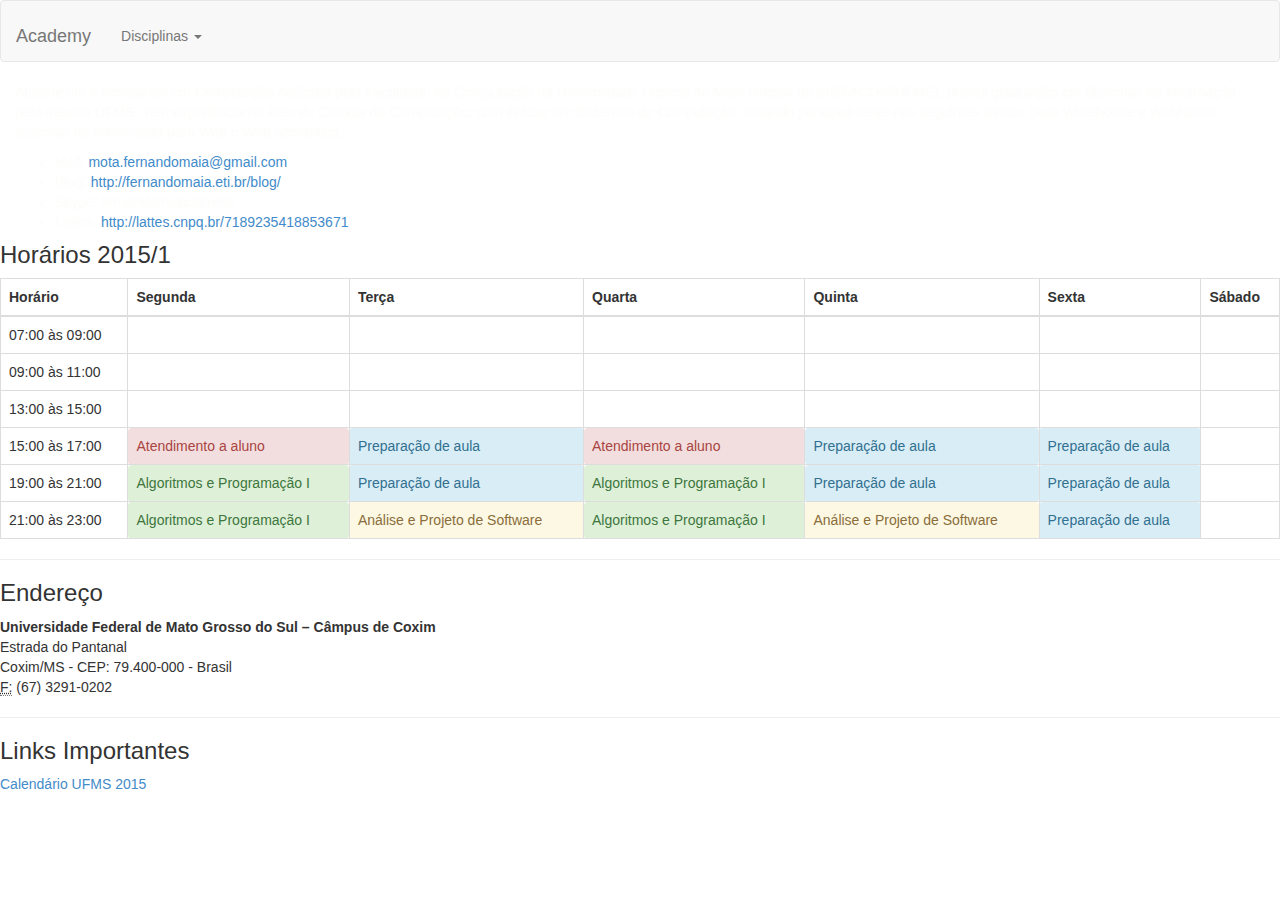
<file: index.html>
<!doctype html>
<html>
	<head>
		<meta charset="utf-8">		

		<link rel="stylesheet" href="css/styles.css">
		<link rel="stylesheet" href="lib/bootstrap/css/bootstrap.min.css">
		

		<script src="js/jquery-2.1.1.min.js"></script>
		<script src="lib/bootstrap/js/bootstrap.min.js"></script>
		<title>Academy by Fernando Maia da Mota</title>
		<!--[if lt IE 9]>
		<script src="//html5shiv.googlecode.com/svn/trunk/html5.js"></script>
		<![endif]-->
	</head>
	<body>
		<!--start div navbar -->
		<nav class="navbar navbar-default">
			<div class="container-fluid">
				<!-- Brand and toggle get grouped for better mobile display -->
				<div class="navbar-header">
					<button type="button" class="navbar-toggle collapsed" data-toggle="collapse" data-target="#bs-example-navbar-collapse-1">
						<span class="sr-only">Toggle navigation</span>
						<span class="icon-bar"></span>
						<span class="icon-bar"></span>
						<span class="icon-bar"></span>
					</button>
					<a class="navbar-brand" href="index.html">Academy</a>
				</div>

				<!-- Collect the nav links, forms, and other content for toggling -->
				<div class="collapse navbar-collapse" id="bs-example-navbar-collapse-1">
					<ul class="nav navbar-nav">        
						<li class="dropdown">
							<a href="#" class="dropdown-toggle" data-toggle="dropdown" role="button" aria-expanded="false">Disciplinas <span class="caret"></span></a>
							<ul class="dropdown-menu multi-level" role="menu">
								<li class="dropdown-submenu">
									<a tabindex="-1" href="#">2014/2</a>
									<ul class="dropdown-menu">
										<li><a target="no_blank" href="disciplines/2014/fundamentos_oo/index.html">Fundamentos em Orientação a Objetos</a></li>
										<li><a target="no_blank" href="disciplines/2014/si_digitais/index.html">Introdução a Sistemas Digitais</a></li>
										<li><a target="no_blank" href="disciplines/2014/topicos_si/index.html">Tópicos em Sistemas de Informação</a></li>
										<li><a target="no_blank" href="disciplines/2014/varios/index.html">Vários</a></li>
									</ul>
								</li>
								<li class="dropdown-submenu">
									<a tabindex="-1" href="#">2015/1</a>
									<ul class="dropdown-menu">
										<li><a target="no_blank" href="disciplines/2015/algoritmosI/index.html">Algoritmos e Programação I</a></li>
										<li><a target="no_blank" href="disciplines/2015/analise_projeto_software/index.html">Análise e Projeto de Software</a></li>										
									</ul>
								</li>
							</ul>
						</li>
					</ul>
	      
				</div><!-- /.navbar-collapse -->
			</div><!-- /.container-fluid -->
		</nav><!--end div navbar -->

		<!--div presentation -->
		<div class="head">
			<!--
			<div class="col-xs-12 col-sm-12 col-md-2 col-lg-2">
				<a href="#"><img src="https://avatars1.githubusercontent.com/u/263414" alt="fernandommota" class="img-thumbnail"></a>
				<p>Fernando Maia da Mota</p>
			</div>
			-->
			<div class="col-xs-12 col-sm-12 col-md-12 col-lg-12">
				<p>Atualmente é mestrando em Computação Aplicada pela Faculdade de Computação da Universidade Federal de Mato Grosso do Sul(FACOM/UFMS), possui graduação em Sistemas de Informação pela mesma UFMS. Tem experiência na área de Ciência da Computação, com ênfase em Sistemas de Computação, atuando principalmente nos seguintes temas: Data Warehouse e Webhouse, sistemas de informação para Web e Web semântica.</p>
				<ul>
					<li>Mail: <a href="mailto:mota.fernandomaia@gmail.com" target="_top">mota.fernandomaia@gmail.com</a></li>
					<li>Blog: <a target="no_blank" href="http://fernandomaia.eti.br/blog/">http://fernandomaia.eti.br/blog/</a></li>
					<li>Skype: fernandomaiadamota</li>
					<li>Lattes: <a target="no_blank" href="http://lattes.cnpq.br/7189235418853671">http://lattes.cnpq.br/7189235418853671</a></li>
				</ul>			
			</div>
		</div> <!-- end div presentation -->
		
		<hr>

		<h3>Horários 2015/1</h3>
		<div class="table-responsive">
			<table class="table table-bordered">        
				<thead>
					<tr>
						<th>Horário</th>
						<th>Segunda</th>
						<th>Terça</th>
						<th>Quarta</th>
						<th>Quinta</th>
						<th>Sexta</th>
						<th>Sábado</th>
					</tr>
				</thead>
				<tbody>
					<tr>
						<td>07:00 às 09:00</td>
						<td></td>						
						<td></td>
						<td></td>
						<td></td>
						<td></td>
						<td></td>
					</tr>
					<tr>
						<td>09:00 às 11:00</td>
						<td></td>
						<td></td>
						<td></td>
						<td></td>
						<td></td>
						<td></td>
					</tr>
					<tr>
						<td>13:00 às 15:00</td>
						<td></td>
						<td></td>
						<td></td>
						<td></td>
						<td></td>
						<td></td>
					</tr>
					<tr>
						<td>15:00 às 17:00</td>
						<td class="alert alert-danger">Atendimento a aluno</td>
						<td class="alert alert-info">Preparação de aula</td>
						<td class="alert alert-danger">Atendimento a aluno</td>
						<td class="alert alert-info">Preparação de aula</td>
						<td class="alert alert-info">Preparação de aula</td>
						<td></td>
					</tr>
					<tr>
						<td>19:00 às 21:00</td>
						<td class="alert alert-success">Algoritmos e Programação I</td>
						<td class="alert alert-info">Preparação de aula</td>
						<td class="alert alert-success">Algoritmos e Programação I</td>	
						<td class="alert alert-info">Preparação de aula</td>				
						<td class="alert alert-info">Preparação de aula</td>
						<td></td>
					</tr>
					<tr>
						<td>21:00 às 23:00</td>
						<td class="alert alert-success">Algoritmos e Programação I</td>
						<td class="alert alert-warning">Análise e Projeto de Software</td>
						<td class="alert alert-success">Algoritmos e Programação I</td>
						<td class="alert alert-warning">Análise e Projeto de Software</td>
						<td class="alert alert-info">Preparação de aula</td>						
						<td></td>
					</tr>
				</tbody>
			</table>
		</div>
		
		<hr>	
		
		<h3>Endereço</h3>
			<address>
			  <strong>Universidade Federal de Mato Grosso do Sul – Câmpus de Coxim</strong><br>
			  Estrada do Pantanal<br>
			  Coxim/MS - CEP: 79.400-000 - Brasil<br>
			  <abbr title="Telefone">F:</abbr> (67) 3291-0202
			</address>
		
		<hr>
		<h3>Links Importantes</h3>
			<a href="http://www.dct.ufms.br/gestor/titan.php?target=openFile&fileId=1521" target="no_blank">Calendário UFMS 2015</a>
	</body>
</html>
</file>
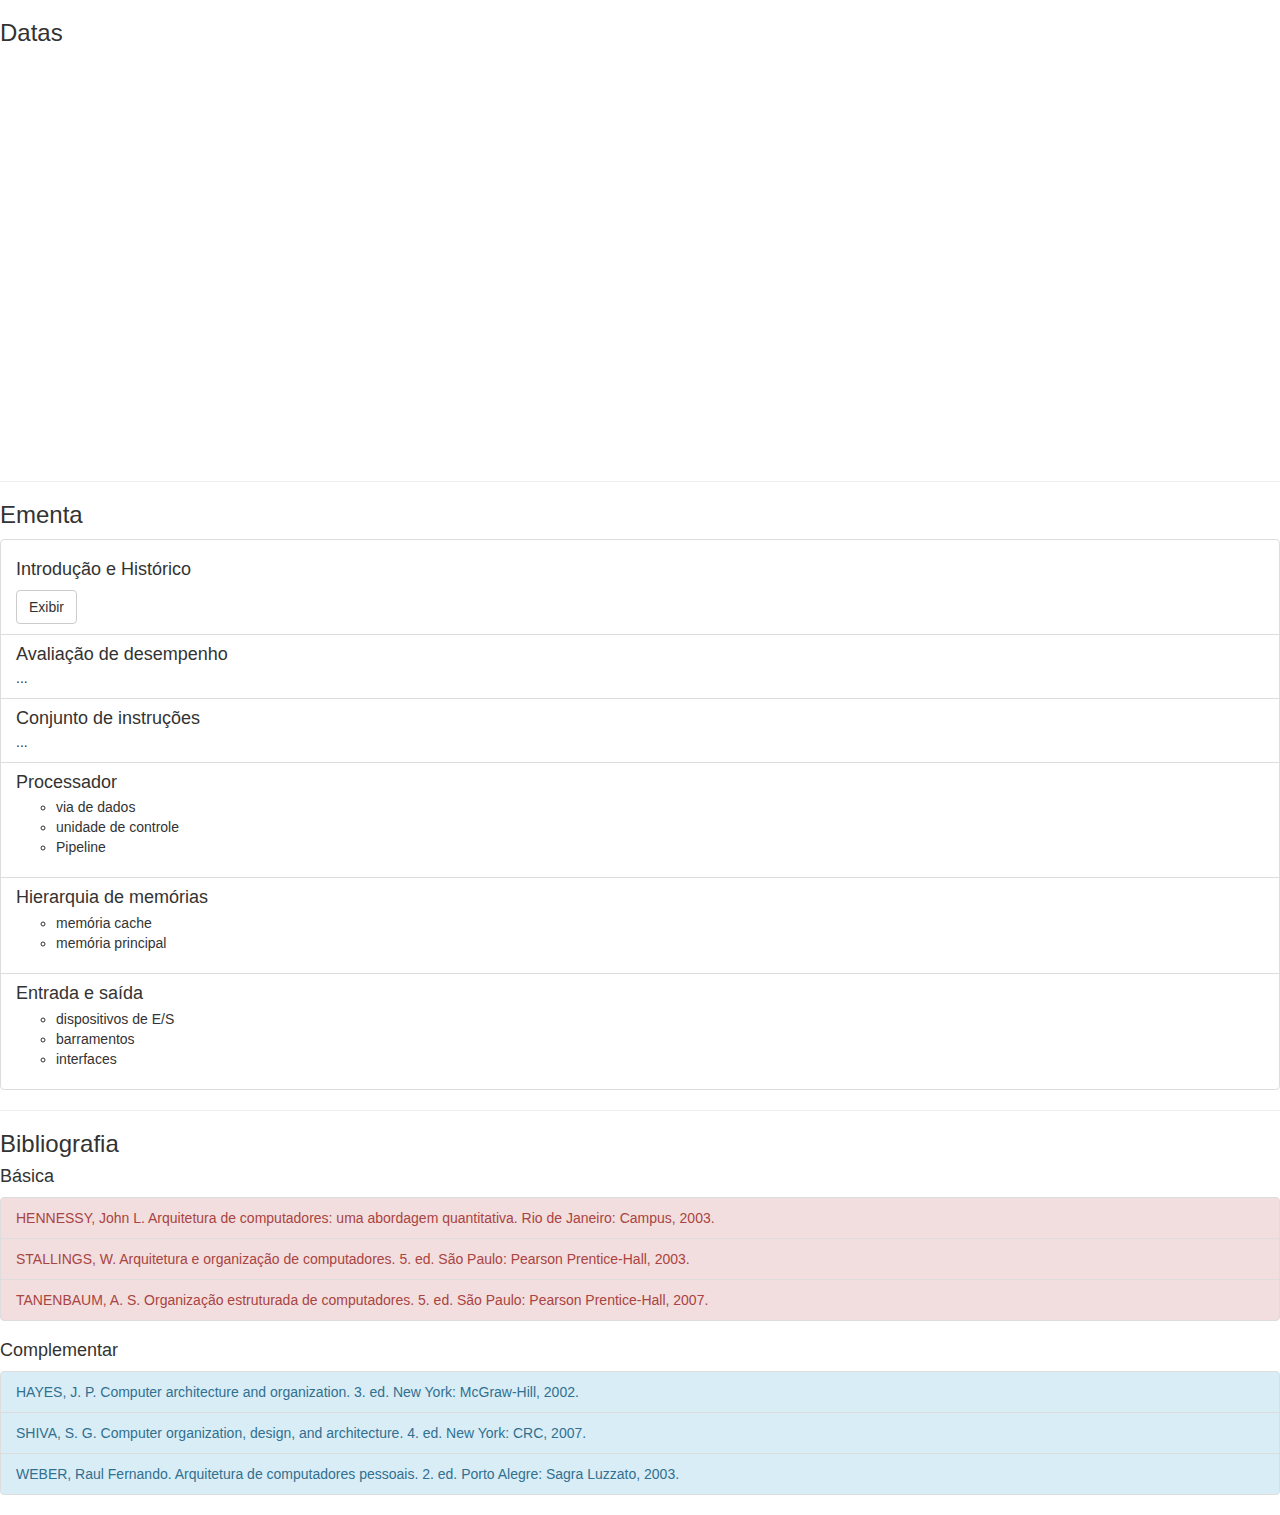
<file: disciplines/2014/arquitetura/index.html>
<!doctype html>
<html>
	<head>
		<meta charset="utf-8">		

		<link rel="stylesheet" href="../../../css/styles.css">
		<link rel="stylesheet" href="../../../lib/bootstrap/css/bootstrap.min.css">
		

		<script src="../../../js/jquery-2.1.1.min.js"></script>
		<script src="../../../lib/bootstrap/js/bootstrap.min.js"></script>

		<!--[if lt IE 9]>
		<script src="//html5shiv.googlecode.com/svn/trunk/html5.js"></script>
		<![endif]-->
	</head>
	<body>
		<h3>Datas</h3>
			<iframe src="https://www.google.com/calendar/embed?showTitle=0&amp;showDate=0&amp;showPrint=0&amp;showCalendars=0&amp;mode=MONTH&amp;height=400&amp;wkst=1&amp;hl=pt_BR&amp;bgcolor=%23ffffff&amp;src=lno19j9n65nhctft123vn7158s%40group.calendar.google.com&amp;color=%232952A3&amp;ctz=America%2FCampo_Grande" style=" border-width:0 " width="100%" height="400" frameborder="0" scrolling="no"></iframe>
		<hr>

		<h3>Ementa</h3>
		<ul class="list-group ementa">
			<li class="list-group-item">
    			<h4>Introdução e Histórico</h4>
    			<button class="btn btn-default" onclick="showContent(this);">Exibir</button>
				<div class="hide">
					<hr>
					<h4>Introdução</h4>
						<blockquote>
							<p class="text-justify">Um computador digital é uma máquina que pode resolver problemas para as pessoas executando instruções que lhe são dadas.</p>
							<p class="text-justify">Uma sequência de instruções que descreve como realizar certa tarefa é denominada <strong>programa</strong>.</p>
						</blockquote>
						<blockquote>
							<p class="text-justify">Os circuitos eletrônicos de cada computador podem reconhecer e executar diretamente um conjunto limitado de instruções simples, e, para que os programas possam ser executados, todos devem antes ser convertidos em instruções.</p>
						</blockquote>
						<img src="img/processamento.png" alt="Processamento de Instruções/Dados" class="img-rounded img-responsive">
						<blockquote>
							<p class="text-justify">As instruções primitivas formam uma linguagem com a qual pessoas podem se comunicar com computadores. Essa linguagem é denominada <strong>linguagem de máquina</strong></p>
							<p class="text-justify">Os projetistas de computadores, geralmente fazem com que as instruções sejam as mais simples possíveis, coerentes com os requisitos de utilização e desempenho idealizados para o computador. </p>
							<p class="text-justify">Como a maioria das linguagens de máquina são simples, todos acham difícil e entendiante usá-la.</p>	
							<p class="text-justify">Com o passar do tempo, essas observações resultaram em uma série de abstrações. Assim, a complexidade pode ser dominada e sistemas de computação podem ser projetados de modo estruturado, sistemático. Denominamos essa abordagem <strong class="label label-danger">organização estruturada de computadores</strong>.</p>
						</blockquote> 
						
						<blockquote>
							<p class="text-justify">Portanto, existe uma grande lacuna entre o que é conveniente para as pessoas e o que é conveniente para computadores. As pessoas querem fazer X mas os computadores só podem fazer Y.</p>
							<p class="text-justify">Para resolver este problema há <strong>duas abordagens (tradução e interpretação)</strong>, ambas envolvem projetar um novo conjunto de instruções que seja mais conveniente para as pessoas usarem do que o conjunto de instruções que já vem embutido na máquina.</p>
						</blockquote> 	

						<blockquote class="alert alert-danger">
							<p>Tradução:</p>
							<ul>
								<li><p class="text-justify">Caracteriza-se pela criação de um programa em um nível de abstração acima da linguagem de máquina.</p></li>
								<li><p class="text-justify">As instruções criadas nessa linguagem de "alto nível" são substituídas pelas instruções de linguagem de máquina.</p></li>
								<li><p class="text-justify">O programa responsável por executar esta substituição é chamado de compilador.</p></li>
							</ul>
						</blockquote>

						<blockquote class="alert alert-danger">
							<h4>Interpretação:</h4>
							<ul>
								<li><p class="text-justify">Também é caracterizado pela criação de um programa em um nível de abstração acima da linguagem de máquina.</p></li>
								<li><p class="text-justify">As instruções criadas nessa linguagem de "alto nível" são consideradas como entrada para a linguagem de máquina, a execução é feita instrução por instrução de forma sequencial.</p></li>
								<li><p class="text-justify">O programa responsável por executar esta interpretação é chamado de interpretador.</p></li>
							</ul>						
						</blockquote>
					 
						<blockquote>
							<p class="text-justify">Tais técnicas resultam no conceito de <strong class="label label-danger">máquinas multiníveis</strong> apresentada na tabela a seguir:</p>
						</blockquote> 
						<div class="table-responsive">
							<table class="table table-bordered">        
								<tbody>
									<tr>
										<td>Nível 5</td>
										<td>Nível de linguagem orientado a problemas</td>
										<td>Tradução (compilador/interpretador)</td>
									</tr>
									<tr>
										<td>Nível 4</td>
										<td>Nível de linguagem de montagem (assembly)</td>
										<td>Tradução (assembler)</td>
									</tr>
									<tr>
										<td>Nível 3</td>
										<td>Nível de sistema operacional de máquina</td>
										<td>Híbrido entre ISA e conjunto de instruções do SO (organização de memória, pipeline)</td>
									</tr>
									<tr>
										<td>Nível 2</td>
										<td>Nível de arquitetura de conjunto de instruções</td>
										<td>Nível de arquitetura do conjunto de instruções(ISA)</td>
									</tr>
									<tr>
										<td>Nível 1</td>
										<td>Nível de microarquitetura</td>
										<td>Unidade Lógica e Aritmética (ULA)</td>
									</tr>
									<tr>
										<td>Nível 0</td>
										<td>Nível lógico digital</td>
										<td>Portas lógicas</td>
									</tr>
								</tbody>
							</table>
						</div>

						<blockquote>
							<p>Nível lógico digital:</p>
								<ul>
									<li><p class="text-justify">As portas são o objeto de interesse. Embora, constituídas com componentes analógicos, como transistores, as portas podem ser modeladas com precisão como dispositivos digitais.</p></li>
								</ul>
						</blockquote>

						<blockquote>
							<p>Nível de microarquitetura:</p>
								<ul>
									<li><p class="text-justify">Formado por um conjunto de 8 a 32 registradores que formam uma memória local e um circuito denominado ULA, que é capaz de executar operações aritméticas simples.</p></li>
									<li><p class="text-justify">Os registradores são conectados à ULA para formar um caminho de dados através do qual os dados transitam.</p></li>
								</ul>
						</blockquote>

						<blockquote>
							<p>Nível de arquitetura de conjunto de instruções:</p>
								<ul>
									<li><p class="text-justify">Também chamado de nível ISA.</p></li>
									<li><p class="text-justify">Todo fabricante de computadores pública um manual para cada um dos computadores que vende, intitulado "Manual de referência de linguagem de máquina".</p></li>
									<li><p class="text-justify">Esses manuais descrevem o conjunto de instruções.</p></li>	
								</ul>				
						</blockquote>

						<blockquote>
							<p>Nível de sistema operacional de máquina:</p>
							<ul>							
								<li><p class="text-justify">Este nível pose ser considerado híbrido por mesclar as instruções do nível ISA com novos conjuntos de instruções, como organização de memória e pipeline.</p></li>
							</ul>
						</blockquote> 

						<blockquote>
							<p>Nível de linguagem de montagem:</p>
							<ul>
								<li><p class="text-justify">Forma simbólica para uma das linguagens subjacentes.</p></li>
								<li><p class="text-justify">Fornece um método para as pessoas escreverem programas para o nível 1, 2 ou 3, e em seguida interpretado pela máquina real.</p></li>
								<li><p class="text-justify">O programa que realiza a tradução é denominado assembler.</p></li>
							</ul>
						</blockquote> 

						<blockquote>
							<p>Nível de linguagem orientado a problemas:</p>
							<ul>
								<li><p class="text-justify">Linguagens projetadas para ser usadas por programadores de aplicações que tenham um problema a resolver.</p></li>
								<li><p class="text-justify">Normalmente denominadas como linguagens de alto nível.</p></li>
								<li><p class="text-justify">Programas criados por estas linguagens são traduzidos ou interpretados para os níveis 3 ou 4 (JAVA, C, C++)</p></li>
								<li><p class="text-justify">Programas em JAVA, por exemplo, costumam ser primeiro traduzidos para uma linguagem semelhante à ISA denominada "bytecode", que é então interpretada.</p></li>
							</ul>
						</blockquote> 
				
					<hr>
					<h4>Histórico</h4>
						<blockquote>							
							<p class="text-justify">Primeira geração (1945-1955)</p>
							<ul>
								<li>
									<p class="text-justify">Criação do computador eletrônico motivado pela 2º guerra mundial (dispositivo ENIGMA).</p>
								</li>
								<li>		
									<p class="text-justify">Alan Turing surge como principal mentor do computador COLOSSUS (1943), primeiro computador digital eletrônico do mundo. O projeto ficou em sigilo secreto por 30 anos.</p>
								</li>
								<li>	
									<p class="text-justify">John Mauchley patrocínado pelo exército americano cria o computador ENIAC (1946). Um ano após o fim da guerra acontece a famosa escola de verão que originou vários outros projetos.</p>
									<img src="img/eniac.jpg" alt="Computador ENIAC" class="img-rounded img-responsive" width="60%">						
								</li>
								<li>
									<p class="text-justify">John Von Neuman desenvolve um projeto para computadores utilizado até os dias de hoje, a <strong>máquina de Von Neuman</strong> é ainda base de quase todos os computadores digitais.</p>
									<img src="img/arquitetura_von_neumann.png" alt="Arquitetura Von Neumann" class="img-rounded img-responsive" width="30%">
								</li>
							</ul>	
						</blockquote>
				</div>
  			</li>
			<li class="list-group-item">
    			<h4 class="list-group-item-heading">Avaliação de desempenho</h4>
    			<p class="list-group-item-text">...</p>
  			</li>
			<li class="list-group-item">
    			<h4 class="list-group-item-heading">Conjunto de instruções</h4>
    			<p class="list-group-item-text">...</p>
  			</li>
			<li class="list-group-item">
    			<h4 class="list-group-item-heading">Processador</h4>
    			<p class="list-group-item-text">
					<ul>
						<li>via de dados</li>
						<li>unidade de controle</li>
						<li>Pipeline</li>	
					</ul>
				</p>
  			</li>
			<li class="list-group-item">
    		<h4 class="list-group-item-heading">Hierarquia de memórias</h4>
    			<p class="list-group-item-text">
					<ul>
						<li>memória cache</li>
						<li>memória principal</li>
					</ul>
				</p>
  			</li>
			<li class="list-group-item">
    			<h4 class="list-group-item-heading">Entrada e saída</h4>
    			<p class="list-group-item-text">
					<ul>
						<li>dispositivos de E/S</li>
						<li>barramentos</li>
						<li>interfaces</li>
					</ul>				
				</p>
  			</li>

		</ul>

		<hr>	

		<h3>Bibliografia</h3>
		<h4>Básica</h4>
		<ul class="list-group">
			<li class="list-group-item list-group-item-danger">HENNESSY, John L.   Arquitetura de computadores: uma abordagem quantitativa. Rio de Janeiro:  Campus,  2003. </li>
			<li class="list-group-item list-group-item-danger">STALLINGS, W. Arquitetura e organização de computadores. 5. ed. São Paulo: Pearson Prentice-Hall, 2003.</li>
			<li class="list-group-item list-group-item-danger">TANENBAUM, A. S. Organização estruturada de computadores. 5. ed. São Paulo: Pearson Prentice-Hall, 2007.</li>
				
		</ul>

		<h4>Complementar</h4>
		<ul class="list-group">
			<li class="list-group-item list-group-item-info">HAYES, J. P. Computer architecture and organization. 3. ed. New York: McGraw-Hill, 2002.</li>
			<li class="list-group-item list-group-item-info">SHIVA, S. G. Computer organization, design, and architecture. 4. ed. New York: CRC, 2007.</li>
			<li class="list-group-item list-group-item-info">WEBER, Raul Fernando.   Arquitetura de computadores pessoais.      2. ed.   Porto Alegre:  Sagra Luzzato,  2003.</li>
		</ul>
	</body>
	<script language="javascript" type="text/javascript">
function showContent(element){
	var divContent= $(element).next();
	var button = $(element);
	var li=$(element).parent();

	if(divContent.hasClass("hide")){
		//li.addClass("active");
		divContent.removeClass("hide");
		divContent.addClass("show");	
		button.text("Esconder");
	}else{
		//li.removeClass("active");
		divContent.removeClass("show");
		divContent.addClass("hide");	
		button.text("Exibir");
	}	
}
	</script>
</html>
</file>
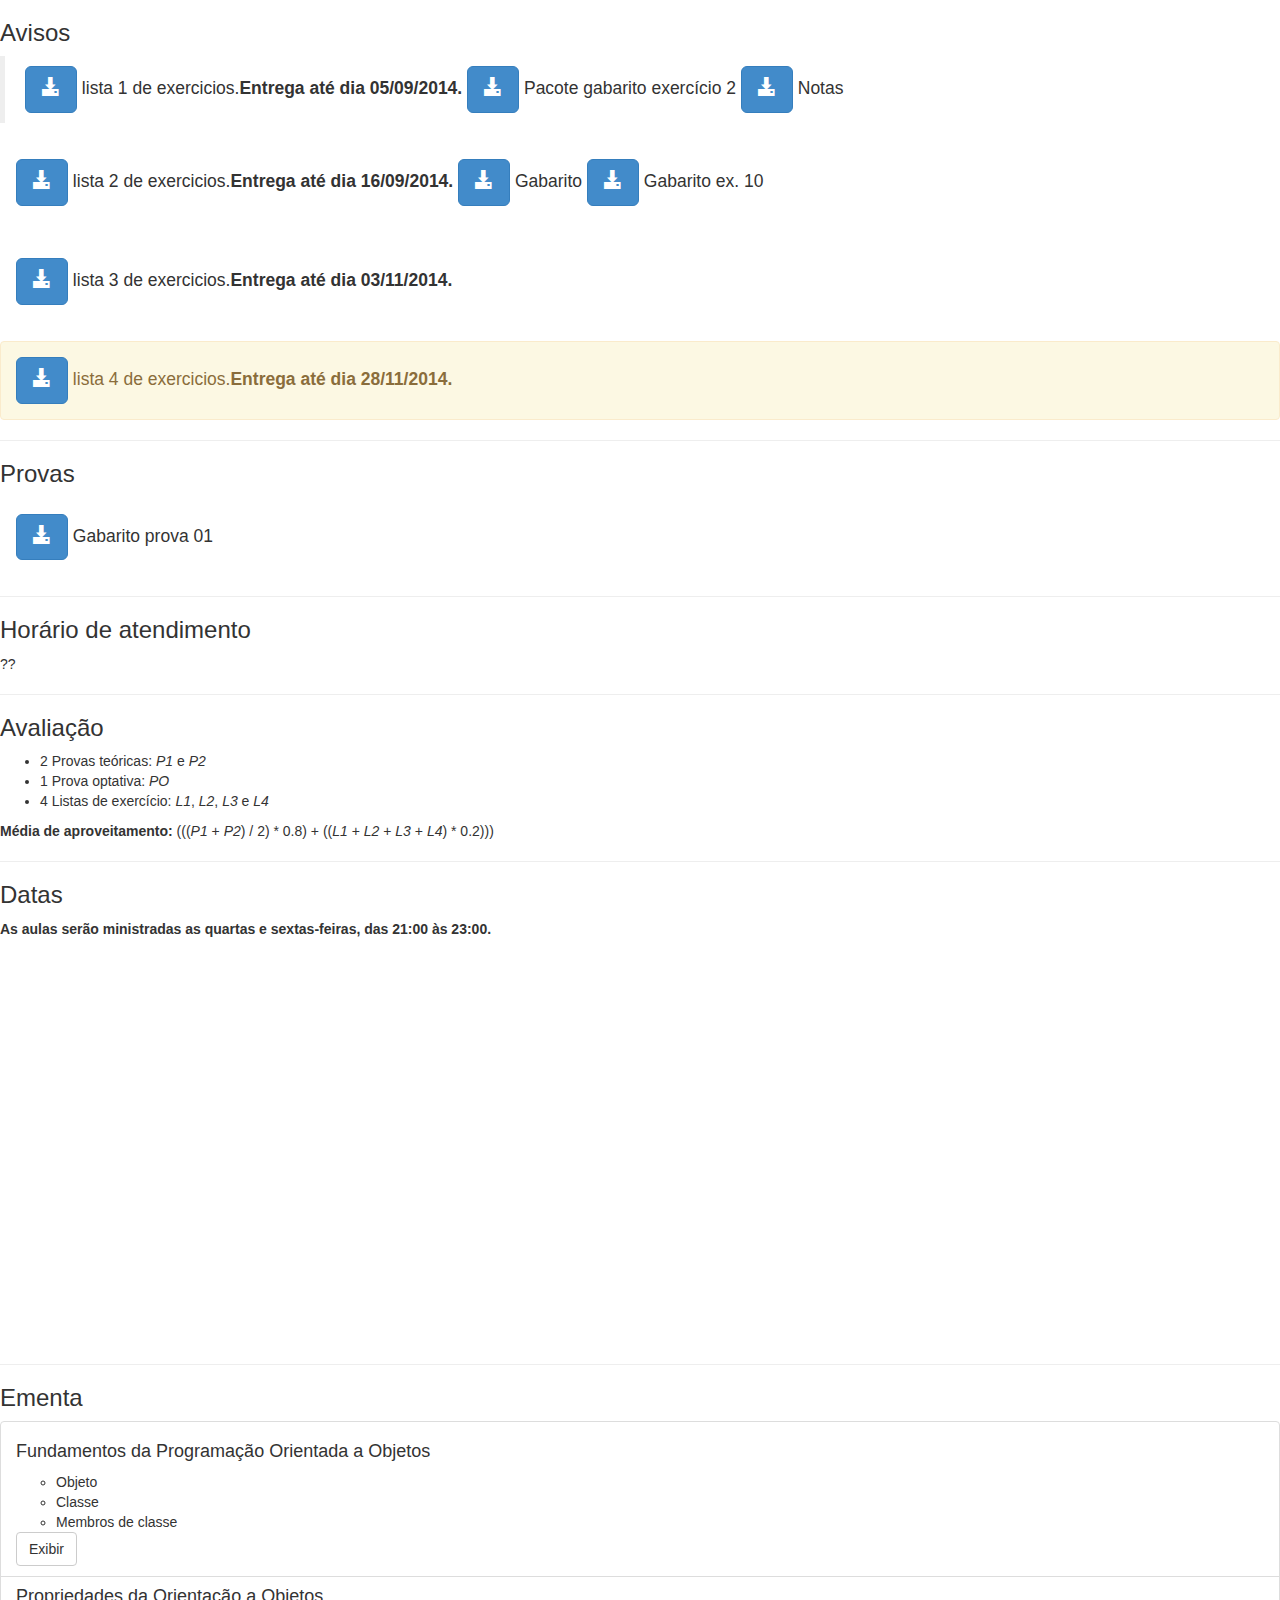
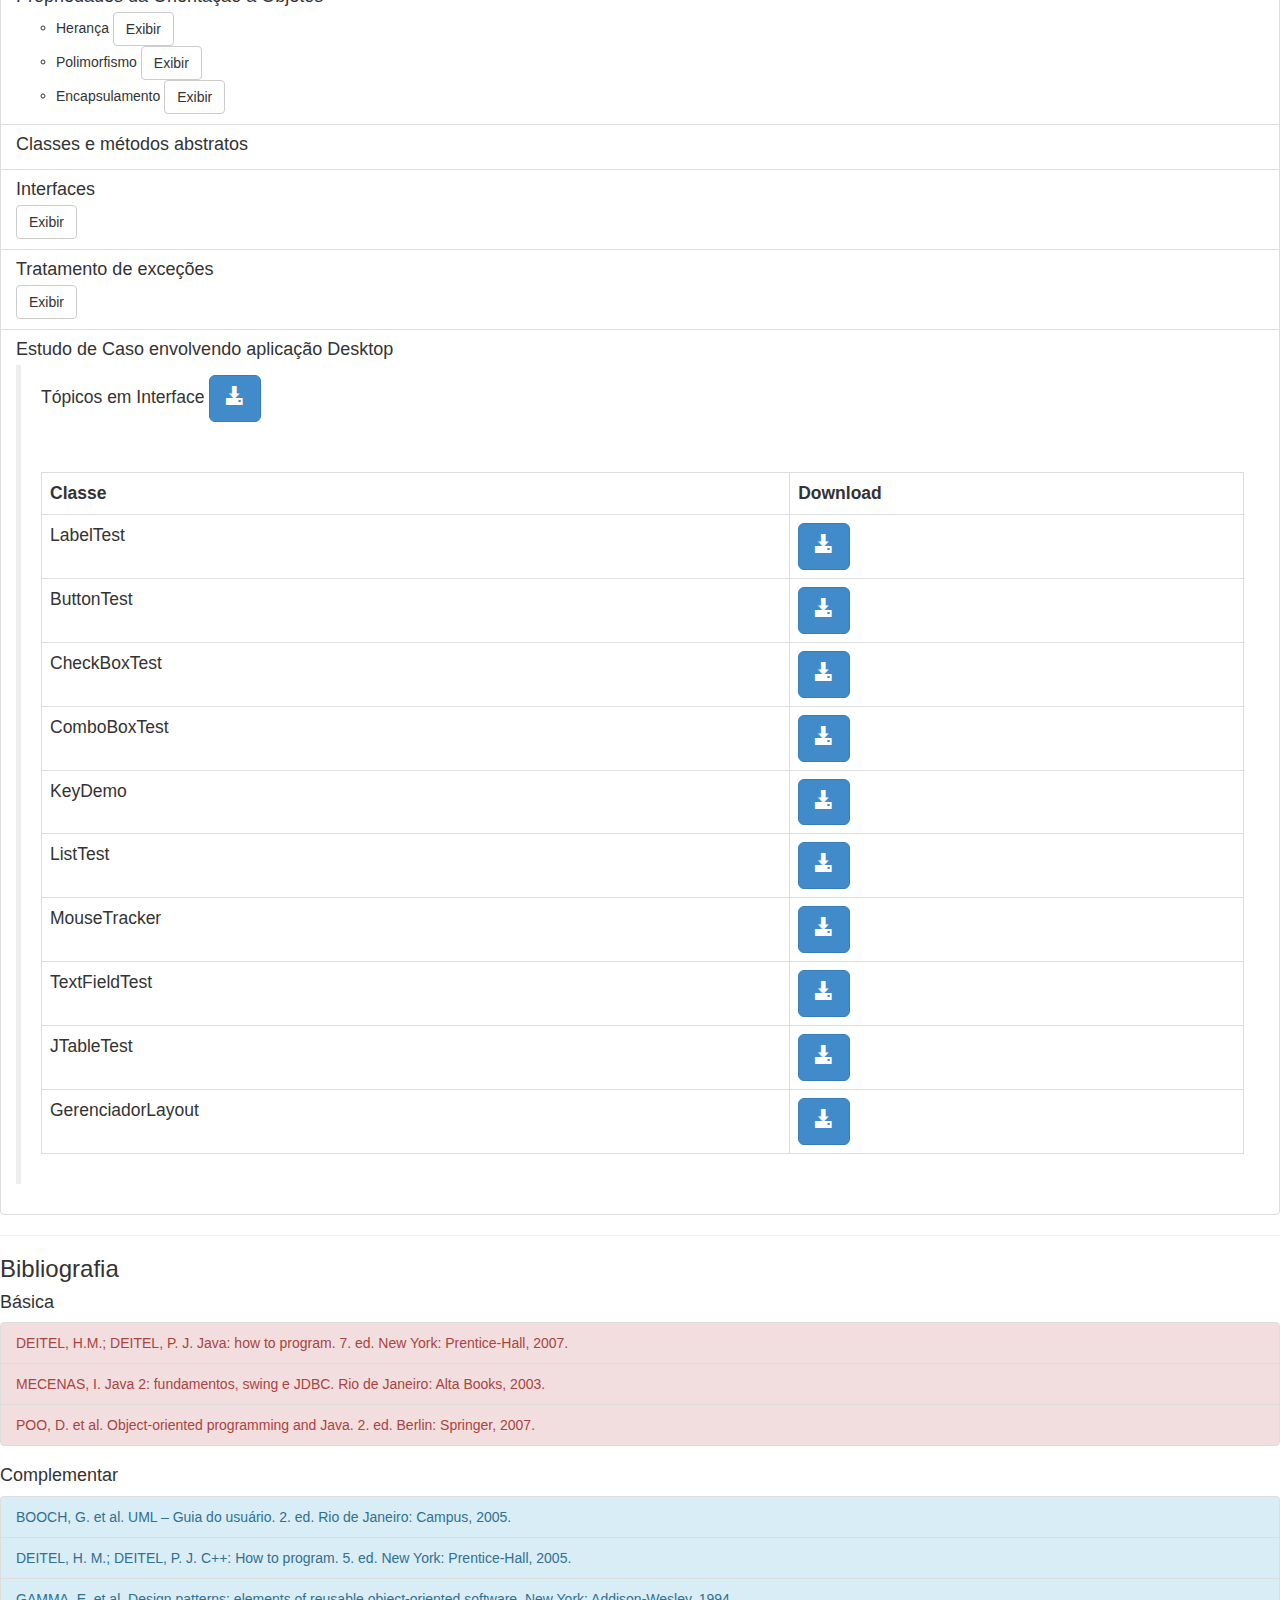
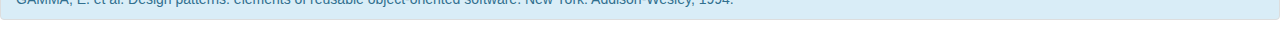
<file: disciplines/2014/fundamentos_oo/index.html>
<!doctype html>
<html>
	<head>
		<meta charset="utf-8">		

		<link rel="stylesheet" href="../../../css/styles.css">
		<link rel="stylesheet" href="../../../lib/bootstrap/css/bootstrap.min.css">
		

		<script src="../../../js/jquery-2.1.1.min.js"></script>
		<script src="../../../lib/bootstrap/js/bootstrap.min.js"></script>

		<!--[if lt IE 9]>
		<script src="//html5shiv.googlecode.com/svn/trunk/html5.js"></script>
		<![endif]-->
	</head>
	<body>
		<h3>Avisos</h3>
			<blockquote>				
				<a class="btn btn-primary btn-lg" href="files/lista_1.pdf" target="no_blank" title="Download">
					<span class="glyphicon glyphicon-download-alt"></span>
				</a>
				lista 1 de exercicios.<strong>Entrega até dia 05/09/2014.</strong>

				<a class="btn btn-primary btn-lg" href="files/package_ufms.zip" target="no_blank" title="Download">
					<span class="glyphicon glyphicon-download-alt"></span>
				</a>
				Pacote gabarito exercício 2
				
				<a class="btn btn-primary btn-lg" href="files/lista1_notas.pdf" target="no_blank" title="Download">
					<span class="glyphicon glyphicon-download-alt"></span>
				</a>
				Notas
			</blockquote>

			<blockquote class="alert">				
				<a class="btn btn-primary btn-lg" href="files/lista2.pdf" target="no_blank" title="Download">
					<span class="glyphicon glyphicon-download-alt"></span>
				</a>
				lista 2 de exercicios.<strong>Entrega até dia 16/09/2014.</strong>

				<a class="btn btn-primary btn-lg" href="files/lista2_gabarito.pdf" target="no_blank" title="Download">
					<span class="glyphicon glyphicon-download-alt"></span>
				</a>
				Gabarito

				<a class="btn btn-primary btn-lg" href="files/lista2_dez.zip" target="no_blank" title="Download">
					<span class="glyphicon glyphicon-download-alt"></span>
				</a>
				Gabarito ex. 10
			</blockquote>

			<blockquote class="alert">				
				<a class="btn btn-primary btn-lg" href="files/lista3.pdf" target="no_blank" title="Download">
					<span class="glyphicon glyphicon-download-alt"></span>
				</a>
				lista 3 de exercicios.<strong>Entrega até dia 03/11/2014.</strong>

			</blockquote>
			
			<blockquote class="alert alert-warning">				
				<a class="btn btn-primary btn-lg" href="files/lista4.pdf" target="no_blank" title="Download">
					<span class="glyphicon glyphicon-download-alt"></span>
				</a>
				lista 4 de exercicios.<strong>Entrega até dia 28/11/2014.</strong>

			</blockquote>

		<hr>

		<h3>Provas</h3>
			<blockquote class="alert">				
				<a class="btn btn-primary btn-lg" href="files/P1_FOO_gabarito.pdf" target="no_blank" title="Download">
					<span class="glyphicon glyphicon-download-alt"></span>
				</a>
				Gabarito prova 01

			</blockquote>
		<hr>
		<h3>Horário de atendimento</h3>
		??
		<hr>
		<h3>Avaliação</h3>
			<ul>
				<li>2 Provas teóricas: <var>P1</var> e <var>P2</var></li>
				<li>1 Prova optativa: <var>PO</var></li>
				<li>4 Listas de exercício: <var>L1</var>, <var>L2</var>, <var>L3</var> e <var>L4</var></li>
			</ul>
			
			<strong>Média de aproveitamento:</strong> 
			(((<var>P1</var> + <var>P2</var>) / 2) * 0.8) + ((<var>L1</var> + <var>L2</var> + <var>L3</var> + <var>L4</var>) * 0.2))) 

		<hr>	
		<h3>Datas</h3>
			<strong>As aulas serão ministradas as quartas e sextas-feiras, das 21:00 às 23:00.</strong>
			<iframe src="https://www.google.com/calendar/embed?showTitle=0&amp;showDate=0&amp;showPrint=0&amp;showCalendars=0&amp;mode=MONTH&amp;height=400&amp;wkst=1&amp;hl=pt_BR&amp;bgcolor=%23ffffff&amp;src=lno19j9n65nhctft123vn7158s%40group.calendar.google.com&amp;color=%232952A3&amp;ctz=America%2FCampo_Grande" style=" border-width:0 " width="100%" height="400" frameborder="0" scrolling="no"></iframe>
		<hr>

		<h3>Ementa</h3>
		<ul class="list-group ementa">
			<li class="list-group-item">
    			<h4>Fundamentos da Programação Orientada a Objetos</h4>
    			<ul>
					<li>Objeto</li>
					<li>Classe</li>
					<li>Membros de classe</li>
				</ul>				
				<!-- *************************   Content ******************************************-->
    			<button class="btn btn-default" onclick="showContent(this);">Exibir</button>
				<div class="hide">
					<hr>

					<blockquote class="blockquote-reverse">
						Agradecimento ao professor Marcelo Ferreira Siqueira pelo material utilizado nesta disciplina.
						<footer><a href="http://lattes.cnpq.br/7340736676138238" target="no_blank">Currículo Lattes</a></footer>
					</blockquote>

					<blockquote>
						Aula 1 - Introdução à Orientação a Objetos
						<a class="btn btn-primary btn-lg" href="files/aula01.pdf" target="no_blank" title="Download">
							<span class="glyphicon glyphicon-download-alt"></span>
						</a>
					</blockquote>

					<blockquote>
						Aula 2 - Introdução à Orientação a Objetos (Continuação)
						<a class="btn btn-primary btn-lg" href="files/aula02.pdf" target="no_blank" title="Download">
							<span class="glyphicon glyphicon-download-alt"></span>
						</a>
					</blockquote>
				</div>
  			</li>
			<li class="list-group-item">
    			<h4 class="list-group-item-heading">Propriedades da Orientação a Objetos</h4>
    			<ul>
					<li>Herança
						<!-- *************************   Content ******************************************-->
    			<button class="btn btn-default" onclick="showContent(this);">Exibir</button>
				<div class="hide">
					<hr>
					<h4>Herança</h4>
					
					<blockquote class="blockquote-reverse">
						Códigos disponibilizados para esta aula (herança).
						<a class="btn btn-primary btn-lg" href="files/heranca.zip" target="no_blank" title="Download">
							<span class="glyphicon glyphicon-download-alt"></span>
						</a>
					</blockquote>

					<blockquote class="blockquote">
						<p>O conceito de herança esta fundamentado na definição de uma classe com base em outra.</p>
						<p>A outra classe usada como referencial pode ser chamada de superclasse, classe-mãe, classe-base ou generalização.</p>
						<p>A nova classe criada a partir da outra passa a ser subclasse, classe-filha, classe derivada ou especialização. Podemos redefinir métodos e criar novos atributos na subclasse.</p>
					</blockquote>

					<blockquote class="blockquote">
						<p>Sobreposição de métodos é quando em herança podemos definir novos métodos e atributos na subclasse, podemos também redefinir um método na subclasse com a mesma assinatura do método da superclasse.</p>
					</blockquote>

					<blockquote class="blockquote">
						<p>Quando criamos um objeto de uma subclasse, devemos lembrar que ao executar o seu construtor primeiramente será executado o construtor da superclasse de forma automática.</p>
						<p>Podemos executar na subclasse qualquer construtor da superclasse utilizando o comando <strong>super</strong>.</p>
					</blockquote>

					<blockquote class="blockquote">
						<p>Uma classe abstrata é desenvolvida para representar classes e conceitos abstratos.</p>
						<p>A classe abstrata é sempre uma superclasse que não permite que nenhum objeto seja criado a partir dela, ou seja, não se pode executar a operação de new usando uma classe abstrata.</p>
					</blockquote>

					<blockquote class="blockquote">
						<p>Os modificadores de acesso são palavras reservadas que modificam a forma de acesso a classes, métodos e/ou atributos.</p>
						<p>Classe final é quando uma classe não pode ser herdada por nenhuma outra. Um exemplo de classe final é a String.</p>
						<p>A razão para uso do modificador final é garantir certas regras de segurança ou projeto sejam seguidas.</p>
						<p>Métodos do tipo final não podem ser redefinidos, ou seja, caso você herde de uma classe que contenha métodos com esse modificador, esses métodos não podem ser sobrescritos (override) na subclasse.</p>
						<p>Por exemplo, você possui um método final <code>validarSenha()</code>, alguém mal-intencionado poderia alterar esse método em uma subclasse e passar a usar esse método em vez do definido pelo arquiteto do sistema.</p>
					</blockquote>

					<div class="alert alert-success" role="alert"><h4>Exercícios de fixação:</h4>
						Defina as seguintes classes que representam um sistema de bibliotecas, Ps. para cada livro emprestado um registro de empréstimo deve ser realizado:
						<ul>
							<li>Crie a classe Livro com os seguintes atributos: autor, ano de publicação, editora, nome do livro e código.</li>
							<li>Crie a classe Pessoa com os seguintes atributos: nome, idade, endereço e CPF.</li>
							<li>Na classe pessoa defina o método <code>imprimirMatricula</code>, onde os atributos nome e CPF devem ser impressos.</li>
							<li>Crie a classe Docente herdando da classe Pessoa, nesta classe deve ser inserida um atributo que represente o número de matricula geral do docente que possui no máximo 8 caracteres. Ex. "CPCX2014" </li>
							<li>Na classe Docente defina o método <code>imprimirMatricula</code>, onde os atributos nome e código de matricula geral do docente devem ser impressos.</li>
							<li>Crie a classe Aluno herdando da classe Pessoa, nesta classe deve ser inserida um atributo que represente o número de matricula geral do aluno que possui no máximo 6 números. Ex. "201418" </li>
							<li>Na classe Aluno defina o método <code>imprimirMatricula</code>, onde os atributos nome e código de matricula geral do aluno devem ser impressos.</li>
							<li>Crie a classe abstrata Empréstimo com os seguintes métodos e argumentos:
								<ul>
									<li><code>devolver();</code></li>
									<li><code>renovar(quantidadeDias);</code></li>								
								</ul>							
							</li>							
							<li>Crie as classes EmprestimoDocente e EmprestimoAluno, ambas devem herdar da classe Empréstimo e em seu construtor devem ser instanciados os atributos Livro e Docente, Livro e Aluno respectivamente.</li>
						</ul>		
					</div>

					<blockquote class="blockquote">
						<p>Formas de Herança:</p>
						<ul>
							<li><strong>Especialização</strong>. Provavelmente, o uso mais comum de herança é por especialização. Neste uso, a classe nova é uma forma especializada da classe pai, mas satisfaz as especificações da classe pai em todos os aspectos relevantes.</li>
							<li><strong>Generalização</strong>. Usar herança por generalização é, de certa forma, o oposto de especialização. Aqui, uma subclasse estende o comportamento da classe pai para criar um tipo mais geral de objeto. Generalização é frequentemente aplicada quando construímos uma base de classes existentes que não desejamos modifícar ou não podemos modifícar.</li>
							<li><strong>Limitação</strong>. Limitação ocorre quando o comportamento da subclasse é menor ou mais restritivo do que o comportamento da classe pai. Assim como generalização, limitação ocorre mais frequentemente quando um programador está construindo sobre uma base de classes existentes que não deveria, ou não pode, ser modifícada.</li>
							<li><strong>Especificação</strong>. Um uso frequente de herança é para garantir que classes mantenham uma certa interface comum, isto é, implementem os mesmos métodos. A classe pai pode ser uma combinação de operações implementadas e operações que são "deixadas" para ser implementadas pelas classes fílhas. Frequentemente, não há mudança de interface de nenhuma ordem entre a classe pai e a classe fílha: a classe fílha meramente implementa o comportamento descrito, mas não implementado, pela classe pai. Especificação é de fato um caso especial de especialização, exceto que as subclasses não são refinamentos de um tipo existente, mas sim realizações de uma especificação abstrata e incompleta. Em tais casos, a classe pai é algumas vezes conhecida como classe de especificação abstrata.</li>
							<li><strong>Combinação</strong>. Uma situação comum é uma subclasse representar uma combinação de características de duas ou mais classes pai. Um monitor de ensino pode possuir características tanto de um professor quanto de um estudante e pode, portanto, comportar-se como ambos. A capacidade de uma classe herdar de duas ou mais classes pais é conhecida como herança múltipla.</li>
						</ul>
					</blockquote>

					<blockquote class="blockquote">
						<p>A Regra "é um" e a Regra "tem um":</p>
						<ul>
							<li>Um entendimento de duas formas diferentes de relacionamento entre classes e objetos é fundamental para saber como e quando aplicar técnicas de reuso de software orientado a objetos. Estes dois relacionamentos são conhecidos informalmente como "é um" e "tem um" (ou "parte de").</li>
							<li>O relacionamento "é um" entre dois conceitos é satisfeito quando o primeiro é uma especialização do segundo.</li>
							<li>Por exemplo. Florista é um Vendedor, um Cachorro é um Mamífero e assim por diante.</li>
							<li>Para determinar se o conceito X é uma instância especializada do conceito Y, simplesmente forme a sentença "Um X é um Y". Se a sentença "soa bem", isto é, se ela parece corresponder à experiência do dia-a-dia, você pode assumir que X e Y possuem o relacionamento é um.</li>
							<li>O relacionamento tem um, por outro lado, é satisfeito quando o segundo conceito é um componente do primeiro, mas os dois não são, em qualquer hipótese, a mesma coisa, não importa quão abstrata seja a generalidade. Por exemplo, um Carro tem um Motor e, claramente, não faz sentido dizer que um Carro é um Motor ou um Motor é um Carro. Entretanto, um Carro é um Veículo, que por sua vez é um Meio De Transporte.</li>
							<li>Mais uma vez, o teste para o relacionamento tem um é simplesmente formar uma sentença da forma "um X tem um Y" e deixar o senso comum dizer se o resultado soa razoável.</li>
						</ul>
					</blockquote>

					<blockquote class="blockquote">
						<p>Benefícios do Uso de Herança:</p>
						<ul>
							<li><strong>Reusabilidade de código.</strong> Quando comportamento é herdado de uma outra classe, o código que fornece aquele comportamento não precisa ser reescrito. Isto parece óbvio, mas as implicações são importantes. Muitos programadores gastam muito do tempo deles reescrevendo código que eles escreveram muitas vezes antes. Por exemplo, para encontrar um padrão em uma cadeia ou inserir um novo elemento em uma tabela. Com técnicas de orientação a objetos, estas funções podem ser escritas apenas uma vez e reutilizadas.</li>
							<li><strong>Compartilhamento de código.</strong> Compartilhamento de código ocorre em muitos níveis com técnicas orientadas a objetos. Uma forma de compartilhamento se dá quando muitos usuários ou projetos podem usar as mesmas classes. Uma outra ocorre quando duas ou mais classes desenvolvidas por um único programador como parte de um projeto herda de uma única classe pai. Quando isto acontece, dois ou mais tipos de objetos compartilharão o código que eles herdaram.</li>
							<li><strong>Consistência de interface.</strong> Quando duas ou mais classes herdam da mesma superclasse, podemos estar certos de que o comportamento que elas herdaram sería o mesmo em todas as classes. Logo, é mais fácil garantir que interfaces para objetos semelhantes sejam, de fato, semelhantes e que o usuário não se depare com um conjunto confuso de objetos que são quase os mesmos mas se comportam e interagem de forma bem diferente.</li>
							<li><strong>Componentes de software.</strong> Herança permite que programadores construam componentes de software reutilizáveis. O objetivo é permitir o desenvolvimento de aplicações novas que requeiram pouca ou nenhuma codificação. Várias bibliotecas de classes reutilizáveis já se encontram disponíveis comercialmente e podemos esperar muito mais com o passar do tempo.</li>
							<li><strong>Prototipação rápida.</strong> Quando um sistema de software é grandemente construído com base em componentes reutilizáveis, o tempo de desenvolvimento pode ser concentrado em entender a parte nova do sistema. Logo, sistemas de software podem ser gerados mais facilmente e mais rapidamente, levando a um estilo de programação conhecido como prototipação rápida ou programação exploratória.</li>
							<li><strong>Ocultamento de informação.</strong> Um programador que reutiliza um componente de software necessita apenas entender a natureza do componente e sua interface. Não há a necessidade do programador ter informação detalhada a respeito de fatos como, por exemplo, as técnicas usadas para implementar o componente. Logo, a interconexão entre sistemas de software é reduzida e, consequentemente, a complexidade também é reduzida.</li>
						</ul>
					</blockquote>

					<blockquote class="blockquote">
						<p>Custos do Uso de Herança:</p>
						<ul>
							<li><strong>Velocidade de execução.</strong> Difícilmente, ferramentas de software de propósito geral são tão rápidas quanto aquelas desenvolvidas cuidadosamente para um propósito específico. Logo, métodos herdados, que devem lidar com subclasses arbitrárias são frequentemente mais lentos do que código especializado. Ainda assim, a preocupação com eficiência é geralmente desnecessária. Primeiro, a diferença e frequentemente pequena. Segundo, a redução em velocidade de execução pode ser balanceada por um aumento da velocidade de desenvolvimento de software. Finalmente, a maioria dos programadores não possui a mínima ideia de como o tempo de execução está sendo usado no programa. É muito melhor desenvolver um sistema que funcione, monitorá-lo para descobrir onde o
tempo de execução está sendo usado e melhorar aquelas seções, do que gastar uma quantidade desordenada de tempo se preocupando com eficiência no início do projeto.</li>
							<li><strong>Tamanho do programa.</strong> O uso de qualquer biblioteca de software em geral acarreta o aumento de tamanho do programa, o que não acontece com sistemas construídos através de um projeto específico. Embora este gasto possa ser substancial, quando o custo de memória for reduzido a níveis insignificantes. Conter custos de desenvolvimento e produzir código de alta qualidade e livre de erro são preocupações que se tornaram muito mais importantes do que limitar o tamanho dos programas.</li>
							<li><strong>Overhead de envio de mensagens.</strong> Muito do que tem sido feito do fato que envio de mensagens é por natureza uma operação mais custosa do que chamada de procedimento. Assim como velocidade de execução, entretanto, a preocupação neste caso também é supervalorizada, pois a diferença nos custos de envio de mensagens e chamada de procedimento é marginal. Talvez, duas ou três instruções adicionais de linguagem de montagem e um gasto adicional de 10 porcento do tempo total. Este custo, como muitos outros, pode ser balanceado pelos benefícios das técnicas de orientação a objetos.</li>
							<li><strong>Complexidade do programa.</strong> Embora a programação orientada a objetos seja tida como uma solução para a complexidade do software, o uso demasiado de herança pode simplesmente substituir uma forma de complexidade por outra. Entender o uso de controle de um programa que utiliza herança pode requerer várias varreduras no grafo de herança. Isto é conhecido como o problema do iô-iô.</li>							
						</ul>
					</blockquote>
			
			</div>
					</li>
					<li>Polimorfismo
						<!-- *************************   Content ******************************************-->
    		<button class="btn btn-default" onclick="showContent(this);">Exibir</button>
			<div class="hide">
				<hr>
				<h4>Polimorfismo</h4>
					<blockquote class="blockquote">
						<p>O termpo polimorfismo é originário do grego e significa "muitas formas": <em>poli</em> significa muitas e <em>morphos</em> significa formas.</p>
						<p>Em linguagens de programação, um objeto polimórfico é qualquer entidade, tal como uma variável ou argumento de função, que pode armazenar valores de tipos diferentes durante o curso de execução de um programa. Funções polimórficas são aquelas que possuem argumentos polimórficos.</p>
						<p>Polimorfismo é um resultado natural do relacionamento "é um" e dos mecanismos de passagem de mensagem, herança e substituição.</p>												
					</blockquote>
					<blockquote class="blockquote">
						<p>A decisão sobre qual método executar, o da superclasse ou da subclasse ocorre em tempo de execução, ou seja, a chamada ao método permanece o mesmo, o que varia é a execução do operador <code>new</code>.</p>
<pre>
public class Pessoa {
    private String nome;
    private String endereco;
    private int rg;
    
    public void imprime(){
        System.out.println("Método imprime da classe Pessoa!"); 
    }
}

public class Aluno extends Pessoa{
    @Override
    public void imprime(){
        System.out.println("Método imprime da classe Aluno!");
    }
}

public class Main {
    public static void main(String args[]){
        <kbd>Pessoa pessoa = new Pessoa();</kbd>
        <kbd>Pessoa aluno = new Aluno();</kbd>
        
        pessoa.imprime();
        aluno.imprime();
    }
}					
		
</pre>												
					</blockquote>

					<blockquote class="blockquote">
						<p>Polimorfismo e construtores:</p>
						<ul>
							<li>Toda Classe tem pelo menos um construtor, que deve ser definido com o mesmo nome da classe.</li>
							<li>Toda vez que o objeto for criado pelo operador <code>new</code>, o método construtor correspondente será executado automaticamente.</li>
<pre>
public class Pessoa {
    public Pessoa(){
        System.out.println("Início do construtor da classe Pessoa!");
        imprime();
        System.out.println("Fim do construtor da classe Pessoa!");
    }
}

public class Aluno {
    public Aluno(){
        System.out.println("Início do construtor da classe Aluno!");
        imprime();
        System.out.println("Fim do construtor da classe Aluno!");
    }
}

public class Main {
    public static void main(String args[]){
        Pessoa aluno = new Aluno();
    }
}
</pre>
						</ul>
					</blockquote>

					<blockquote class="blockquote">
						<p>O <strong>polimorfismo de sobrecarga</strong> ocorre quando um nome de função está associado a mais de dois corpos de função, ou seja, quando um nome de função for usado mais de uma vez com diferentes tipos de parâmetro.</p>
<pre>
public class Pessoa {
    public void soma(int a, int b){
        System.out.println("A soma dos inteiros é: "+(a+b));
    }
    
    public void soma(double a, double b){
        System.out.println("A soma dos reais é: "+(a+b));
    }
}

public class Main {
    public static void main(String args[]){
        Pessoa aluno = new Aluno();

        aluno.soma(32, 32);
		aluno.soma(32.43, 32.34);
    }
}
</pre>						
					</blockquote>

					<blockquote class="blockquote">
						<p>Algumas linguagens de programação permitem que haja uma conversão implícita entre certos tipos de dados.</p>
						<p>Estas conversões implícitas são realizadas automaticamente pelo compilador e são denominadas de <strong>coerção</strong>.</p>
						<p>Coerções são limitadas a situacões onde não há perda de informação, como na conversão de um valor inteiro para o valor real correspondente.</p>
<pre>
public class Pessoa {
    public void soma(double a, double b){
        System.out.println("A soma dos reais é: "+(a+b));
    }
}

public class Main {
    public static void main(String args[]){
        Pessoa aluno = new Aluno();

        aluno.soma(32, 32);
    }
}
</pre>					
					<p>No caso acima, o valor 32 foi coargido para 32.0 pelo compilador JAVA.</p>
					<hr>
					<p>Segundo caso:</p>	
<pre>
public class Pessoa {
    public void soma(int a, int b){
        System.out.println("A soma dos inteiros é: "+(a+b));
    }
    
    public void soma(double a, double b){
        System.out.println("A soma dos reais é: "+(a+b));
    }
}

public class Main {
    public static void main(String args[]){
        Pessoa aluno = new Aluno();
        
        aluno.soma(7.5,4.3);
        aluno.soma(7.5,4);
        aluno.soma(7,4.3);
        aluno.soma(7,4);
    }
}
</pre>
					<p>Aqui, notamos a presença tanto de sobrecarga quanto de coerção, pois no segundo e no terceiro envios da mensagem soma, o valor inteiro foi
coargido para o real correspondente. Já no primeiro e no último envio da mensagem soma, temos apenas sobrecarga.</p>	
					</blockquote>				

					<div class="alert alert-success" role="alert"><h4>Exercícios de fixação:</h4>
						<p>1) Qual é a saída produzida pela aplicação a seguir? Justifique sua resposta.</p>	
<pre>
public class Sobrecarga {

    public static void main(String args[]) {
        class A {

            public int foo(int i) {
                return i + 1;
            }
        }
        class B extends A {

            public int foo(float f) {
                return (int) (f + 10);
            }
        }
        B b = new B();
        System.out.println("Surpresa: " + b.foo(2));
    }

}
</pre>	
						<p>2) Considere o trecho de código dado a seguir:</p>
<pre>
public class Super {

    public Super() {
        printThree();
    }

    void printThree() {
        System.out.println("three");
    }
}

public class Test extends Super {

    int indiana = (int) Math.PI;

    public static void main(String args[]) {
        Test t = new Test();
        t.printThree();
    }
    
    void printThree() {
        System.out.println(indiana);
    }
}
</pre>
					<ul>
						<li>(a) Qual é a saída produzida pela aplicação do trecho acima? Justifique sua resposta.</li>
						<li>(b) Com base neste exemplo, argumente contra o fato de um construtor poder invocar um método que foi sobrescrito.</li>
					</ul>
					

					</div>					
					</li>

					<li>Encapsulamento
						<!-- *************************   Content ******************************************-->
						<button class="btn btn-default" onclick="showContent(this);">Exibir</button>
						<div class="hide">	
							<hr>
							<h4>Encapsulamento</h4>

							<blockquote class="blockquote">
								<p>O encapsulamento é o processo de proteger os membros de uma classe (atributos e métodos), permitindo que somente os membros necessários (públicos) sejam acessados pelos usuários da classe.</p>
							</blockquote>

							<blockquote class="blockquote">
								O encapsulamento apresenta as seguintes vantagens:
								<ul>
									<li><strong>Facilidade de manutenção.</strong> A manutenção de classes pode ser efetuada de maneira isolada, ou seja, se um atributo tiver seu formato alterado, os usuários dessa classe poderão continuar a usá-la sem se preocupar com a alteração.</li>
									<li><strong>Redução do acoplamento.</strong> Quanto menor o acoplamento entre classes, maior pode ser a reutilização dessa classe.</li>
									<li><strong>Segurança das informações.</strong> Toda comunicação com o objeto ocorre por meio dos métodos modificadores e de acesso (setXXX() e getXXX()), oferecendo segurança na atribuição de novos valores.</li>
								</ul>
							</blockquote>

							<blockquote class="blockquote">
								<p>Há três modificadores de acesso que devem ser explicitamente informados na criação de uma classe, método ou atributo. Esses modificadores são conhecidos por:</p>
									<ul>
										<li><strong>public.</strong> O acesso é liberado para qualquer nível de acesso.</li>
										<li><strong>protected.</strong> O acesso é protegido a nível de pacote e herança (dentro ou fora do mesmo pacote).</li>
										<li><strong>private.</strong> Quando declarado a classe, método ou atributo são extritamente reservadas a classe em que são declaradas.</li>
									</ul>
								<p>A ausência do modificador de acesso faz o membro ser <i>friendly</i> (visível ao nível de pacote).</p>
							</blockquote>

							<blockquote class="blockquote">
								<p><strong>Acoplamento fraco e forte:</strong></p>
								<p>Acoplamento forte (Exemplo 1):</p>
<pre>
class Servidor {
  public void mensagem(MeuTipo x) {
    // código aqui
    x.façaAlgo(Object dados); // dados e x estão acoplados
                              // (se interface de dados mudar x terá que mudar)
    // mais código
  }
}
</pre>
								<p>Acoplamento forte (Exemplo 2):</p>
								<ul>
									<li>Objeto a manda uma mensagem para objeto b</li>
									<li>b usa um parâmetro da mensagem para decidir o que fazer</li>
								</ul>
<pre>
class Lampada {
  public final static int ON = 0;

  public void setLampada(int valor) {
    if(valor == ON) {
      // liga lampada
    } else if(valor == 1) {
      // desliga lampada
    } else if(valor == 2) {
      // pisca
    }
  }
}

Lampada lampapa = new Lampada();
lampada.setLampada(Lampada.ON);
lampada.setLampada(2);
</pre>
								<p>Acoplamento fraco (Exemplo 2):</p>
								<ul>
									<li>Solução: decompor a operação em múltiplas operações primitivas</li>
								</ul>
<pre>
class Lampada {
  public void on() { // liga lampada }
  public void off() { // desliga lampada }
  public void pisca() { // pisca }
}

Lampada lampada = new Lampada();
lampada.on();
lampada.pisca();
</pre>
							</blockquote>

							<div class="alert alert-success" role="alert"><h4>Exercícios de fixação:</h4>
							<p>1) Considere o código fonte a seguir e faça as modificações necessárias utilizando POO.</p>	
<pre>
package venda;

private class Carro {
	public int ano;
	public String modelo;

	public void setAno(int ano){...}
	public int getAno(){...}
	private void setModelo(String modelo){...}
	private void getModelo(){...}
}

public class Uno extends Carro {
	public int numeroSerie;

	public Uno(){
        super.getModelo();
    }

	public void setNumeroSerie(int numeroSerie){...}
	public int getNumeroSerie(){...}
}

protected class Gol extends Carro {
	public int numeroSerie;

	public void setNumeroSerie(int numeroSerie){...}
	public int getNumeroSerie(){...}
}
</pre>	
<pre>
package aluguel;

private class golVermelho extends Gol {
	...
}

private class golVerde extends Gol {
	...
}

public class golVerde2 extends golVerde {
	...
}
</pre>
									<p>2) Considere o trecho de código dado a seguir. Faça um <i>refactory</i> neste código diminuindo o nível de acoplamento.</p>
<pre>
public class Pessoa{
    private String nome;
    private String endereco;
	
	public Pessoa(String nome){
		this.nome=nome;
	}
	public Pessoa(){
		this.nome="Não informado"
	}

	.
	.
	.
}

public class Escola{
    private String nome;
    private String endereco;
	
	.
	.
	.
}


public class Aluno{
	private Pessoa nome;
	private Escola escola;

	public Aluno(int opcao, String disciplina){
		if(opcao==1)
			//realiza matricula
		else if(opcao==2)
			//excluí matricula
		else if(opcao==3)
			// expulsa aluno
	}
	public void insereConceito(Double nota){
		if(nota>=8)
			//conceito A
		else if(nota >=6)
			//conceito B
		else
			//conceito C
	}
}
</pre>
								
							</div>
						</div>			
					</li>
				</ul>

				
			
  			</li>
			<li class="list-group-item">
    			<h4 class="list-group-item-heading">Classes e métodos abstratos</h4>    			
  			</li>
			<li class="list-group-item">
    			<h4 class="list-group-item-heading">Interfaces</h4>

<!-- *************************   Content ******************************************-->
						<button class="btn btn-default" onclick="showContent(this);">Exibir</button>
						<div class="hide">	
							<hr>
							<h4>Interfaces</h4>

							<blockquote class="blockquote">
								<p>Um interface em Java não representa exatamente uma classe, mas deve ser gravada em um arquivo próprio com a extensão <i>.java</i>.</p>
								<p>Em uma interface definimos somente atributos estáticos e constantes e os métodos são todos abstratos.</p>
								<p>Para definir uma interface devemos usar a palavra reservada <i>interface</i> no lugar da palavra <i>class</i>.
<pre>
public interface Mobilidade {

}
</pre>
								</p>
								<p>Para que um classe classe possa usar uma interface é necessário que a classe implemente a interface com o uso da palavra reservada <i>implements</i>.
<pre>
public class Robo implements Mobilidade {

}
</pre>
								</p>
								<p>Um exemplo prático do uso de interfaces é a API JDBC presente na linguagem Java. Todos os fabricantes como Sybase, Oracle, Sun e MS SQL Server implementam as interfaces definidas pela API JDBC, mas cada um implementa os métodos dessas interfaces de uma forma diferente.</p>
								<p>A vantagem está em tornar o uso da API JDBC totalmente independente da implementação usada.</p>	
							</blockquote>

							<blockquote class="blockquote">
								Uma interface tem as seguintes características:
								<ul>
									<li>Uma interface não pode ser instanciada, mas podem ser definidas referências do seu tipo:
<pre>
public interface Mobilidade {

    public void andarFrente();
    public void andarTras();
    public void parar();
    public void virarDireita(int graus);
    public void virarEsquerda(int graus);
}

public class Robo implements Mobilidade{

}

public class Main {
      
    public static void main(String args[]){
        Mobilidade robo= new Robo();

    }
}
</pre>
									</li>
									<li>Todos os métodos definidos são implicitamente do tipo <i>public</i> e <i>abstract</i>. Os métodos não podem ter corpo definido, somente definimos sua assinatura:
<pre>
public interface Mobilidade {

    public void andarFrente();
    public void andarTras();
    public void parar();
    public void virarDireita(int graus);
    public void virarEsquerda(int graus);
}
</pre>
									</li>
									<li>Uma interface pode estender mais de uma <i>interface</i>. É importante observar que uma classe pode estender (herdar) somente de uma outra classe.
<pre>
public interface Mobilidade {

    public void andarFrente();
    public void andarTras();
    public void parar();
    public void virarDireita(int graus);
    public void virarEsquerda(int graus);
}

public interface Trajeto {
    
    public void destino(Double latitude, Double longitude);
    
}

public class Carro implements Mobilidade, Trajeto{

}
</pre>
									</li>
									<li>A classe que implementa uma interface deve obrigatoriamente implementar todos os métodos definidos na interface.</li>
									<li>Uma interface é formalmente uma classe abstrata, somente com atributos contantes (final) e estáticos (static) e métodos sem corpo. Estes deverão ser implementados pelas classes que irão implementar a interface. É importante observar que os atributos na interface precisam ser inicializados:
<pre>
public interface MinhaInterface {
	public static final int var01 = 100;
	public static final Double var02 = 90.90;

}
</pre>
									</li>
								</ul>
							</blockquote>

							<div class="alert alert-success" role="alert"><h4>Exercícios de fixação:</h4>
								<p>1) Crie um projeto interfaces e crie a interface <i>AreaCalculavel</i>:
<pre>
interface AreaCalculavel {
  double calculaArea();
}
</pre>
									<ul>	
										<li>Agora crie a classe Quadrado e Retangulo, ambas devem implementar a interface <i>AreaCalculavel</i>, lebrando que para calcular a área do quadrado você precisa inserir um atributo inteiro <i>lado</i> e, para calcular a área do retangulo você precisa inserir os atributos <i>largura</i> e <i>altura</i>, ambas de tipo inteiro.
										</li>
									</ul>
								</p>
								<p>2) Nosso banco precisa tributar dinheiro de alguns bens que nossos clientes possuem. Para isso, vamos criar uma interface <i>Tributavel</i>:
<pre>
public interface Tributavel {
  double calculaTributos();
}
</pre>
Alguns bens são tributáveis e outros não, <i>ContaPoupanca</i> não é tributável, já para <i>ContaCorrente</i> você precisa pagar 1% da conta e o <i>SeguroDeVida</i> tem uma taxa fixa de 42 reais.
<img src="img/exercicio2_interface.PNG" alt="Diagrama de Classes" class="img-thumbnail img-responsive center-block">
Baseado no diagrama de classes acima, implemente as classes e métodos necessários para o cálculo dos tributos do nosso banco.
								
								</p>
																
							</div>
						</div>    			
  			</li>
			<li class="list-group-item">
    			<h4 class="list-group-item-heading">Tratamento de exceções</h4>   

				<!-- *************************   Content ******************************************-->
    			<button class="btn btn-default" onclick="showContent(this);">Exibir</button>
				<div class="hide">
					<hr>				
					<h3>Tratamento de Exceções</h3>
					<blockquote>
						O tratamento de excessão oferece um poderoso mecanismo para evitar que um programa Java pare de funcionar de forma inesperada e permite que o erro seja analisado e o programa continue a ser executado normalmente.
					</blockquote>
					<blockquote>
						Um excessão deve ser vista como um retorno alternativo da execução de algum método.
						<ul>
							<li>O processo de gerar uma exceção é chamado de <strong>lançamento de exceção</strong>, e o de processar uma excessão é chamado de <strong>captura da exceção</strong>.
<pre>
import java.util.Scanner;

public class ExemploCapturaExcecao {
	public static void main(String[] args) {
		double nota = 0.0;
		System.out.println("Entre com uma nota: ");
		Scanner s = new Scanner(System.in);
		nota = s.nextInt();

		try {
			if (nota >= 70) {
				// lancando a excecao
				throw new Exception("Aprovado");
			} else if ((nota >= 40) && (nota < 70)) {
				throw new Exception("Exame");
			} else {
				throw new Exception("Reprovado");
			}
			// capturando a excecao
		} catch (Exception e) {
			System.out.println(e.getMessage());
		}
	}
}
</pre>
</li>
							
						</ul>
					</blockquote>

					<blockquote>
						Comandos try e catch
						<ul>
							<li>Toda exceção lançada representa um objeto que armazena informações sobre a ocorrência de um erro ou alguma situação não-usual do programa, como a impossibilidade de realizar um saque. Caso uma exceção não seja capturada por nenhum método do programa, o programa irá terminar com erro.</li>
							<li>Para capturar um exceção devemos colocar o código passível de lançamento de exceção em um bloco dos comandos try e catch.</li>
							<li>Todas as linhas que podem lançar um exceção devem ficar no bloco try.</li>
							<li>Para capturar a exceção devemos usar a palavra catch.</li>
							<li>Um bloco try pode estar relacionado a mais de uma bloco catch, mas um bloco try sozinho apresenta erro de compilação.</li>
							<li>Cada bloco catch manipula um tipo de exceção indicado por seu parâmetro. O tipo do parâmetro indica o tipo de exceção a ser tratada pelo bloco catch e deve ser uma classe que se estenda da classe <i>Throwable</i>.</li>
						</ul>
<pre>
public class ExemploCatchSeletivo {

    public static void main(String args[]) {
            
        try {
            int num = Integer.parseInt(args[0]);
            int num2 = Integer.parseInt(args[1]);
            //int num=40, num2=50;
            System.out.println(num);
            System.out.println(num / num2);
            if (num2 > num) {
                throw new Exception("Segundo parâmetro maior que o primeiro");
            }
        } catch (ArrayIndexOutOfBoundsException e1) {
            System.out.println("Não foi fornecido um argumento.");
        } catch (NumberFormatException e2) {
            System.out.println(" Argumento não é um inteiro.");
        } catch (ArithmeticException e1) {
            System.out.println(" Divisão de número por zero.");
        } /*
         * caso o bloco contendo a classe Exception seja colocado antes dos
         * outros tipos de exceptions darao erro de compilacao.
         */ catch (Exception e1) {
            System.out.println("Erro geral.");
        }
    }
}
</pre>
					</blockquote>
					<blockquote>
						Comando <i>throw</i>
						<ul>
							<li>É importante observar que antes de ser possível capturar uma exceção com o comando catch precisamos lança-la com o comando <i>throw</i>.</li>
							<li>Não podemos confudir com o comando <i>throws</i> usado na assinatura dos métodos para formalizar que o método lança uma exceção em vez de capturá-lo.</li>
							<li>Qualquer código pode usar o comando <i>throw</i> para realizar o lançamento de uma exceção.</li>							
						</ul>
					</blockquote>

					<blockquote>
						Hierarquia das Classes de Exceção Java
						
						<ul>
							<li>A plataforma Java fornece uma numerosa quantidade de classes de exceção para uso nas mais diferentes situações de erro.</li>
							<li>As classes Error, Exception e RuntimeException definem os três diferentes tipos de exceções que podemos ter.</li>
							<li><img src="img/hierarquia_excecoes.gif" alt="Hierarquia de Classes de Exceções em JAVA" class="img-thumbnail img-responsive center-block"></li>
							<li>Como podemos observar na figura, a superclasse de todas as classes responsáveis pelo tratamento de erros é a classe Throwable. As classes Error e Exception são suas subclasses diretas.</li>
							<li>A classe Error deve ser usada para o tratamento de erros graves geralmente causados pelo mau funcionamento de dispositivos de hardware. Nenhum programa Java deve lançar ou capturar esse tipo de exceção.</li>
							<li>A classe Exception é a superclasse de todas as exceções possíveis de serem lançadas por problemas no momento da execução do programa em Java. Qualquer exceção desenvolvida pelo programador sempre deverá estended a classe Exception. Exceções que estendem a classe Exception definem exceções do tipo <i>checked</i>.</li>
							<li>A classe RuntimeException que estende Exception define que uma exceção será classificada como <i>unchecked</i>, ou seja, exceções que não precisam ser explicitamente informadas na assinatura do método quando for possível lançá-las, por exemplo:
								<ul>
									<li>NullPointerException</li>
									<li>IndexOutofBoundsException</li>
									<li>ArithmeticException</li>
								</ul>
</li>
						</ul>
					</blockquote>

					<blockquote>
						Métodos da Classe <i>throwable</i>
						<ul>
							<li>String getMessage() - Este método retorna a descrição usada na criação da exceção.</li>
							<li>void printStacktrace() - Este método apresenta todas as informações da pilha no momento da exceção, ou seja, exibe qual o método gerou a exceção e quais métodos tinham sido executados no momento do erro.</li>
						</ul>
					</blockquote>

					<blockquote>
						Comando <i>finally</i>
						<ul>
							<li>Um finally sempre será executado após um bloco try.</li>
							<li>Todas as linhas de um bloco finally serão executados mesmo que ocorra o lançamento de uma exceção.</li>
							<li>Como boa prática devemos sempre realizar o fechamento de arquivos, conexões com banco de dados e a liberação de algum outro recurso em um bloco finally.</li>
						</ul>
					</blockquote>

					<blockquote>
						Como criar classes de negócio para tratamento de exceções</i>
						<p>Primeiro é preciso definir se a classe estenderá a Exception ou RuntimeException. Adicionar atributos necessários para o controle de erro, pois ajudarão na identificação e solução do problema. Como boa prática, uma classe deve ter pelo menos quatro métodos.</p>
						<ul>
							<li>1º) A classe deve ter um construtor sem argumentos executando o constrututor da superclasse.
<pre>
public MyClassException() {
			super();
	}
</pre>
</li>
							<li>2º) No segundo, deve haver um construtor que receba um objeto do tipo throwable.
<pre>
	public MyClassException(Throwable arg0) {
			super(arg0);
	}
</pre>
</li>
							<li>3º) No terceiro, deve haver um construtor que receba uma String e um objeto do tipo Trowable. 
<pre>
public MyClassException(String arg0, Throwable arg1) {
	super(arg0, arg1);
}
</pre>
</li>
							<li>4º) No quarto, deve haver um construtor que receba uma String. Esse método poderá transportar a mensagem de erro gerada.
<pre>
	public MyClassException(String p_str) {
			super(p_str);
	}
</pre></li>
						</ul>

Exemplo completo:
<pre>
public class MyClassException extends Exception {
	private String mensagem = " ";
	private String classe = " ";
	private String pacote = " ";
	private String metodo = " ";
	public MyClassException() {
			super();
	}
	public MyClassException(String p_str) {
			super(p_str);
	}
	public MyClassException(Throwable arg0) {
			super(arg0);
	}
	public MyClassException(String arg0, Throwable arg1) {
			super(arg0, arg1);
	}
	public void setClasse(String pclasse) {
			this.classe = pclasse;
	}
	public String getClasse() {
			return this.classe;
	}
	public void setMensagem(String pmensagem) {
			this.mensagem = pmensagem;
	}
	public String getMensagem() {
			return this.mensagem;
	}
	public void setPacote(String ppacote) {
			this.pacote = ppacote;
	}
	public String getPacote() {
			return this.pacote;
	}
	public void setMetodo(String pmetodo) {
			this.metodo = pmetodo;
	}
	public String getMetodo() {
			return this.metodo;
	}
}
</pre>
					</blockquote>

<div class="alert alert-success" role="alert"><h4>Exercícios de fixação:</h4>
<p>1) Construa uma classe de tratamento de exceções para a classe a seguir.</p>	
<pre>
import java.util.Scanner;
/**
 *
 * @author fernandommota
 */
public class inverteValores {
    
    public inverteValores(){
        int i, temp;
        Scanner s = new Scanner(System.in);
        
        System.out.println("Insira um valor para N:");
        int n = s.nextInt();
        
        int vetor[] = new int[n];
        for(i=0; i< n; i++){
           System.out.println("Insira um valor para a posição "+(i+1)+":");
           vetor[i] = s.nextInt();
        }        
        
        for(i=0; i< (n/2); i++){
           temp=vetor[i];
           vetor[i] = vetor[(n-i)-1];
           vetor[(n-i)-1] = temp;
        }
        
        for(i=0; i< n; i++){
            System.out.println("Posição ["+(i+1)+"]: "+vetor[i]);
        }
    }
    
    public static void main(String args[]){
        inverteValores obj= new inverteValores();
    }
}
</pre>							
					</div>	
			<blockquote>		
				Exercícios Extras
				<a class="btn btn-primary btn-lg" href="files/excecoes.pdf" target="no_blank" title="Download">
					<span class="glyphicon glyphicon-download-alt"></span>
				</a>
			</blockquote>			
			</div>
 			</li>
			<li class="list-group-item">
    			<h4 class="list-group-item-heading">Estudo de Caso envolvendo aplicação Desktop</h4>
				<blockquote>		
					Tópicos em Interface
					<a class="btn btn-primary btn-lg" href="files/InterfaceGrafica.pdf" target="no_blank" title="Download">
						<span class="glyphicon glyphicon-download-alt"></span>
					</a>
				
					<br><br><br>

					<table class="table table-bordered">
						<tr>
							<th>Classe</th>
							<th>Download</th>
						</tr>
						<tr>
							<td>LabelTest</td>
							<td>
								<a class="btn btn-primary btn-lg" href="files/LabelTest.zip" target="no_blank" title="Download">
									<span class="glyphicon glyphicon-download-alt"></span>
								</a>	
							</td>
						</tr>
						<tr>
							<td>ButtonTest</td>
							<td>
								<a class="btn btn-primary btn-lg" href="files/ButtonTest.java" target="no_blank" title="Download">
									<span class="glyphicon glyphicon-download-alt"></span>
								</a>	
							</td>
						</tr>
						<tr>
							<td>CheckBoxTest</td>
							<td>
								<a class="btn btn-primary btn-lg" href="files/CheckBoxTest.java" target="no_blank" title="Download">
									<span class="glyphicon glyphicon-download-alt"></span>
								</a>	
							</td>
						</tr>
						<tr>
							<td>ComboBoxTest</td>
							<td>
								<a class="btn btn-primary btn-lg" href="files/ComboBoxTest.java" target="no_blank" title="Download">
									<span class="glyphicon glyphicon-download-alt"></span>
								</a>	
							</td>
						</tr>
						<tr>
							<td>KeyDemo</td>
							<td>
								<a class="btn btn-primary btn-lg" href="files/KeyDemo.java" target="no_blank" title="Download">
									<span class="glyphicon glyphicon-download-alt"></span>
								</a>	
							</td>
						</tr>
						<tr>
							<td>ListTest</td>
							<td>
								<a class="btn btn-primary btn-lg" href="files/ListTest.java" target="no_blank" title="Download">
									<span class="glyphicon glyphicon-download-alt"></span>
								</a>	
							</td>
						</tr>
						<tr>
							<td>MouseTracker</td>
							<td>
								<a class="btn btn-primary btn-lg" href="files/MouseTracker.java" target="no_blank" title="Download">
									<span class="glyphicon glyphicon-download-alt"></span>
								</a>	
							</td>
						</tr>
						<tr>
							<td>TextFieldTest</td>
							<td>
								<a class="btn btn-primary btn-lg" href="files/TextFieldTest.java" target="no_blank" title="Download">
									<span class="glyphicon glyphicon-download-alt"></span>
								</a>	
							</td>
						</tr>
						<tr>
							<td>JTableTest</td>
							<td>
								<a class="btn btn-primary btn-lg" href="files/JTableTest.java" target="no_blank" title="Download">
									<span class="glyphicon glyphicon-download-alt"></span>
								</a>	
							</td>
						</tr>
						<tr>
							<td>GerenciadorLayout</td>
							<td>
								<a class="btn btn-primary btn-lg" href="files/GerenciadorLayout.java" target="no_blank" title="Download">
									<span class="glyphicon glyphicon-download-alt"></span>
								</a>	
							</td>
						</tr>
					</table>
								
			</blockquote>
  			</li>
		</ul>

		<hr>	

		<h3>Bibliografia</h3>
		<h4>Básica</h4>
		<ul class="list-group">
			<li class="list-group-item list-group-item-danger">DEITEL, H.M.; DEITEL, P. J. Java: how to program. 7. ed. New York: Prentice-Hall, 2007.</li>
			<li class="list-group-item list-group-item-danger">MECENAS, I. Java 2: fundamentos, swing e JDBC. Rio de Janeiro: Alta Books, 2003.</li>
			<li class="list-group-item list-group-item-danger">POO, D. et al. Object-oriented programming and Java. 2. ed. Berlin: Springer, 2007.</li>
		</ul>

		<h4>Complementar</h4>
		<ul class="list-group">
			<li class="list-group-item list-group-item-info">BOOCH, G. et al. UML – Guia do usuário. 2. ed. Rio de Janeiro: Campus, 2005.</li>
			<li class="list-group-item list-group-item-info">DEITEL, H. M.; DEITEL, P. J. C++: How to program. 5. ed. New York: Prentice-Hall, 2005.</li>
			<li class="list-group-item list-group-item-info">GAMMA, E. et al. Design patterns: elements of reusable object-oriented software. New York: Addison-Wesley, 1994.</li>
		</ul>
	</body>
	<script language="javascript" type="text/javascript">
function showContent(element){
	var divContent= $(element).next();
	var button = $(element);
	var li=$(element).parent();

	if(divContent.hasClass("hide")){
		//li.addClass("active");
		divContent.removeClass("hide");
		divContent.addClass("show");	
		button.text("Esconder");
	}else{
		//li.removeClass("active");
		divContent.removeClass("show");
		divContent.addClass("hide");	
		button.text("Exibir");
	}	
}
	</script>
</html>
</file>
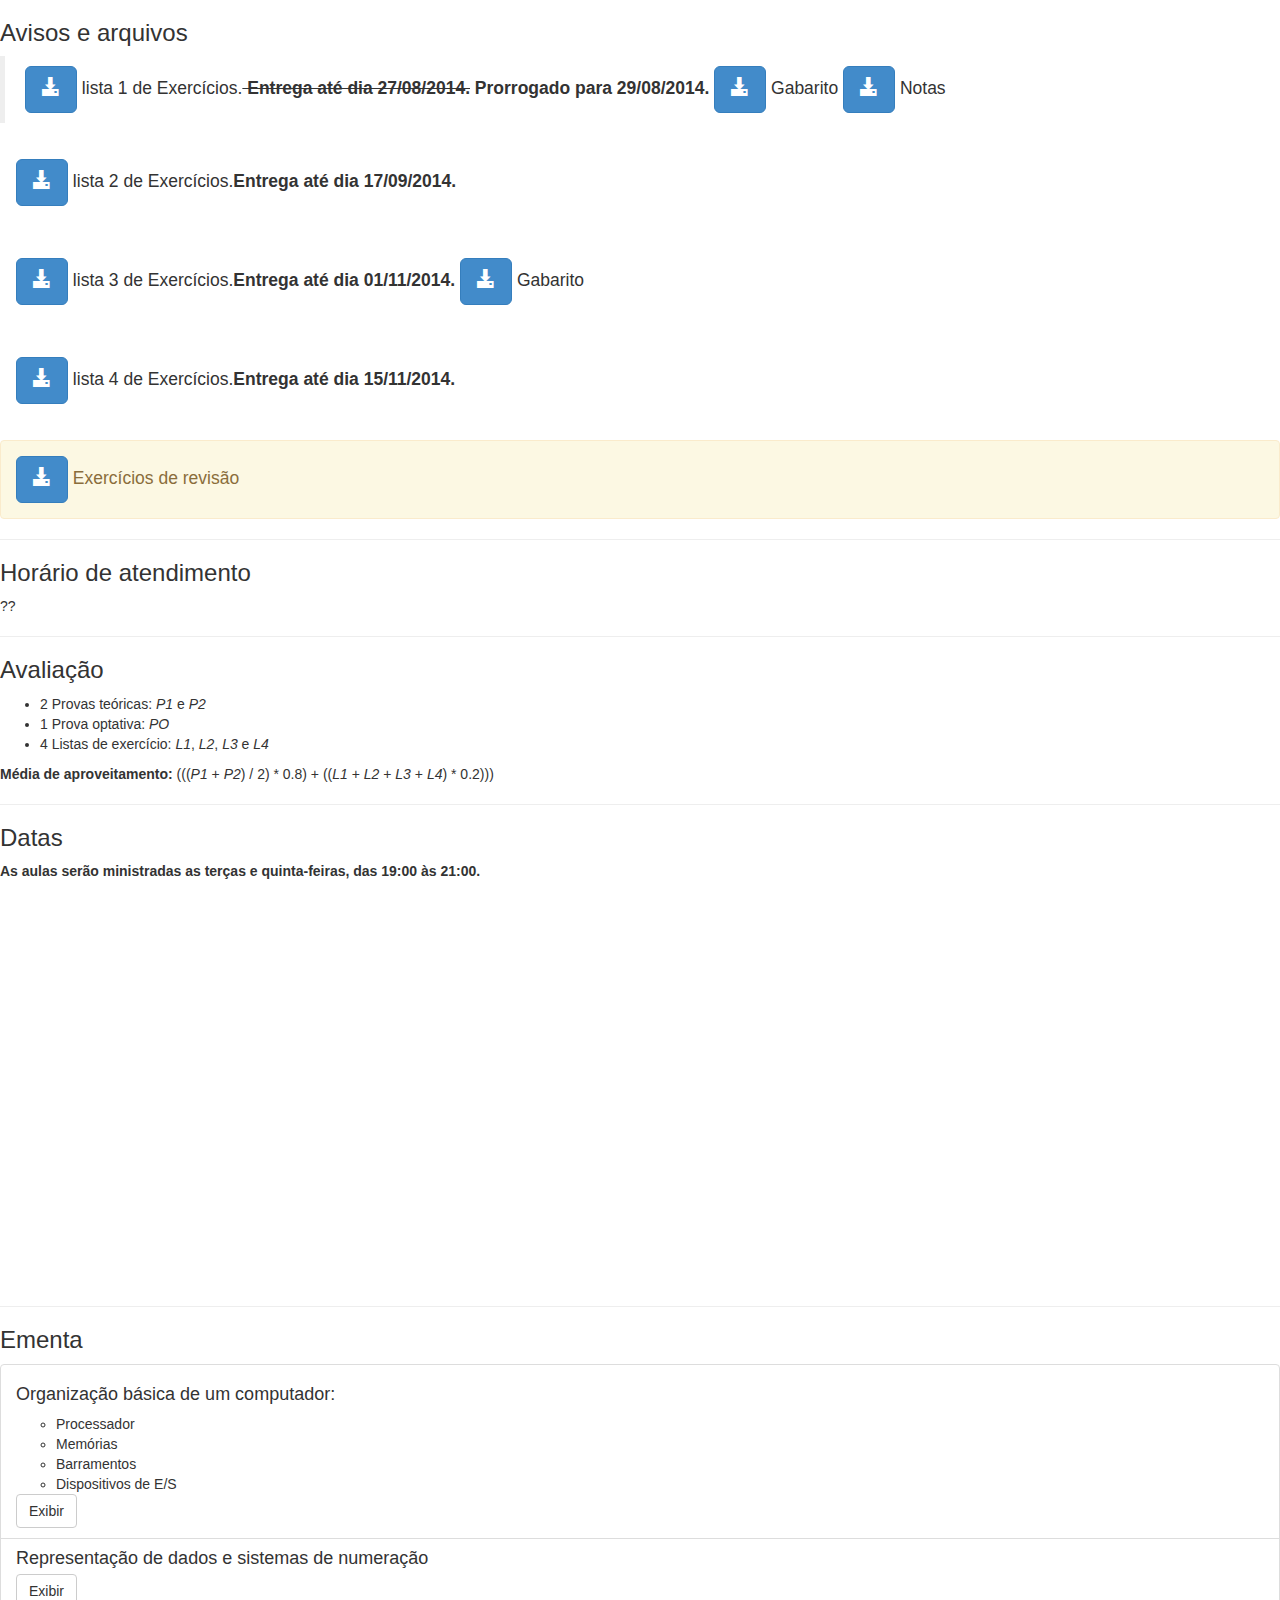
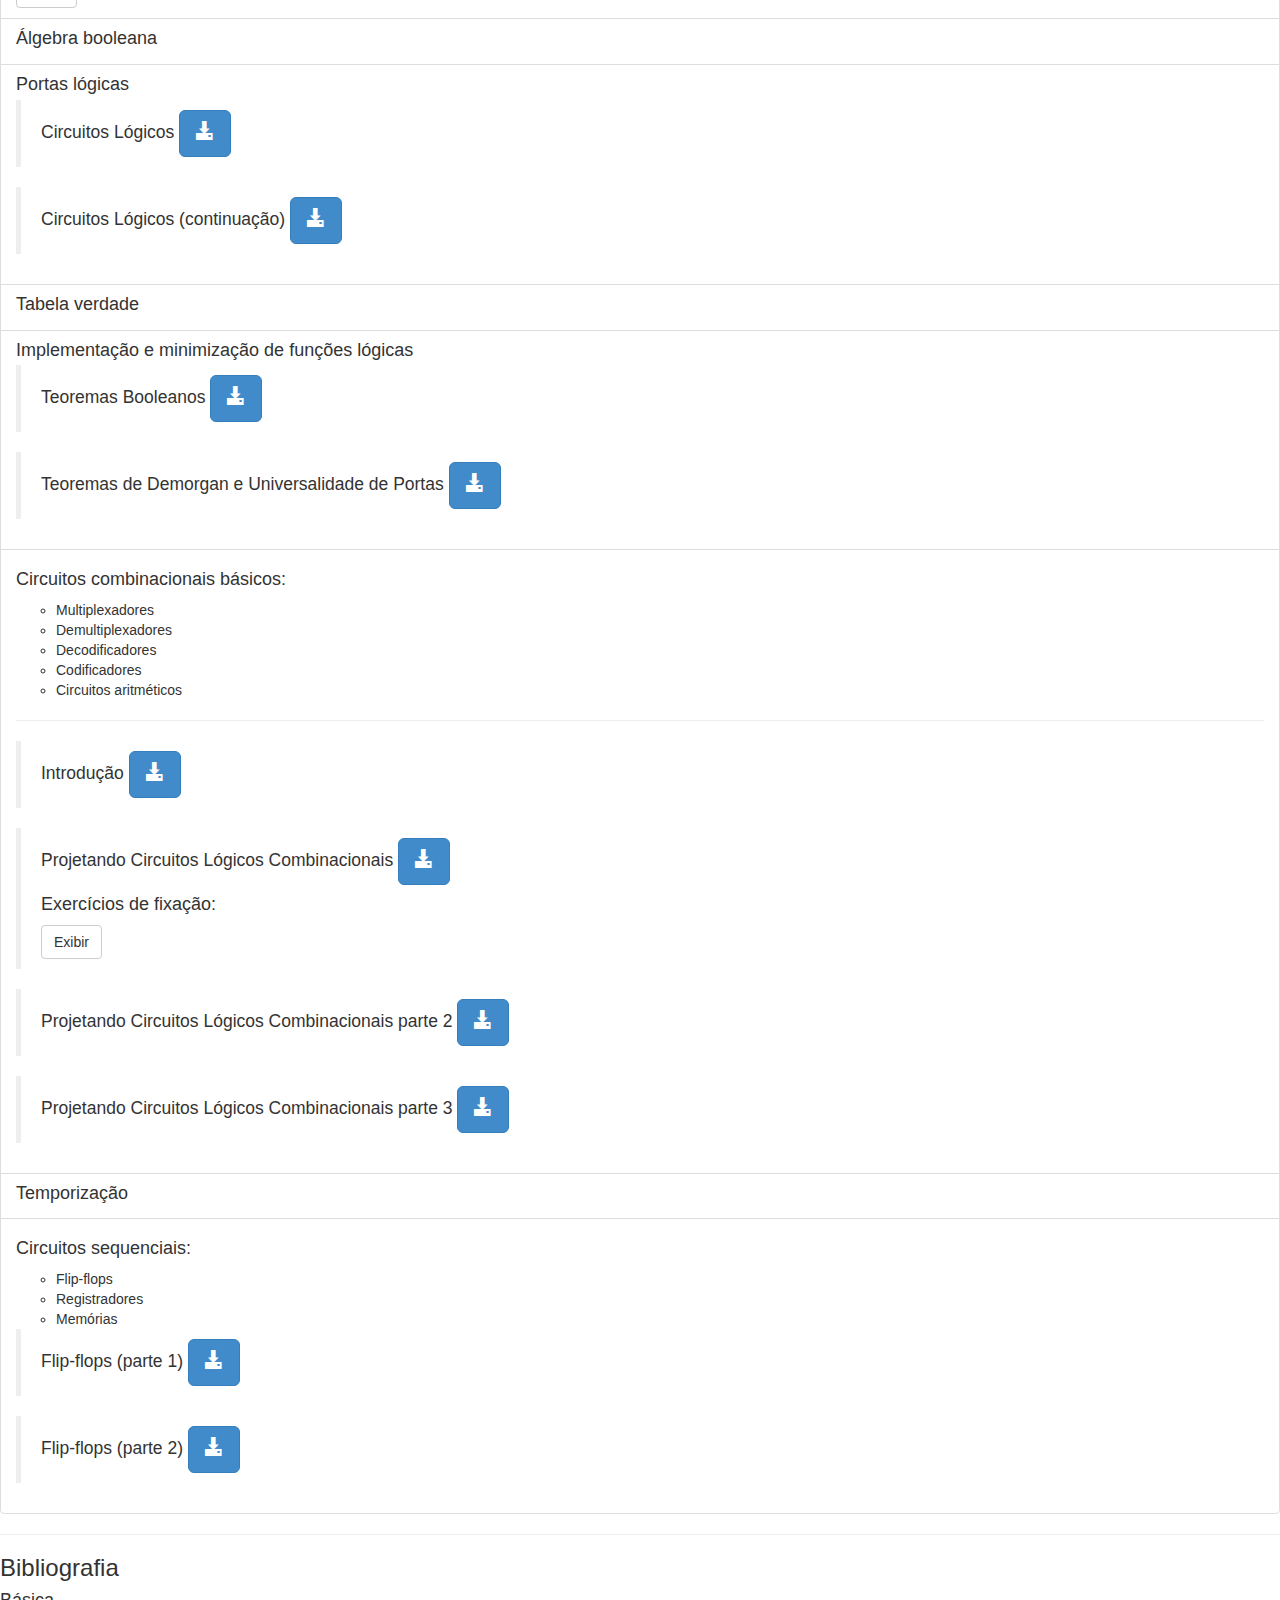
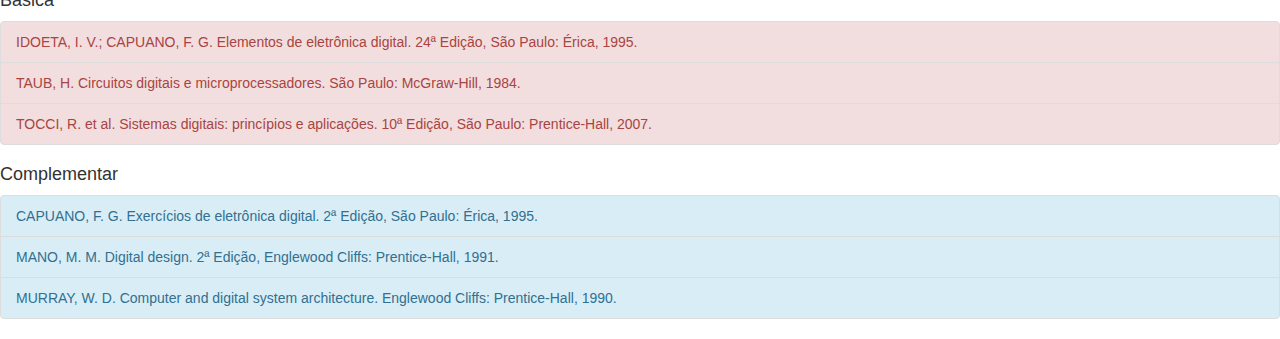
<file: disciplines/2014/si_digitais/index.html>
<!doctype html>
<html>
	<head>
		<meta charset="utf-8">		

		<link rel="stylesheet" href="../../../css/styles.css">
		<link rel="stylesheet" href="../../../lib/bootstrap/css/bootstrap.min.css">
		

		<script src="../../../js/jquery-2.1.1.min.js"></script>
		<script src="../../../lib/bootstrap/js/bootstrap.min.js"></script>

		<!--[if lt IE 9]>
		<script src="//html5shiv.googlecode.com/svn/trunk/html5.js"></script>
		<![endif]-->
	</head>
	<body>
		<h3>Avisos e arquivos</h3>
			
			<blockquote>				
				<a class="btn btn-primary btn-lg" href="files/lista_1.pdf" target="no_blank" title="Download">
					<span class="glyphicon glyphicon-download-alt"></span>
				</a>
				lista 1 de Exercícios.<strong><del> Entrega até dia 27/08/2014.</del> Prorrogado para 29/08/2014.</strong>
				<a class="btn btn-primary btn-lg" href="files/lista1_gabarito.pdf" target="no_blank" title="Download">
					<span class="glyphicon glyphicon-download-alt"></span>
				</a>
				Gabarito
				<a class="btn btn-primary btn-lg" href="files/notas_lista1.pdf" target="no_blank" title="Download">
					<span class="glyphicon glyphicon-download-alt"></span>
				</a>
				Notas	
			</blockquote>

			<blockquote class="alert">				
				<a class="btn btn-primary btn-lg" href="files/lista2.pdf" target="no_blank" title="Download">
					<span class="glyphicon glyphicon-download-alt"></span>
				</a>
				lista 2 de Exercícios.<strong>Entrega até dia 17/09/2014.</strong>
			</blockquote>

			<blockquote class="alert">				
				<a class="btn btn-primary btn-lg" href="files/lista3.pdf" target="no_blank" title="Download">
					<span class="glyphicon glyphicon-download-alt"></span>
				</a>
				lista 3 de Exercícios.<strong>Entrega até dia 01/11/2014.</strong>
				
				
				<a class="btn btn-primary btn-lg" href="files/lista3_gabarito.pdf" target="no_blank" title="Download">
					<span class="glyphicon glyphicon-download-alt"></span>
				</a>
				Gabarito
			</blockquote>

			<blockquote class="alert">				
				<a class="btn btn-primary btn-lg" href="files/lista4.pdf" target="no_blank" title="Download">
					<span class="glyphicon glyphicon-download-alt"></span>
				</a>
				lista 4 de Exercícios.<strong>Entrega até dia 15/11/2014.</strong>
			</blockquote>
			
			<blockquote class="alert alert-warning">				
				<a class="btn btn-primary btn-lg" href="files/revisao.pdf" target="no_blank" title="Download">
					<span class="glyphicon glyphicon-download-alt"></span>
				</a>
				Exercícios de revisão
			</blockquote>
			
		<hr>
		<h3>Horário de atendimento</h3>
		??
		<hr>
		<h3>Avaliação</h3>
			<ul>
				<li>2 Provas teóricas: <var>P1</var> e <var>P2</var></li>
				<li>1 Prova optativa: <var>PO</var></li>
				<li>4 Listas de exercício: <var>L1</var>, <var>L2</var>, <var>L3</var> e <var>L4</var></li>
			</ul>
			
			<strong>Média de aproveitamento:</strong> 
			(((<var>P1</var> + <var>P2</var>) / 2) * 0.8) + ((<var>L1</var> + <var>L2</var> + <var>L3</var> + <var>L4</var>) * 0.2))) 

		<hr>	
		<h3>Datas</h3>
			<strong>As aulas serão ministradas as terças e quinta-feiras, das 19:00 às 21:00.</strong>
			<iframe src="https://www.google.com/calendar/embed?showTitle=0&amp;showDate=0&amp;showPrint=0&amp;showCalendars=0&amp;mode=MONTH&amp;height=400&amp;wkst=1&amp;hl=pt_BR&amp;bgcolor=%23ffffff&amp;src=anvnq35449q6pg538b9p40ij8s%40group.calendar.google.com&amp;color=%232952A3&amp;ctz=America%2FCampo_Grande" style=" border-width:0 " width="100%" height="400" frameborder="0" scrolling="no"></iframe>
		<hr>

		<h3>Ementa</h3>
		<ul class="list-group ementa">
			<li class="list-group-item">
    			<h4>Organização básica de um computador:</h4>
    			<ul>
					<li>Processador</li>
					<li>Memórias</li>
					<li>Barramentos</li>
					<li>Dispositivos de E/S</li>
				</ul>
				
				
				<!-- *************************   Content ******************************************-->
    			<button class="btn btn-default" onclick="showContent(this);">Exibir</button>
				<div class="hide">
					<hr>
					<h4>Introdução</h4>
						<blockquote>
							<p class="text-justify">Um computador digital é uma máquina que pode resolver problemas para as pessoas executando instruções que lhe são dadas.</p>
							<p class="text-justify">Uma sequência de instruções que descreve como realizar certa tarefa é denominada <strong>programa</strong>.</p>
						</blockquote>
						<blockquote>
							<p class="text-justify">Os circuitos eletrônicos de cada computador podem reconhecer e executar diretamente um conjunto limitado de instruções simples, e, para que os programas possam ser executados, todos devem antes ser convertidos em instruções.</p>
						</blockquote>
						<img src="img/processamento.png" alt="Processamento de Instruções/Dados" class="img-rounded img-responsive center-block">
						<blockquote>
							<p class="text-justify">As instruções primitivas formam uma linguagem com a qual pessoas podem se comunicar com computadores. Essa linguagem é denominada <strong>linguagem de máquina</strong></p>
							<p class="text-justify">Os projetistas de computadores, geralmente fazem com que as instruções sejam as mais simples possíveis, coerentes com os requisitos de utilização e desempenho idealizados para o computador. </p>
							<p class="text-justify">Como a maioria das linguagens de máquina são simples, todos acham difícil e entendiante usá-la.</p>	
							<p class="text-justify">Com o passar do tempo, essas observações resultaram em uma série de abstrações. Assim, a complexidade pode ser dominada e sistemas de computação podem ser projetados de modo estruturado, sistemático. Denominamos essa abordagem <strong class="label label-danger">organização estruturada de computadores</strong>.</p>
						</blockquote> 
						
						<blockquote>
							<p class="text-justify">Portanto, existe uma grande lacuna entre o que é conveniente para as pessoas e o que é conveniente para computadores. As pessoas querem fazer X mas os computadores só podem fazer Y.</p>
							<p class="text-justify">Para resolver este problema há <strong>duas abordagens (tradução e interpretação)</strong>, ambas envolvem projetar um novo conjunto de instruções que seja mais conveniente para as pessoas usarem do que o conjunto de instruções que já vem embutido na máquina.</p>
						</blockquote> 	

						<blockquote class="alert alert-danger">
							<p>Tradução:</p>
							<ul>
								<li><p class="text-justify">Caracteriza-se pela criação de um programa em um nível de abstração acima da linguagem de máquina.</p></li>
								<li><p class="text-justify">As instruções criadas nessa linguagem de "alto nível" são substituídas pelas instruções de linguagem de máquina.</p></li>
								<li><p class="text-justify">O programa responsável por executar esta substituição é chamado de compilador.</p></li>
							</ul>
						</blockquote>

						<blockquote class="alert alert-danger">
							<h4>Interpretação:</h4>
							<ul>
								<li><p class="text-justify">Também é caracterizado pela criação de um programa em um nível de abstração acima da linguagem de máquina.</p></li>
								<li><p class="text-justify">As instruções criadas nessa linguagem de "alto nível" são consideradas como entrada para a linguagem de máquina, a execução é feita instrução por instrução de forma sequencial.</p></li>
								<li><p class="text-justify">O programa responsável por executar esta interpretação é chamado de interpretador.</p></li>
							</ul>						
						</blockquote>
					 
						<blockquote>
							<p class="text-justify">Tais técnicas resultam no conceito de <strong class="label label-danger">máquinas multiníveis</strong> apresentada na tabela a seguir:</p>
						</blockquote> 
						<div class="table-responsive">
							<table class="table table-bordered">        
								<tbody>
									<tr>
										<td>Nível 5</td>
										<td>Nível de linguagem orientado a problemas</td>
										<td>Tradução (compilador/interpretador)</td>
									</tr>
									<tr>
										<td>Nível 4</td>
										<td>Nível de linguagem de montagem (assembly)</td>
										<td>Tradução (assembler)</td>
									</tr>
									<tr>
										<td>Nível 3</td>
										<td>Nível de sistema operacional de máquina</td>
										<td>Híbrido entre ISA e conjunto de instruções do SO (organização de memória, pipeline)</td>
									</tr>
									<tr>
										<td>Nível 2</td>
										<td>Nível de arquitetura de conjunto de instruções</td>
										<td>Nível de arquitetura do conjunto de instruções(ISA)</td>
									</tr>
									<tr>
										<td>Nível 1</td>
										<td>Nível de microarquitetura</td>
										<td>Unidade Lógica e Aritmética (ULA)</td>
									</tr>
									<tr>
										<td>Nível 0</td>
										<td>Nível lógico digital</td>
										<td>Portas lógicas</td>
									</tr>
								</tbody>
							</table>
						</div>

						<blockquote>
							<p>Nível lógico digital:</p>
								<ul>
									<li><p class="text-justify">As portas são o objeto de interesse. Embora, constituídas com componentes analógicos, como transistores, as portas podem ser modeladas com precisão como dispositivos digitais.</p></li>
								</ul>
						</blockquote>

						<blockquote>
							<p>Nível de microarquitetura:</p>
								<ul>
									<li><p class="text-justify">Formado por um conjunto de 8 a 32 registradores que formam uma memória local e um circuito denominado ULA, que é capaz de executar operações aritméticas simples.</p></li>
									<li><p class="text-justify">Os registradores são conectados à ULA para formar um caminho de dados através do qual os dados transitam.</p></li>
								</ul>
						</blockquote>

						<blockquote>
							<p>Nível de arquitetura de conjunto de instruções:</p>
								<ul>
									<li><p class="text-justify">Também chamado de nível ISA.</p></li>
									<li><p class="text-justify">Todo fabricante de computadores pública um manual para cada um dos computadores que vende, intitulado "Manual de referência de linguagem de máquina".</p></li>
									<li><p class="text-justify">Esses manuais descrevem o conjunto de instruções.</p></li>	
								</ul>				
						</blockquote>

						<blockquote>
							<p>Nível de sistema operacional de máquina:</p>
							<ul>							
								<li><p class="text-justify">Este nível pose ser considerado híbrido por mesclar as instruções do nível ISA com novos conjuntos de instruções, como organização de memória e pipeline.</p></li>
							</ul>
						</blockquote> 

						<blockquote>
							<p>Nível de linguagem de montagem:</p>
							<ul>
								<li><p class="text-justify">Forma simbólica para uma das linguagens subjacentes.</p></li>
								<li><p class="text-justify">Fornece um método para as pessoas escreverem programas para o nível 1, 2 ou 3, e em seguida interpretado pela máquina real.</p></li>
								<li><p class="text-justify">O programa que realiza a tradução é denominado assembler.</p></li>
								<li>
									<p class="text-justify">Códigos (mnemônicos).</p>
									<code>ADD AX,BX;</code>
								</li>
							</ul>
						</blockquote> 

						<blockquote>
							<p>Nível de linguagem orientado a problemas:</p>
							<ul>
								<li><p class="text-justify">Linguagens projetadas para ser usadas por programadores de aplicações que tenham um problema a resolver.</p></li>
								<li>
									<p class="text-justify">Normalmente denominadas como linguagens de alto nível. Próximo ao ser humano, escrita de forma textual.</p>
									<code>
									SE(A==B) 
										A=B+C;
									</code>
								</li>
								<li><p class="text-justify">Programas criados por estas linguagens são traduzidos ou interpretados para os níveis 3 ou 4 (JAVA, C, C++)</p></li>
								<li><p class="text-justify">Programas em JAVA, por exemplo, costumam ser primeiro traduzidos para uma linguagem semelhante à ISA denominada "bytecode", que é então interpretada.</p></li>
							</ul>
						</blockquote> 
				
					<hr>
					<h4>Arquitetura Básica de Computadores</h4>
	
						<img src="img/arquitetura_basica.jpg" alt="Arquitetura Básica" class="img-thumbnail img-responsive center-block">
					
						<!-- <p>https://www.youtube.com/watch?v=egPA39zBDys</p> -->
						<iframe width="400" class="center-block media" height="315" src="http://www.youtube.com/embed/egPA39zBDys?rel=0" frameborder="0" allowfullscreen></iframe>
						<p class="text-muted" style="margin-top:40px" align="center">Arquitetura de Von Neumann:</p>
	
						<img src="img/arquitetura_von_neumann.png" alt="Arquitetura de Von Neumann" class="img-thumbnail img-responsive center-block">				

						<blockquote>	
							<ul>
								<li>Unidade Central de Processamento – CPU:
									<p>Responsável por todo o processamento (execução de programas) dentro de um computador.</p>
									<ul>
										<li>Unidade de Controle – UC
											<p>Circuito que gera os sinais de controle responsáveis pelo gerenciamento (controle) de todas as atividades do computador.</p>
										</li>
										<li>Unidade Lógica e Aritmética – ULA
											<p>Circuito responsável por efetuar todas as operações lógicas e aritméticas.</p>
										</li>
										<li>Registradores de Propósito Geral
											<p>Elementos de memória (circuitos) responsáveis por armazenar os dados que são utilizados durante a execução de um programa (instruções).</p>
										</li>							
									</ul>
								</li>
							</ul>
						</blockquote>
						<blockquote>
							<ul>									
								<li>Hierarquia de Memória:
									<p>Sistema de memória com objetivo de melhorar o desempenho de um sistema computacional, diminuindo o tempo de acesso médio</p>	
									<img src="img/hierarquia_memoria.png" alt="Arquitetura Básica" class="img-rounded img-responsive" width="60%">
									<ul>
										<li>Registradores da CPU
											<ul>	
												<li>Memória de armazenamento binário, usado para armazenamento temporário da CPU.</li>
												<li>Memória de alto custo.</li>
											</ul>
										</li>
										<li>Memória Cache
											<ul>											
												<li>Fica entre o processador e a memória RAM.</li>
												<li>Espaço de armazenamento limitado.</li>
												<li>Comumente chamadas de L1, L2, L3, LN...</li>	
											</ul>
										</li>
										<li>Memória Principal
											<ul>												
												<li>Exemplo memória RAM</li>
											</ul>
										</li>
										<li>Memória Secundária
											<ul>												
												<li>Ex. Discos rigidos, disquete, CD-ROM, DVD, Blu-ray</li>
											</ul>			
										</li>							
									</ul>
									<!-- http://www.ic.unicamp.br/~pannain/mc404/aulas/slides/obclm2_ppt.pdf -->
								</li>
								<li>Memórias (continuação)
									<p>Semicondutoras</p>
										<ul>
											<li>RAM – Random Access Memory : memória de acesso aleatório, volátil.
												<ul>
													<li>SRAM – RAM estática: seu conteúdo só se altera quando se escreve nela ou quando se desliga a tensão de alimentação. Exemplo – registradores da CPU, memória cache</li>	
													<li>DRAM – RAM dinâmica: periodicamente é necessário reescrever o seu conteúdo (refresh de memória) pois há diminuição de cargas elétricas. Exemplo - memória principal.</li>
												</ul>
											</li>
											<li>ROM – Read Only Memory: memória somente de leitura, não volátil.
												<ul>
													<li>ROM – gravação feita pelo fabricante da memória, não apagável.</li>
													<li>PROM – Programmable ROM: programação feita pelo usuário, não apagável.</li>
													<li>EPROM – Erasable PROM: programação feita pelo usuário, apagável através de luz ultra-violeta.</li>
													<li>EEPROM – Electrical EPROM: programação feita pelo usuário, apagável eletricamente.</li>
												</ul>
											</li>
											<li>Flash – memória semicondutora, não volátil e de escrita e leitura, apagável.</li>
										</ul>
									<p>Magnéticas</p>
									<ul>
										<li>Discos – Hard Disk – HDs</li>
										<li>Opticos – CD-ROM, DVD, etc.</li>
										<li>Fitas – cartchos, rolos, etc.</li>
										<img src="img/memorias_magneticas.png" alt="Memórias Magnéticas" class="img-rounded img-responsive" width="60%">
									</ul>
								</li>		
							</ul>
						</blockquote>
						<blockquote>
							<ul>
								<li>Unidade de Entrada e Saída:
									<p>Responsável por gerenciar a ligação entre CPU-Memória-barramentos e os periféricos.</p>	
									<ul>
										<li>Interfaces
											<p>Circuitos simples que apenas compatibilizam a comunicação (protocolo). O controle da transferência é feita 
pela CPU. Exemplo: interface serial RS232, interface paralela, interface USB.</p>											
										</li>
										<li>Canais de E/S
											<p>Circuitos que controlam e compatibilizam a comunicação. A CPU apenas inicia a transferência. Exemplo –
Controlador de Acesso Direto à Memória (DMA – Direct Access Memory).</p>	
										</li>		
										<li>Processadores E/S
											<p>CPUs dedicadas a fazer E/S de dados. Iniciam e controlam a comunicação.</p> 
										</li>						
									</ul>
								</li>
								<li>Barramentos
									<p>Conjunto de fios que fazem a ligação física entre as diversas unidades.</p>
									<ul>
										<li>Barramento de Endereços
											<p>Por onde trafegam os endereços.</p>										
										</li>
										<li>Barramento de Dados
											<p>Por onde trafegam os dados.</p>
										</li>		
										<li>Barramento de Controle
											<p>Por onde trafegam os sinais de controle.</p>										
										</li>						
									</ul>								
								</li>
							<ul>
						</blockquote>
						<blockquote>
							<p>Referências</p>
							<ul>
								<li>Ricardo Pannain - Unicamp MC404 - http://www.ic.unicamp.br/~pannain/mc404/aulas/slides/obclm2_ppt.pdf  - Acessado em 11/08/2014.</li>
								<li>TANENBAUM, A. S. Organização estruturada de computadores. 5. ed. São Paulo: Pearson Prentice-Hall, 2007.</li>
							<ul>
						</blockquote>
				</div>
  			</li>
			<li class="list-group-item">
    			<h4 class="list-group-item-heading">Representação de dados e sistemas de numeração</h4>
				<!-- *************************   Content ******************************************-->
    			<button class="btn btn-default" onclick="showContent(this);">Exibir</button>
				<div class="hide">
					<hr>
					<blockquote>
						Introdução aos Sistemas Digitais
						<a class="btn btn-primary btn-lg" href="files/introducao_aos_sistemas_digitais.pdf" target="no_blank" title="Download">
							<span class="glyphicon glyphicon-download-alt"></span>
						</a>
					</blockquote> 

					<blockquote>
						Sistema de Numeração e Códigos
						<a class="btn btn-primary btn-lg" href="files/02_sistema_numeracao_codigos.pdf" target="no_blank" title="Download">
							<span class="glyphicon glyphicon-download-alt"></span>
						</a>
					</blockquote>
					<blockquote>
						Sistema de Numeração e Códigos 2
						<a class="btn btn-primary btn-lg" href="files/03_sistema_numeracao_codigos2.pdf" target="no_blank" title="Download">
							<span class="glyphicon glyphicon-download-alt"></span>
						</a>
					</blockquote> 
				</div>  			
  			</li>
			<li class="list-group-item">
    			<h4 class="list-group-item-heading">Álgebra booleana</h4>    			
  			</li>
			<li class="list-group-item">
    			<h4 class="list-group-item-heading">Portas lógicas</h4>    
					<blockquote>
						Circuitos Lógicos
						<a class="btn btn-primary btn-lg" href="files/circuitos_logicos.pdf" target="no_blank" title="Download">
							<span class="glyphicon glyphicon-download-alt"></span>
						</a>
					</blockquote>

					<blockquote>
						Circuitos Lógicos (continuação)
						<a class="btn btn-primary btn-lg" href="files/cap03_2_circuitos_logicos.pdf" target="no_blank" title="Download">
							<span class="glyphicon glyphicon-download-alt"></span>
						</a>
					</blockquote>		
	
  			</li>
			<li class="list-group-item">
    			<h4 class="list-group-item-heading">Tabela verdade</h4>    			
  			</li>
			<li class="list-group-item">
    			<h4 class="list-group-item-heading">Implementação e minimização de funções lógicas</h4>
					<blockquote>
						Teoremas Booleanos
						<a class="btn btn-primary btn-lg" href="files/cap03_3_circuitos_logicos.pdf" target="no_blank" title="Download">
							<span class="glyphicon glyphicon-download-alt"></span>
						</a>
					</blockquote>						
					<blockquote>
						Teoremas de Demorgan e Universalidade de Portas
						<a class="btn btn-primary btn-lg" href="files/cap03_4_circuitos_logicos.pdf" target="no_blank" title="Download">
							<span class="glyphicon glyphicon-download-alt"></span>
						</a>

					</blockquote>
  			</li>
			<li class="list-group-item">
    			<h4>Circuitos combinacionais básicos:</h4>
    			<ul>
					<li>Multiplexadores</li>
					<li>Demultiplexadores</li>
					<li>Decodificadores</li>
					<li>Codificadores</li>
					<li>Circuitos aritméticos</li>
				</ul>

				<hr>
				<blockquote>
						Introdução
						<a class="btn btn-primary btn-lg" href="files/cap04_1_circuitos_combinacionais.pdf" target="no_blank" title="Download">
							<span class="glyphicon glyphicon-download-alt"></span>
						</a>

				</blockquote>

				<blockquote>
						Projetando Circuitos Lógicos Combinacionais
						<a class="btn btn-primary btn-lg" href="files/cap04_2_projetando_circuitos_logicos_combinacionais.pdf" target="no_blank" title="Download">
							<span class="glyphicon glyphicon-download-alt"></span>
						</a>
						<br>
						<h4>Exercícios de fixação:</h4>
						<!-- *************************   Content ******************************************-->
    			<button class="btn btn-default" onclick="showContent(this);">Exibir</button>
				<div class="hide">
					<hr>
						<div class="alert alert-success" role="alert"><h4>Exercícios de fixação:</h4>
								<p>1) Dada a Tabela Verdade a seguir, ache a equação simplificada de saída utilizando soma de produtos:</p>
								<table class="table-bordered" width="10%">
									<tr>
										<th>A</th>
										<th>B</th>
										<th>C</th>
										<th>X</th>
									</tr>
									<tr>
										<td>0</td>
										<td>0</td>
										<td>0</td>
										<td>1</td>
									</tr>
									<tr>
										<td>0</td>
										<td>0</td>
										<td>1</td>
										<td>0</td>
									</tr>
									<tr>
										<td>0</td>
										<td>1</td>
										<td>0</td>
										<td>1</td>
									</tr>
									<tr>
										<td>0</td>
										<td>1</td>
										<td>1</td>
										<td>1</td>
									</tr>
									<tr>
										<td>1</td>
										<td>0</td>
										<td>0</td>
										<td>1</td>
									</tr>
									<tr>
										<td>1</td>
										<td>0</td>
										<td>1</td>
										<td>0</td>
									</tr>
									<tr>
										<td>1</td>
										<td>1</td>
										<td>0</td>
										<td>1</td>
									</tr>
									<tr>
										<td>1</td>
										<td>1</td>
										<td>1</td>
										<td>1</td>
									</tr>
								</table>
							<br>
							<p>2) Realize a mesma tarefa do exercício anterior para a tabela a seguir	:</p>
								<table class="table-bordered" width="10%">
									<tr>
										<th>A</th>
										<th>B</th>
										<th>C</th>
										<th>D</th>
										<th>x</th>
									</tr>
									<tr>
										<td>0</td>
										<td>0</td>
										<td>0</td>
										<td>0</td>
										<td>0</td>
									</tr>
									<tr>
										<td>0</td>
										<td>0</td>
										<td>0</td>
										<td>1</td>
										<td>1</td>
									</tr>
									<tr>
										<td>0</td>
										<td>0</td>
										<td>1</td>
										<td>0</td>
										<td>0</td>
									</tr>
									<tr>
										<td>0</td>
										<td>0</td>
										<td>1</td>
										<td>1</td>
										<td>0</td>
									</tr>
									<tr>
										<td>0</td>
										<td>1</td>
										<td>0</td>
										<td>0</td>
										<td>0</td>
									</tr>
									<tr>
										<td>0</td>
										<td>1</td>
										<td>0</td>
										<td>1</td>
										<td>1</td>
									</tr>
									<tr>
										<td>0</td>
										<td>1</td>
										<td>1</td>
										<td>0</td>
										<td>0</td>
									</tr>
									<tr>
										<td>0</td>
										<td>1</td>
										<td>1</td>
										<td>1</td>
										<td>0</td>
									</tr>
									<tr>
										<td>1</td>
										<td>0</td>
										<td>0</td>
										<td>0</td>
										<td>0</td>
									</tr>
									<tr>
										<td>1</td>
										<td>0</td>
										<td>0</td>
										<td>1</td>
										<td>0</td>
									</tr>
									<tr>
										<td>1</td>
										<td>0</td>
										<td>1</td>
										<td>0</td>
										<td>0</td>
									</tr>
									<tr>
										<td>1</td>
										<td>0</td>
										<td>1</td>
										<td>1</td>
										<td>0</td>
									</tr>
									<tr>
										<td>1</td>
										<td>1</td>
										<td>0</td>
										<td>0</td>
										<td>0</td>
									</tr>
									<tr>
										<td>1</td>
										<td>1</td>
										<td>0</td>
										<td>1</td>
										<td>1</td>
									</tr>
									<tr>
										<td>1</td>
										<td>1</td>
										<td>1</td>
										<td>0</td>
										<td>0</td>
									</tr>
									<tr>
										<td>1</td>
										<td>1</td>
										<td>1</td>
										<td>1</td>
										<td>1</td>
									</tr>
								</table>
							
							<br>
							<p>3) Utilize as tabelas verdades fornecidas no exercícios 1 e 2 para encontrar a equação simplificada de saída utilizando o produto de somas (lembrando que no produtos de somas a saída baixa é a utilizada para construir os termos da equação):</p>									
						</div>
				</blockquote>
			</div>
				<blockquote>
					
						Projetando Circuitos Lógicos Combinacionais parte 2
						<a class="btn btn-primary btn-lg" href="files/cap04_3_projetando_circuitos_logicos_combinacionais.pdf" target="no_blank" title="Download">
							<span class="glyphicon glyphicon-download-alt"></span>
						</a>
				</blockquote>

				<blockquote>
					
						Projetando Circuitos Lógicos Combinacionais parte 3
						<a class="btn btn-primary btn-lg" href="files/cap04_4_projetando_circuitos_logicos_combinacionais.pdf" target="no_blank" title="Download">
							<span class="glyphicon glyphicon-download-alt"></span>
						</a>
				</blockquote>
  			</li>
			<li class="list-group-item">
    			<h4 class="list-group-item-heading">Temporização</h4>
  			</li>
			<li class="list-group-item">
    			<h4>Circuitos sequenciais:</h4>
    			<ul>
					<li>Flip-flops</li>
					<li>Registradores</li>
					<li>Memórias</li>
				</ul>
				
				<blockquote>
						Flip-flops (parte 1)
						<a class="btn btn-primary btn-lg" href="files/cap05_01_Flip-flops e latchs.pdf" target="no_blank" title="Download">
							<span class="glyphicon glyphicon-download-alt"></span>
						</a>

					</blockquote>
					
					<blockquote>
						Flip-flops (parte 2)
						<a class="btn btn-primary btn-lg" href="files/cap05_02_Flip-flops e latchs.pdf" target="no_blank" title="Download">
							<span class="glyphicon glyphicon-download-alt"></span>
						</a>

					</blockquote>
  			</li>
		</ul>

		<hr>	

		<h3>Bibliografia</h3>
		<h4>Básica</h4>
		<ul class="list-group">
			<li class="list-group-item list-group-item-danger">IDOETA, I. V.; CAPUANO, F. G. Elementos de eletrônica digital. 24ª Edição, São Paulo: Érica, 1995.</li>
			<li class="list-group-item list-group-item-danger">TAUB, H. Circuitos digitais e microprocessadores. São Paulo: McGraw-Hill, 1984.</li>
			<li class="list-group-item list-group-item-danger">TOCCI, R. et al. Sistemas digitais: princípios e aplicações. 10ª Edição, São Paulo: Prentice-Hall, 2007.</li>
		</ul>

		<h4>Complementar</h4>
		<ul class="list-group">
			<li class="list-group-item list-group-item-info">CAPUANO, F. G. Exercícios de eletrônica digital. 2ª Edição, São Paulo: Érica, 1995.</li>
			<li class="list-group-item list-group-item-info">MANO, M. M. Digital design. 2ª Edição, Englewood Cliffs: Prentice-Hall, 1991.</li>
			<li class="list-group-item list-group-item-info">MURRAY, W. D. Computer and digital system architecture. Englewood Cliffs: Prentice-Hall, 1990.</li>
		</ul>
	</body>
	<script language="javascript" type="text/javascript">
function showContent(element){
	var divContent= $(element).next();
	var button = $(element);
	var li=$(element).parent();

	if(divContent.hasClass("hide")){
		//li.addClass("active");
		divContent.removeClass("hide");
		divContent.addClass("show");	
		button.text("Esconder");
	}else{
		//li.removeClass("active");
		divContent.removeClass("show");
		divContent.addClass("hide");	
		button.text("Exibir");
	}	
}
	</script>
</html>
</file>
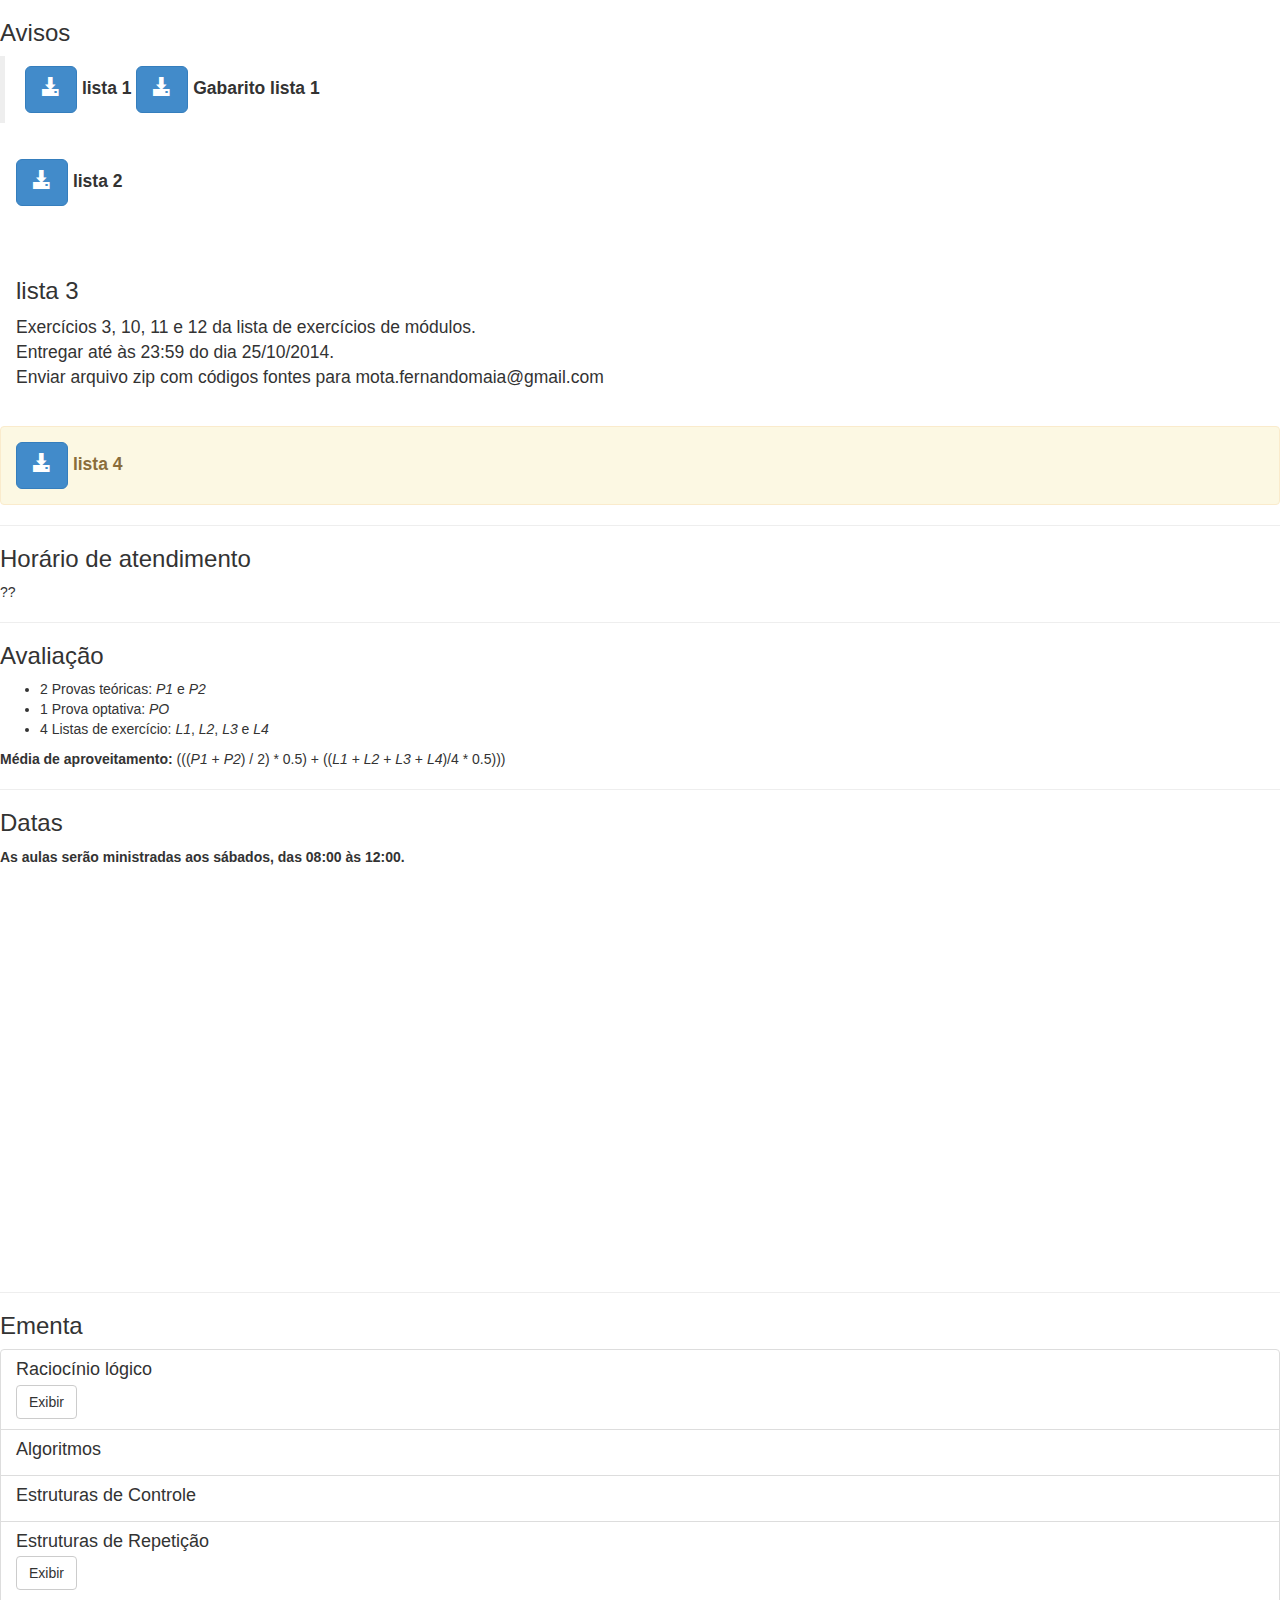
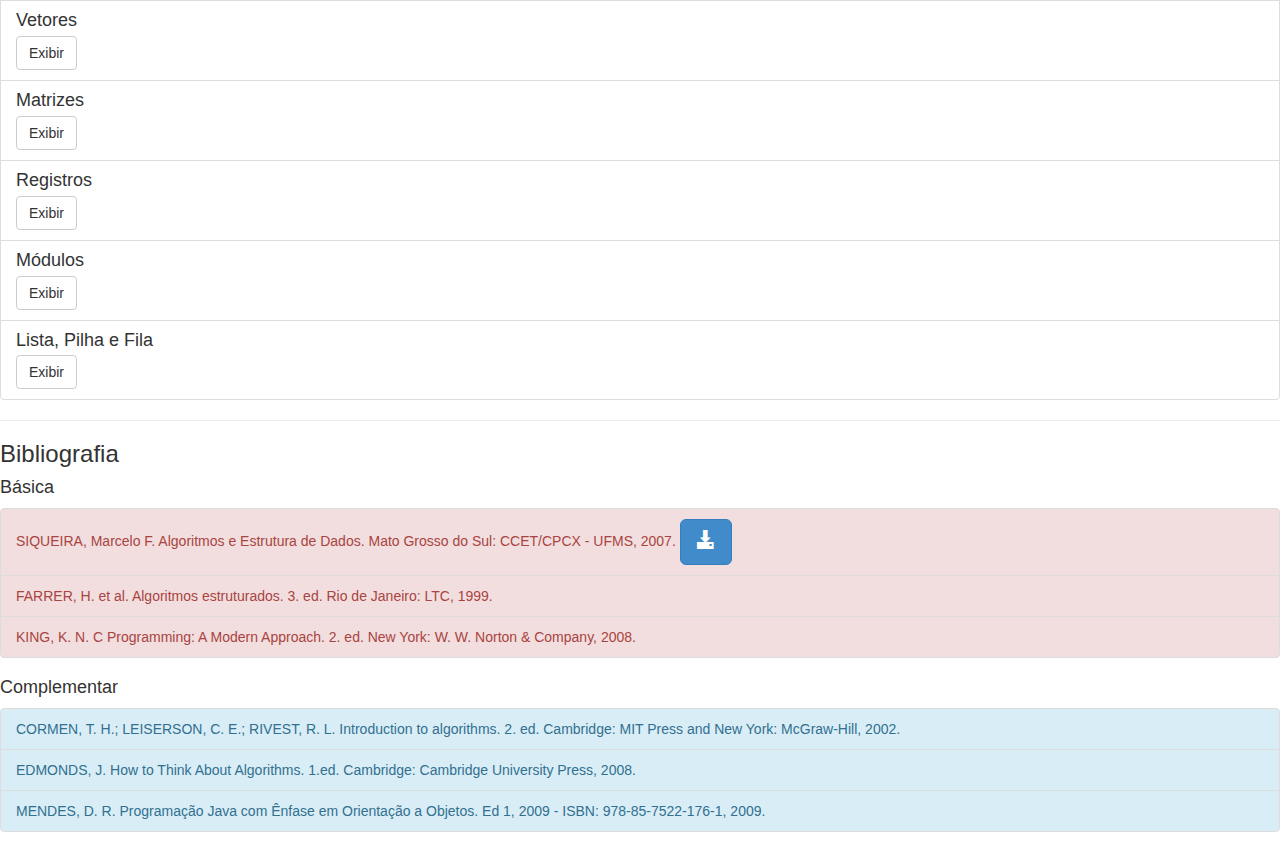
<file: disciplines/2014/topicos_si/index.html>
<!doctype html>
<html>
	<head>
		<meta charset="utf-8">		

		<link rel="stylesheet" href="../../../css/styles.css">
		<link rel="stylesheet" href="../../../lib/bootstrap/css/bootstrap.min.css">
		

		<script src="../../../js/jquery-2.1.1.min.js"></script>
		<script src="../../../lib/bootstrap/js/bootstrap.min.js"></script>

		<!--[if lt IE 9]>
		<script src="//html5shiv.googlecode.com/svn/trunk/html5.js"></script>
		<![endif]-->
	</head>
	<body>
		<h3>Avisos</h3>
			<blockquote>				
				<a class="btn btn-primary btn-lg" href="files/lista1.pdf" target="no_blank" title="Download">
					<span class="glyphicon glyphicon-download-alt"></span>
				</a>
				<strong>lista 1</strong>

				<a class="btn btn-primary btn-lg" href="files/controle_repeticao.zip" target="no_blank" title="Download">
					<span class="glyphicon glyphicon-download-alt"></span>
				</a>
				<strong>Gabarito lista 1</strong>

			</blockquote>

			<blockquote class="alert">				
				<a class="btn btn-primary btn-lg" href="files/lista2.pdf" target="no_blank" title="Download">
					<span class="glyphicon glyphicon-download-alt"></span>
				</a>
				<strong>lista 2</strong>
			</blockquote>

			<blockquote class="alert">				
				<h3>lista 3</h3>
				<p>Exercícios 3, 10, 11 e 12 da lista de exercícios de módulos. <br>
				Entregar até às 23:59 do dia 25/10/2014. <br>
				Enviar arquivo zip com códigos fontes para mota.fernandomaia@gmail.com</p>
			</blockquote>

			<blockquote class="alert alert-warning">				
				<a class="btn btn-primary btn-lg" href="files/lista4.pdf" target="no_blank" title="Download">
					<span class="glyphicon glyphicon-download-alt"></span>
				</a>
				<strong>lista 4</strong>
			</blockquote>	
		<hr>
		<h3>Horário de atendimento</h3>
		??
		<hr>
		<h3>Avaliação</h3>
			<ul>
				<li>2 Provas teóricas: <var>P1</var> e <var>P2</var></li>
				<li>1 Prova optativa: <var>PO</var></li>
				<li>4 Listas de exercício: <var>L1</var>, <var>L2</var>, <var>L3</var> e <var>L4</var></li>
			</ul>
			
			<strong>Média de aproveitamento:</strong> 
			(((<var>P1</var> + <var>P2</var>) / 2) * 0.5) + ((<var>L1</var> + <var>L2</var> + <var>L3</var> + <var>L4</var>)/4 * 0.5))) 

		<hr>	
		<h3>Datas</h3>
			<strong>As aulas serão ministradas aos sábados, das 08:00 às 12:00.</strong>
			<iframe src="https://www.google.com/calendar/embed?showTitle=0&amp;showDate=0&amp;showPrint=0&amp;showCalendars=0&amp;mode=MONTH&amp;height=400&amp;wkst=1&amp;hl=pt_BR&amp;bgcolor=%23ffffff&amp;src=u51tchphnqsfggnb9to7piseds%40group.calendar.google.com&amp;color=%232952A3&amp;ctz=America%2FCampo_Grande" style=" border-width:0 " width="100%" height="400" frameborder="0" scrolling="no"></iframe>
		<hr>

		<h3>Ementa</h3>
		<ul class="list-group ementa">
			<li class="list-group-item">
    			<h4 class="list-group-item-heading">Raciocínio lógico</h4> 		
				
				<!-- *************************   Content ******************************************-->
    			<button class="btn btn-default" onclick="showContent(this);">Exibir</button>				
				<div class="hide">
					<hr>					
					<h4>Introdução</h4>
						<blockquote>
							<p class="text-justify">É impossível ensinar alguém a pensar, já que todas as pessoas já nascem com essa capacidade.</p>
						</blockquote>
						<blockquote>
							<p class="text-justify">Nosso objetivo aqui é o de compreender como desenvolver e aperfeiçoar a técnica de pensamento, no que diz respeito ao raciocínio lógico e matemático. Isso é fundamental para desenvolvermos a nossa capacidade de resolver problemas e de programar computadores.</p>
						</blockquote>
						<blockquote>
							<p class="text-justify">Impor disciplina ao cérebro é um processo que, muitas vezes, produz resultados a longo prazo.</p>
							<p class="text-justify">Se o seu interesse é obter resultados a curto e médio prazo, é fundamental que haja uma atividade mental constante e muita persistência</p>
							<p class="text-justify">Devemos estar preparados e motivados para nos dedicarmos a uma prática constante de todos os conceitos vistos em sala de aula. Portanto, leitura, pesquisa e exercícios nunca serão demais nesse processo.</p>
						</blockquote>
						<blockquote>
							<p class="text-justify">Na vida, se temos um objetivo e nos planejamos para alcança-lo, a possibilidade de sucesso torna-se bem maior do que quando n˜ão existe um planejamento.</p>
							<p class="text-justify">A mesma idéia pode ser aplicada à resolução de problemas e ao desenvolvimento de programas.</p>
							<p class="text-justify">Nunca devemos começar a programar a partir do nada, pois quando se começa a escrever um programa sem termos pensado e refletido sobre o problema que deu origem a ele, fica difícil visualizá-lo como um todo.</p>
							<p class="text-justify">O entendimento adequado do programa, a compreensão de sua solução e a criação de um “rascunho” prévio do programa (algoritmo) e da solução s˜ão necessários para a definição da abordagem mais adequada para o problema.</p>
							<p class="text-justify">Além disso, esquematizar o programa ajuda a fixar exatamente o que se deseja, a economizar tempo em frente ao monitor na tentativa de escrever um programa que cumpra o desejado e a superar as dificuldades que, por ventura, venham a ser encontradas.</p>
						</blockquote>
						<blockquote>
							<p class="text-justify">“Lógica é a ciência que estuda princípios e métodos de inferência, tendo o objetivo principal de determinar em que condições certas coisas se seguem (são consequência), ou não, de outras.” (Mortari, 2001)</p>
						</blockquote>
						<blockquote>
							<p class="text-justify">Em lógica, pode-se distinguir três tipos de raciocínio lógico: dedução, indução e abdução. Dada uma premissa, uma conclusão, e uma regra segundo a qual a premissa implica a conclusão, eles podem ser explicados da seguinte forma (Wikipédia, 2014):
								<ul>
									<li>Dedução corresponde a determinar a conclusão. Utiliza-se da regra e sua premissa para chegar a uma conclusão. Exemplo: "Quando chove, a grama fica molhada. Choveu hoje. Portanto, a grama está molhada." É comum associar os matemáticos com este tipo de raciocínio.</li>
									<li>Indução é determinar a regra. É aprender a regra a partir de diversos exemplos de como a conclusão segue da premissa. Exemplo: "A grama ficou molhada todas as vezes em que choveu. Então, se chover amanhã, a grama ficará molhada." É comum associar os cientistas com este estilo de raciocínio.</li>
									<li>Abdução significa determinar a premissa. Usa-se a conclusão e a regra para defender que a premissa poderia explicar a conclusão. Exemplo: "Quando chove, a grama fica molhada. A grama está molhada, então pode ter chovido." Associa-se este tipo de raciocínio aos diagnosticistas e detetives.</li>
								</ul>
							</p>							
						</blockquote>	
						<blockquote>
							<p class="text-justify">Exemplos de questões de lógica:</p>
							<ul>
								<li>Simbologias das operações lógicas de proposições
									<ul>
										<li>a) Não/Negação: ~. Exemplo: ~ p, &not; p Alexandre não é médico.</li>
										<li>b) E/Conjunção: &and;. Exemplo: A &and; B (A e B) Alexandre é professor e contador.</li>
										<li>c) Ou/Disjunção: &or;. Exemplo: A &or; B (A ou B) Alexandre é professor ou é médico.</li>
										<li>d) Disjunção exclusiva: &oplus;. Exemplo: A &oplus; B (A XOR B) Alexandre é paulista ou campo-grandense.</li>
										<li>e) Então/Condicional: &rarr;. Exemplo: A &rarr; B (Se A então B) Se Alexandre é professor então ele possui registro no MEC.</li>
										<li>f) Se e somente se/ Bi Condicional: &harr;. Exemplo: Arthur é meu sobrinho se e somente se é filho de um de meus irmãos.</li>
									</ul>
								</li>
								<hr>	
								<li>De 01 a 06 - Sendo <var>p</var> a proposição <strong>Roberto é arquiteto</strong> e <var>q</var> a proposição <strong>Rogério é engenheiro</strong>, traduzir para linguagem corrente as seguintes proposições:
									<ul>
										<li><b>01</b> ~q</li>
										<li><b>02</b> p &and; ~q</li>
										<li><b>03</b> ~ (p&or;q)</li>
										<li><b>04</b> ~p &rarr; (~q)</li>
										<li><b>05</b> ~ (~p &rarr; ~q)</li>
										<li><b>06</b> (~p) &harr; ~q</li>
									</ul>
									<button class="btn btn-default" onclick="showContentAnswers(this);">Exibir resposta</button>
									<div class="hide">
										<ul>
											<li><b>01</b> ~q - Rogério não é engenheiro.</li>
											<li><b>02</b> p &and; ~q - Roberto é arquiteto e Rogério não é engenheiro.</li>
											<li><b>03</b> ~ (p&or;q) - Não é verdade que Roberto é arquiteto ou Rogério é engenheiro.</li>
											<li><b>04</b> ~p &rarr; (~q) - Se Roberto não é arquiteto então Rogério não é engenheiro.</li>
											<li><b>05</b> ~ (~p &rarr; ~q) - Não é verdade que, se Roberto não é arquiteto então Rogério não é engenheiro.</li>
											<li><b>06</b> (~p) &harr; ~q - Roberto não é arquiteto se e somente se Rogério não for engenheiro.</li>
										</ul>
									</div>
								</li>
								<li>De 07 a 12 - Sendo <var>p</var> a proposição <strong>Albert é médico</strong> e <var>q</var> a proposição <strong>Alberto é mecânico</strong>, traduzir para linguagem corrente as seguintes proposições:
									<ul>
										<li><b>07</b> ~q</li>
										<li><b>08</b> ~p &and; q</li>
										<li><b>09</b> ~ (~p&or;q)</li>
										<li><b>10</b> p &rarr; (~q)</li>
										<li><b>11</b> ~ (~p &rarr; q)</li>
										<li><b>12</b> (~p) &harr; q</li>
									</ul>
									<button class="btn btn-default" onclick="showContentAnswers(this);">Exibir resposta</button>
									<div class="hide">
										<ul>
											<li><b>07</b> ~q - Alberto não é mecânico.</li>
											<li><b>08</b> ~p &and; q - Albert não é médico e Alberto é mecânico.</li>
											<li><b>09</b> ~ (~p&or;q) - Não é verdade que Albert não é médico ou Alberto é mecânico.</li>
											<li><b>10</b> p &rarr; (~q) - Se Albert é médico então Alberto não é mecânico.</li>
											<li><b>11</b> ~ (~p &rarr; q) - Não é verdade que, se Albert não é médico então Alberto é mecânico.</li>
											<li><b>12</b> (~p) &harr; q - Albert não é médico se e somente se Alberto é mecânico.</li>
										</ul>
									</div>
								</li>
								<hr>
								<li>Equivalência e Condições existentes na condicional
									<p>Seja a condicional: p &rarr; q</p>
									<p>Então temos que:</p>
									<ul>
										<li>p é condição suficiente para q</li>
										<li>q é condição necessária para p</li>
										<li>p é condição necessária e suficente para q (bi condicional)</li>
										<li>q é condição necessária e suficiente para p (bi condicional)</li>
									</ul>		
								</li>
								<hr>
								<li>Se Pedro gosta de pimenta, então ele é falante. Portanto:
									<ul>
										<li>a) Se Pedro não é falante, então ele não gosta de pimenta.</li>
										<li>b) Se Pedro é falante, então ele gosta de pimenta.</li>
										<li>c) Se Pedro é falante, então ele não gosta de pimenta.</li>
										<li>d) Se Pedro não gosta de pimenta, então ele não é falante.</li>
										<li>e) Se Pedro gosta de pimenta, então ele não é falante.</li>
									</ul>
									<button class="btn btn-default" onclick="showContentAnswers(this);">Exibir resposta</button>
									<div class="hide">
										<ul>
											<li>a) Se Pedro não é falante, então ele não gosta de pimenta.</li>
										</ul>
									</div>
								</li>
								<li>Se Rodrigo mentiu,então ele é culpado. Logo:
									<ul>
										<li>a) Se Rodrigo não é culpado, então ele não mentiu.</li>
										<li>b) Rodrigo é culpado.</li>
										<li>c) Se Rodrigo não mentiu, então ele não é culpado.</li>
										<li>d) Rodrigo mentiu.</li>
										<li>e) Se Rodrigo é culpado, então ele mentiu.</li>
									</ul>
									<button class="btn btn-default" onclick="showContentAnswers(this);">Exibir resposta</button>
									<div class="hide">
										<ul>
											<li>a) Se Rodrigo não é culpado, então ele não mentiu.</li>
										</ul>
									</div>
								</li>	
								<li>Se o pai de meu pai morreu e o irmão de meu pai está vivo, então:
									<ul>
										<li>a) Minha avó ficou viúva e minha tia começou a cantar.</li>
										<li>b) Meu avô morreu e minha tia virou cantora.</li>
										<li>c) Minha avó ficou viúva e minha tia casou novamente.</li>
										<li>d) Minha avó ficou viúva e minha tia, não ficou.</li>
										<li>e) Meu tio está vivo e meu avô sofreu um acidente.</li>
									</ul>
									<button class="btn btn-default" onclick="showContentAnswers(this);">Exibir resposta</button>
									<div class="hide">
										<ul>
											<li>d) Minha avó ficou viúva e minha tia, não ficou.</li>
										</ul>
									</div>
								</li>	
								<li>Se você se esforçar, então irá vencer. Assim sendo,
									<ul>
										<li>a) seu esforço é condição suficiente para vencer.</li>
										<li>b) seu esforço é condição necessária para vencer.</li>
										<li>c) se você não se esforçar, então não irá vencer.</li>
										<li>d) você vencerá só se se esforçar.</li>
										<li>e) mesmo que se esforce, você não vencerá.</li>
									</ul>
									<button class="btn btn-default" onclick="showContentAnswers(this);">Exibir resposta</button>
									<div class="hide">
										<ul>
											<li>a) seu esforço é condição suficiente para vencer.</li>
										</ul>
									</div>
								</li>
								<li>Duas grandezas <var>x</var> e <var>y</var> são tais que: "Se x = 3, então y=7". Pode-se concluir que:
									<ul>
										<li>a) se x &ne; 3, então y &ne; 7.</li>
										<li>b) se y = 7, então x = 3.</li>
										<li>c) se y &ne; 7, então x &ne; 3.</li>
										<li>d) se x = 5, então y = 5.</li>
										<li>e) se x = 7, então y = 3.</li>
									</ul>
									<button class="btn btn-default" onclick="showContentAnswers(this);">Exibir resposta</button>
									<div class="hide">
										<ul>
											<li>c) se y &ne; 7, então x &ne; 3.</li>
										</ul>
									</div>
								</li>		
							</ul>						
						</blockquote>	
						<blockquote>
							Referências
							<ul>
								<li>SIQUEIRA, Marcelo F. Algoritmos e Estrutura de Dados. Mato Grosso do Sul: CCET/CPCX - UFMS, 2007.</li>
								<li>MORTARI, Cezar A. Introdução à lógica. 1. ed. São Paulo, SP: UNESP, 2001.</li>
								<li>Wikipédia. Raciocínio lógico. Disponível em http://pt.wikipedia.org/wiki/Racioc%C3%ADnio_l%C3%B3gico - Acessado em 08/08/2014.</li>
							</ul>
						</blockquote> 
				</div>				
  			</li>
			<li class="list-group-item">
    			<h4 class="list-group-item-heading">Algoritmos</h4>    		
  			</li>
			<li class="list-group-item">
    			<h4 class="list-group-item-heading">Estruturas de Controle</h4>    			
  			</li>
			<li class="list-group-item">
    			<h4 class="list-group-item-heading">Estruturas de Repetição</h4>
				<!-- *************************   Content ******************************************-->
    			<button class="btn btn-default" onclick="showContent(this);">Exibir</button>
				<div class="hide">
					<hr>
					<blockquote>
						Exercícios de fixação (Estruturas de controle e de repetição)
						<a class="btn btn-primary btn-lg" href="files/exercicios_fixacao.pdf" target="no_blank" title="Download">
							<span class="glyphicon glyphicon-download-alt"></span>
						</a>
					</blockquote> 				
				</div>  			    			
  			</li>
			<li class="list-group-item">
    			<h4 class="list-group-item-heading">Vetores</h4>    	
				<!-- *************************   Content ******************************************-->
    			<button class="btn btn-default" onclick="showContent(this);">Exibir</button>
				<div class="hide">
					<hr>
					<h4>Exercícios exemplo:</h4>

					<blockquote>
						1) Calcule a média aritmética das notas de 5 alunos de uma disciplina e determine o número de alunos que tiveram nota superior à média calculada.
					</blockquote>

					<blockquote>
						2) Escreva um algoritmo que declare uma variável de um tipo vetor de 10 elementos inteiros, leia 10 valores para esta variável e então escreva o maior e o menor valor do vetor e suas respectivas posições no vetor. 
					</blockquote> 	

					<blockquote>
						3) Escreva um algoritmo que recebe um inteiro 0 < n ≤ 100 e um vetor de n números inteiros cuja primeira posição é 1 e inverte a ordem dos elementos do vetor sem usar outro vetor. 
					</blockquote>			

					<blockquote>
						4) Escreva um algoritmo que recebe um inteiro 0 < n ≤ 100 e um vetor de n números inteiros embaralhados e ordene este algoritmo em tempo linear. 
					</blockquote>	

					<blockquote>	
						Exercícios de fixação			
						<a class="btn btn-primary btn-lg" href="files/exercicios_fixacao_vetores.pdf" target="no_blank" title="Download">
							<span class="glyphicon glyphicon-download-alt"></span>
						</a>
						</br>
						Código exemplo counting sort!		
						<a class="btn btn-primary btn-lg" href="files/CountingSort.java" target="no_blank" title="Download">
							<span class="glyphicon glyphicon-download-alt"></span>
						</a>
			
					</blockquote>
				</div> 		
  			</li>
			<li class="list-group-item">
    			<h4 class="list-group-item-heading">Matrizes</h4>
				<!-- *************************   Content ******************************************-->
    			<button class="btn btn-default" onclick="showContent(this);">Exibir</button>
				<div class="hide">
					<hr>
					<h4>Exercícios exemplo:</h4>
					<blockquote>
						1) Escreva um algoritmo que declare uma variável <var>A</var> de um tipo matriz de 4 por 5 elementos numéricos (4 linhas e 5 colunas), leia valores para esta variável e escreva A<sup>t</sup>.
					</blockquote>

					<blockquote>
						2) Escreva um algoritmo que declare uma variável de um tipo matriz de 4 por 5 elementos numéricos (4 linhas e 5 colunas), leia valores para esta variável e escreva a soma dos elementos de cada linha da matriz, bem como a soma de todos os elementos.
					</blockquote>

					<blockquote>
						3) Dadas duas matrizes A<sub>n×m</sub> e B<sub>m×n</sub>. Obter a matriz matriz C<sub>m×p</sub> onde C = AB.
						<p>lembrando que:
							<ul>
								<li>O produto de matrizes não é comutativo (A.B &ne; B.A)</li>
								<li>Sendo A<sub>n×m</sub>.B<sub>p×q</sub>, obrigatoriamente <var>m=p</var></li>
								<li>E a matriz resultante será (AB)<sub>n×q</sub></li>
							</ul>
						</p>
	
					</blockquote> 	

					<blockquote>	
						Exercícios de fixação			
						<a class="btn btn-primary btn-lg" href="files/matrizes.pdf" target="no_blank" title="Download">
							<span class="glyphicon glyphicon-download-alt"></span>
						</a>
						
					</blockquote>
				</div>
  			</li>
			<li class="list-group-item">
    			<h4 class="list-group-item-heading">Registros</h4>
				<!-- *************************   Content ******************************************-->
    			<button class="btn btn-default" onclick="showContent(this);">Exibir</button>
				<div class="hide">
					<hr>
					<blockquote>
						Exercícios de fixação (Registros)
						<a class="btn btn-primary btn-lg" href="files/registros.pdf" target="no_blank" title="Download">
							<span class="glyphicon glyphicon-download-alt"></span>
						</a>
					</blockquote> 				
				</div>  
  			</li>
			<li class="list-group-item">
    			<h4 class="list-group-item-heading">Módulos</h4>
				<!-- *************************   Content ******************************************-->
    			<button class="btn btn-default" onclick="showContent(this);">Exibir</button>
				<div class="hide">
					<hr>
					<blockquote>
						Exercícios de fixação (Módulos)
						<a class="btn btn-primary btn-lg" href="files/lista_exercicios_modulo.pdf" target="no_blank" title="Download">
							<span class="glyphicon glyphicon-download-alt"></span>
						</a>
					</blockquote> 				
				</div>  
  			</li>
			<li class="list-group-item">
    			<h4 class="list-group-item-heading">Lista, Pilha e Fila</h4>

<!-- *************************   Content ******************************************-->
    			<button class="btn btn-default" onclick="showContent(this);">Exibir</button>
				<div class="hide">
					<hr>
					<blockquote>
						Exercícios de fixação (listas, pilhas e filas)
						<a class="btn btn-primary btn-lg" href="files/Exercicios_lista_pilha_fila.pdf" target="no_blank" title="Download">
							<span class="glyphicon glyphicon-download-alt"></span>
						</a>
					</blockquote> 				
				</div>  
  			</li>
		</ul>

		<hr>	

		<h3>Bibliografia</h3>
		<h4>Básica</h4>
		<ul class="list-group">
			<li class="list-group-item list-group-item-danger">SIQUEIRA, Marcelo F. Algoritmos e Estrutura de Dados. Mato Grosso do Sul: CCET/CPCX - UFMS, 2007.
				<a class="btn btn-primary btn-lg" href="files/apostila-aed1.pdf" target="no_blank" title="Download"><span class="glyphicon glyphicon-download-alt"></span></a>			
			</li>
			<li class="list-group-item list-group-item-danger">FARRER, H. et al. Algoritmos estruturados. 3. ed. Rio de Janeiro: LTC, 1999.</li>
			<li class="list-group-item list-group-item-danger">KING, K. N. C Programming: A Modern Approach. 2. ed. New York: W. W. Norton & Company, 2008.</li>
		</ul>

		<h4>Complementar</h4>
		<ul class="list-group">
			<li class="list-group-item list-group-item-info">CORMEN, T. H.; LEISERSON, C. E.; RIVEST, R. L. Introduction to algorithms. 2. ed. Cambridge: MIT Press and New York: McGraw-Hill, 2002.</li>
			<li class="list-group-item list-group-item-info">EDMONDS, J. How to Think About Algorithms. 1.ed. Cambridge: Cambridge University Press, 2008.</li>
			<li class="list-group-item list-group-item-info">MENDES, D. R. Programação Java com Ênfase em Orientação a Objetos. Ed 1, 2009 - ISBN: 978-85-7522-176-1, 2009.</li>
		</ul>
	</body>
	<script language="javascript" type="text/javascript">
function showContent(element){
	var divContent= $(element).next();
	var button = $(element);
	var li=$(element).parent();

	if(divContent.hasClass("hide")){
		//li.addClass("active");
		divContent.removeClass("hide");
		divContent.addClass("show");	
		button.text("Esconder");
	}else{
		//li.removeClass("active");
		divContent.removeClass("show");
		divContent.addClass("hide");	
		button.text("Exibir");
	}	
}
function showContentAnswers(element){
	var divContent= $(element).next();
	var button = $(element);
	var li=$(element).parent();

	if(divContent.hasClass("hide")){
		//li.addClass("active");
		divContent.removeClass("hide");
		divContent.addClass("show");	
		button.text("Esconder resposta");
	}else{
		//li.removeClass("active");
		divContent.removeClass("show");
		divContent.addClass("hide");	
		button.text("Exibir resposta");
	}	
}
	</script>
</html>
</file>
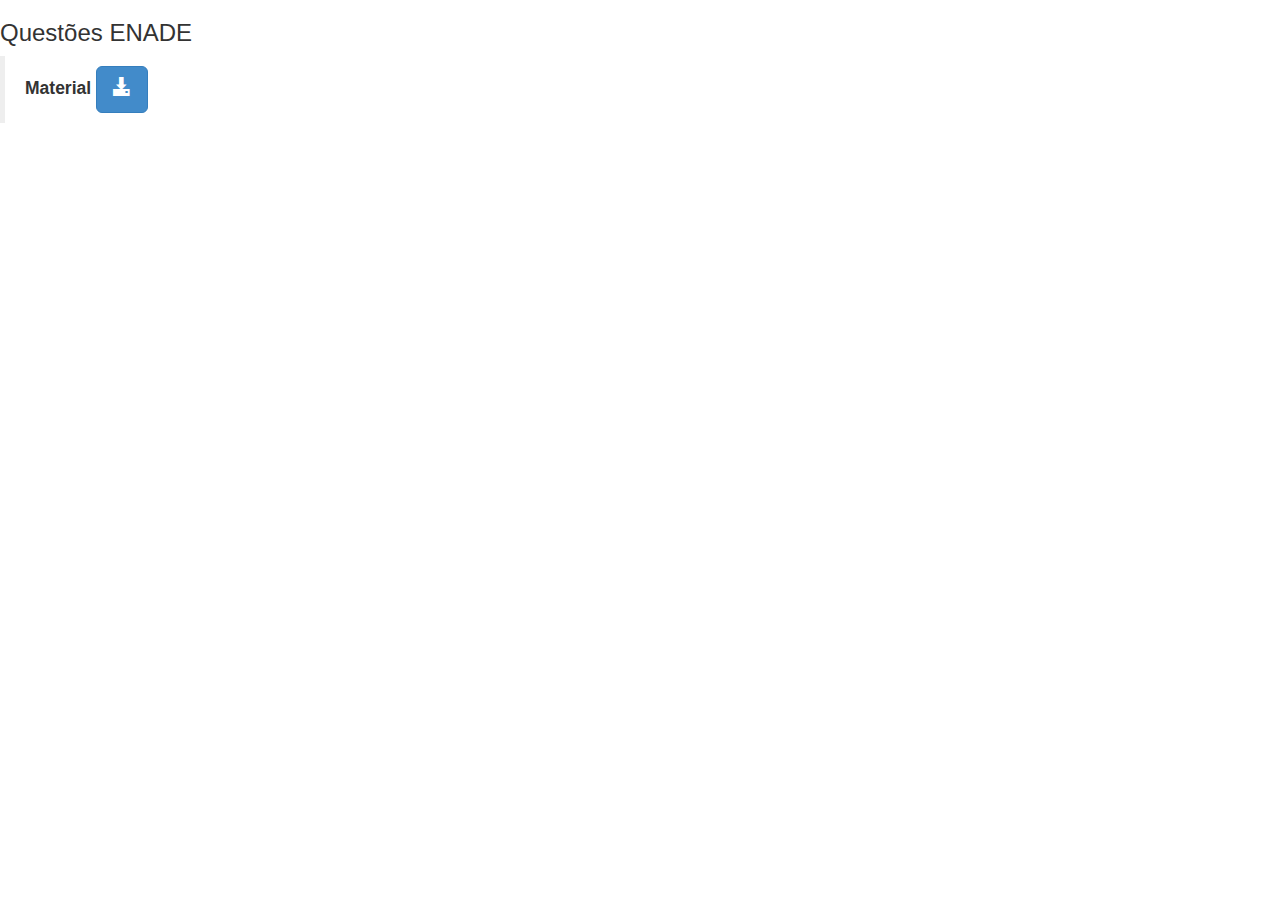
<file: disciplines/2014/varios/index.html>
<!doctype html>
<html>
	<head>
		<meta charset="utf-8">		

		<link rel="stylesheet" href="../../../css/styles.css">
		<link rel="stylesheet" href="../../../lib/bootstrap/css/bootstrap.min.css">
		

		<script src="../../../js/jquery-2.1.1.min.js"></script>
		<script src="../../../lib/bootstrap/js/bootstrap.min.js"></script>

		<!--[if lt IE 9]>
		<script src="//html5shiv.googlecode.com/svn/trunk/html5.js"></script>
		<![endif]-->
	</head>
	<body>
		<h3>Questões ENADE</h3>
			<blockquote>		
				<strong>Material</strong>		
				<a class="btn btn-primary btn-lg" href="files/AulaENADE2014.zip" target="no_blank" title="Download">
					<span class="glyphicon glyphicon-download-alt"></span>
				</a>
				
			</blockquote>		
	</body>
	<script language="javascript" type="text/javascript">
function showContent(element){
	var divContent= $(element).next();
	var button = $(element);
	var li=$(element).parent();

	if(divContent.hasClass("hide")){
		//li.addClass("active");
		divContent.removeClass("hide");
		divContent.addClass("show");	
		button.text("Esconder");
	}else{
		//li.removeClass("active");
		divContent.removeClass("show");
		divContent.addClass("hide");	
		button.text("Exibir");
	}	
}
function showContentAnswers(element){
	var divContent= $(element).next();
	var button = $(element);
	var li=$(element).parent();

	if(divContent.hasClass("hide")){
		//li.addClass("active");
		divContent.removeClass("hide");
		divContent.addClass("show");	
		button.text("Esconder resposta");
	}else{
		//li.removeClass("active");
		divContent.removeClass("show");
		divContent.addClass("hide");	
		button.text("Exibir resposta");
	}	
}
	</script>
</html>
</file>
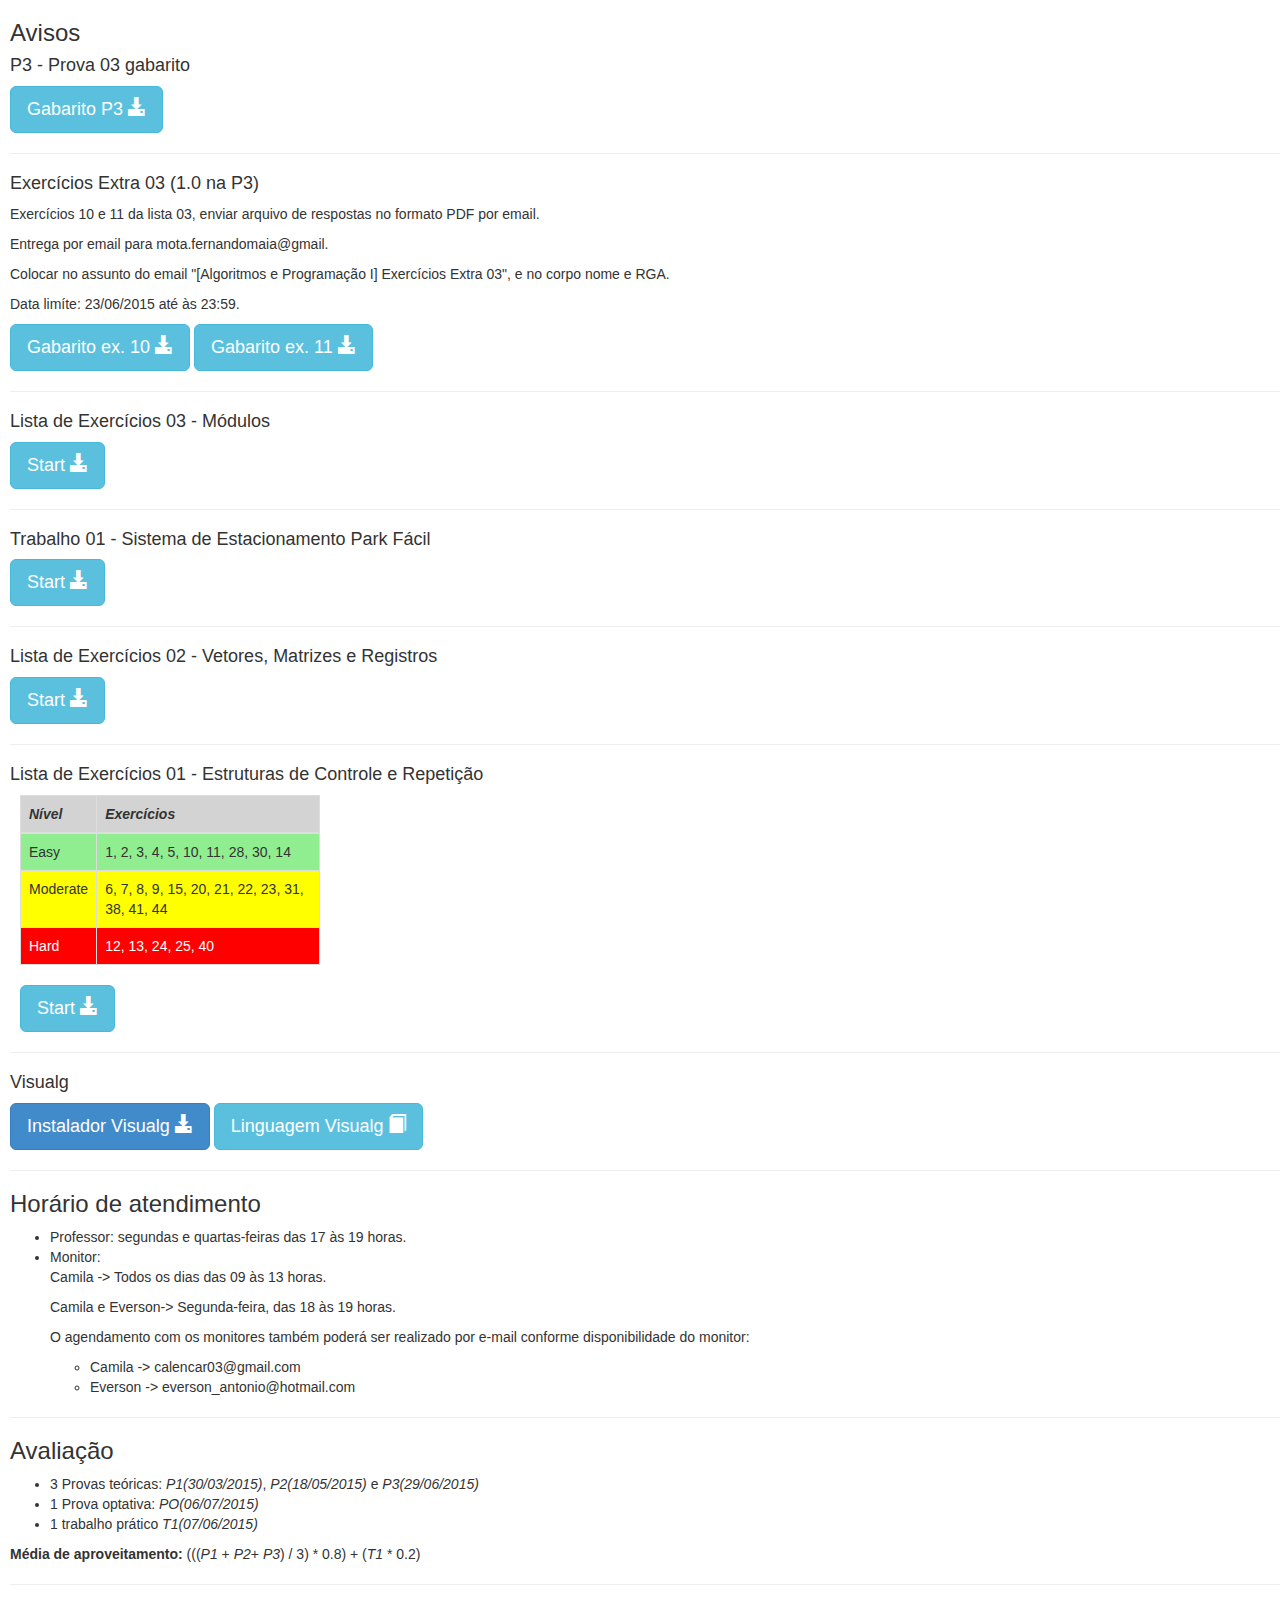
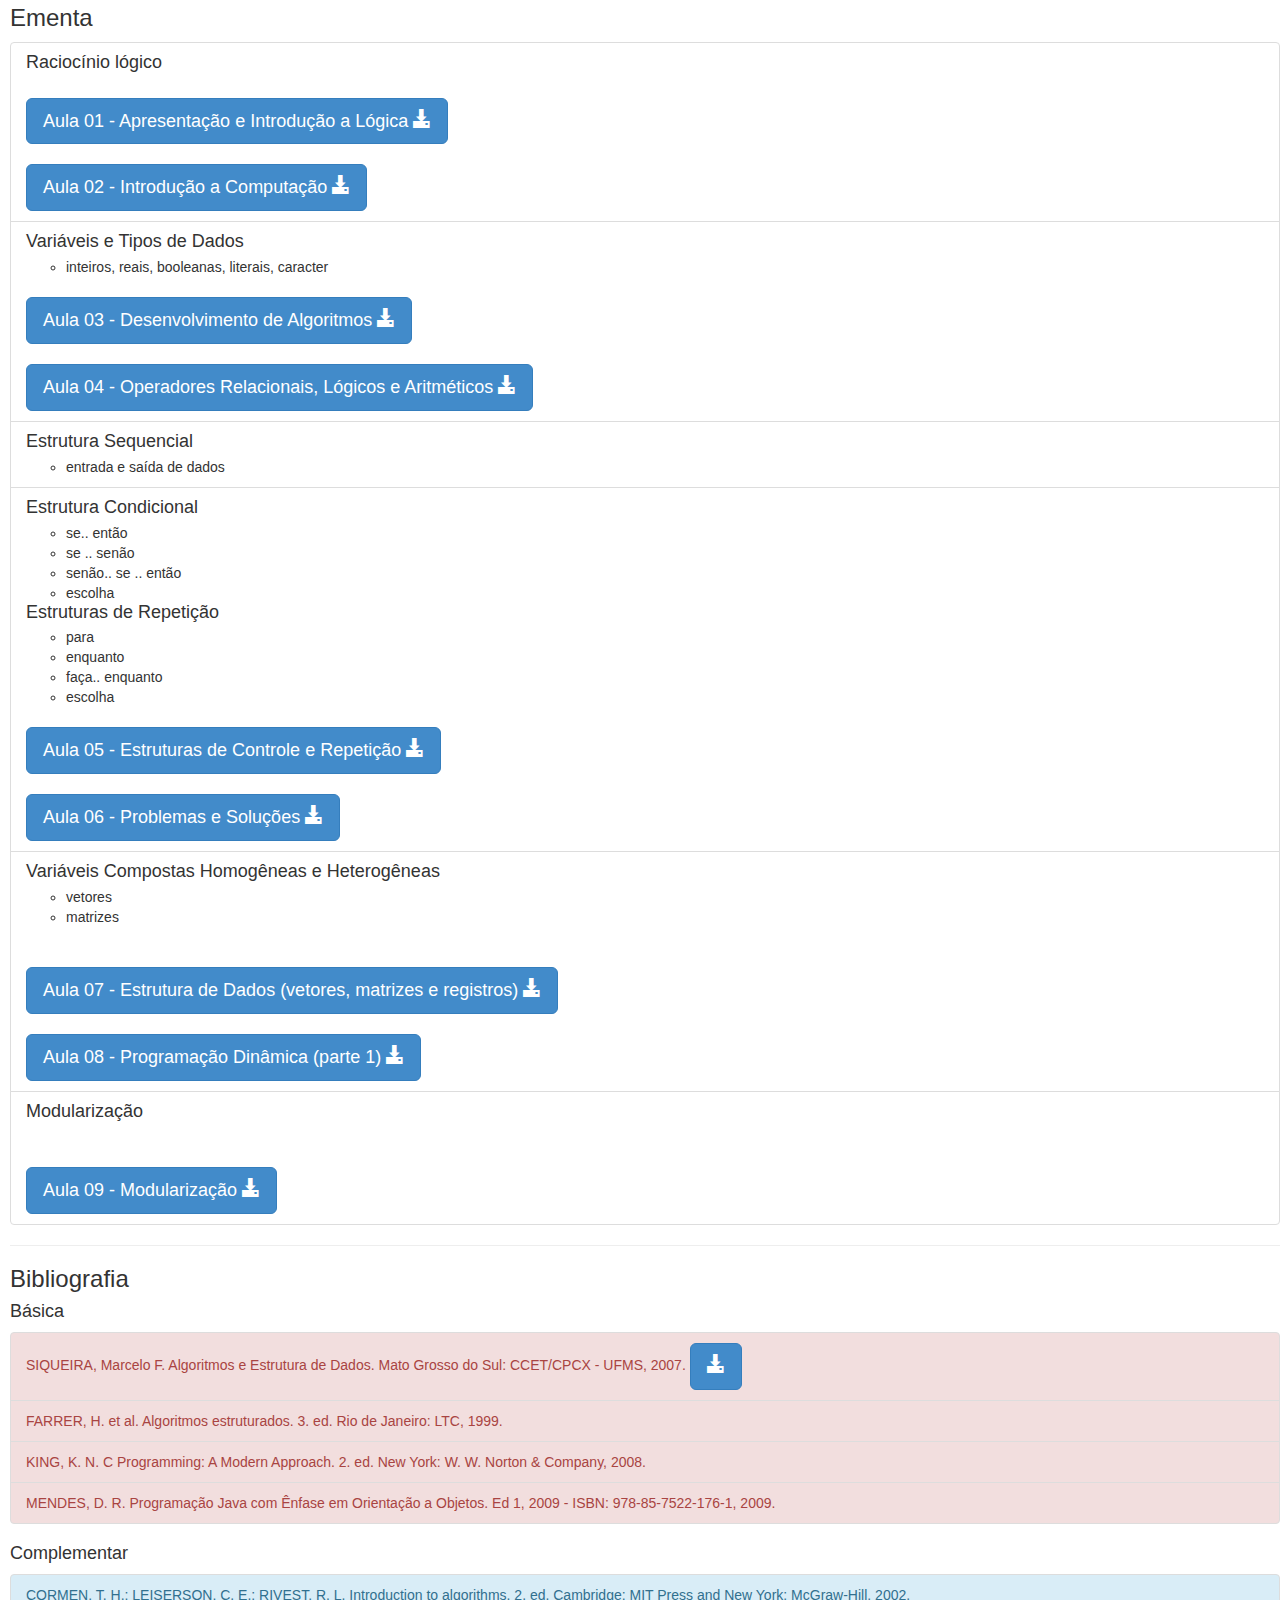
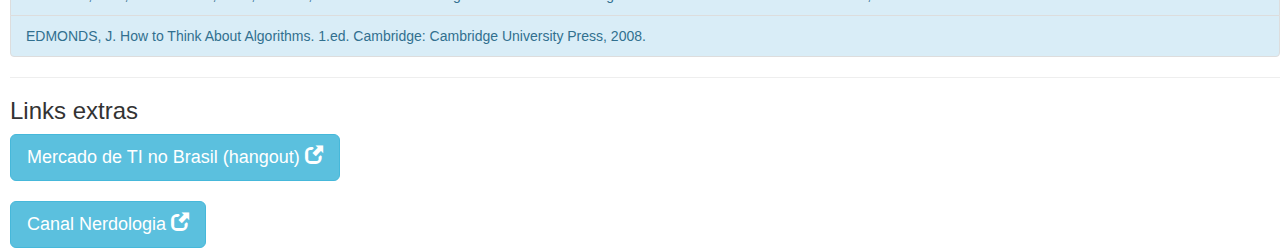
<file: disciplines/2015/algoritmosI/index.html>
<!doctype html>
<html>
	<head>
		<meta charset="utf-8">		

		<link rel="stylesheet" href="../../../css/styles.css">
		<link rel="stylesheet" href="../../../lib/bootstrap/css/bootstrap.min.css">
		

		<script src="../../../js/jquery-2.1.1.min.js"></script>
		<script src="../../../lib/bootstrap/js/bootstrap.min.js"></script>
		<title>Algoritmos e Programação I</title>
		<!--[if lt IE 9]>
		<script src="//html5shiv.googlecode.com/svn/trunk/html5.js"></script>
		<![endif]-->
	
	</head>
	<body style="margin-left: 10px;">
		<h3>Avisos</h3>
			<h4>P3 - Prova 03 gabarito</h4>
				<a class="btn btn-info btn-lg" href="files/P3_gabarito.pdf" target="no_blank" title="Download">Gabarito P3 <span class="glyphicon glyphicon-download-alt"></span></a>
			<hr>
		
			<h4>Exercícios Extra 03 (1.0 na P3)</h4>
				<p>Exercícios 10 e 11 da lista 03, enviar arquivo de respostas no formato PDF por email.</p>
				<p>Entrega por email para mota.fernandomaia@gmail.</p> 
				<p>Colocar no assunto do email "[Algoritmos e Programação I] Exercícios Extra 03", e no corpo nome e RGA.</p>
				<p>Data limíte: 23/06/2015 até às 23:59.</p>
				
				<a class="btn btn-info btn-lg" href="files/exercicio_lista3_10.pdf" target="no_blank" title="Download">Gabarito ex. 10 <span class="glyphicon glyphicon-download-alt"></span></a>
				<a class="btn btn-info btn-lg" href="files/exercicio_lista3_11.pdf" target="no_blank" title="Download">Gabarito ex. 11 <span class="glyphicon glyphicon-download-alt"></span></a>
			<hr>
		
			<h4>Lista de Exercícios 03 - Módulos</h4>
			
				<a class="btn btn-info btn-lg" href="files/lista03.pdf" target="no_blank" title="Download">Start <span class="glyphicon glyphicon-download-alt"></span></a>
			</div>
			
			<hr>
			
			<h4>Trabalho 01 - Sistema de Estacionamento Park Fácil</h4>
			
				<a class="btn btn-info btn-lg" href="files/T1.pdf" target="no_blank" title="Download">Start <span class="glyphicon glyphicon-download-alt"></span></a>
			</div>
			
			<hr>
			<h4>Lista de Exercícios 02 - Vetores, Matrizes e Registros</h4>
			
				<a class="btn btn-info btn-lg" href="files/lista02.pdf" target="no_blank" title="Download">Start <span class="glyphicon glyphicon-download-alt"></span></a>
			</div>
			
			<hr>
			<h4>Lista de Exercícios 01 - Estruturas de Controle e Repetição</h4>
						
			<div style="margin-left: 10px;">
				<table class="table table-bordered" style="width:300px;">
						  <thead>
							<tr style="background-color:lightgray">
							  <th><var>Nível</var></th>
							  <th><var>Exercícios</var></th>
							</tr>
						  </thead>
						  <tbody>
							<tr style="background-color:lightgreen">
							  <td>Easy</td>
							  <td>1, 2, 3, 4, 5, 10, 11, 28, 30, 14</td>
							</tr>
							<tr style="background-color:yellow">
							  <td>Moderate</td>
							  <td>6, 7, 8, 9, 15, 20, 21, 22, 23, 31, 38, 41, 44</td>
							</tr>
							<tr style="background-color:red; color:white">
							  <td>Hard</td>
							  <td>12, 13, 24, 25, 40</td>
							</tr>
					</tbody>
				</table>
				
				<a class="btn btn-info btn-lg" href="files/lista01.pdf" target="no_blank" title="Download">Start <span class="glyphicon glyphicon-download-alt"></span></a>
			</div>
			<!--
			<hr>
			<h4>Exercício Extra 01</h4>
			
			<P>
				Escreva uma expressão condicional/lógica que verifique se os valores das variáveis <var>a</var>, <var>b</var> e <var>c</var>
				estão em ordem crescente, você deve apresentar a tabela verdade com que obteve o resultado.
			</p>	
			<ul>
				<li>Exercício vale(P1 <- P1+1.0)</li>
				<li>Deve ser entregue até às 23:59 do dia 16/03/2015</li>
				<li>Enviar solução para o email <i>mota.fernandomaia@gmail.com</i>, com assunto "Algoritmos e Programação I - Exercício Extra 01", inserir no corpo do email o nome e RGA.</li>
			</ul>
			
			<P>
				Exemplo com duas variáveis:
					<table class="table table-bordered" style="width:300px;">
						  <thead>
							<tr>
							  <th><var>a</var></th>
							  <th><var>b</var></th>
							  <th><var>a < b</var></th>
							</tr>
						  </thead>
						  <tbody>
							<tr>
							  <td>4</td>
							  <td>4</td>
							  <td>F</td>
							</tr>
							<tr>
							  <td>3</td>
							  <td>6</td>
							  <th>V</th>
							</tr>
							<tr>
							  <td>6</td>
							  <td>3</td>
							  <td>F</td>
							</tr>
							<tr>
							  <td>10</td>
							  <td>10</td>
							  <td>F</td>
							</tr>
					  </tbody>
					</table>
Com a preposição <var>a < b</var> podemos considerar que a expressão (<var>a < b</var>) satisfaz a verificação se <var>a</var> e <var>b</var> estão em ordem crescente, pois terá resultado verdadeiro somente quando estiverem em ordem crescente.				
			</p>
		-->		
		<hr>	
			
			<h4>Visualg</h4>
			<a class="btn btn-primary btn-lg" href="files/visualg-setup.exe" target="no_blank" title="Download">Instalador Visualg <span class="glyphicon glyphicon-download-alt"></span></a>			
			<a class="btn btn-info btn-lg" href="http://www.apoioinformatica.inf.br/produtos/visualg/item/29-referencias-da-linguagem-de-programacao-do-visualg" target="no_blank" title="Download">Linguagem Visualg <span class="glyphicon glyphicon glyphicon-book"></span></a>			
		
		<hr>
		<h3>Horário de atendimento</h3>
			<ul>
				<li>Professor: segundas e quartas-feiras das 17 às 19 horas.</li>
				<li>Monitor: 
					<p>Camila -> Todos os dias das 09 às 13 horas.</p> 
					<p>Camila e Everson-> Segunda-feira, das 18 às 19 horas.</p>
					<p>O agendamento com os monitores também poderá ser realizado por e-mail conforme disponibilidade do monitor:</p>
					<ul>
						<li>Camila -> calencar03@gmail.com</li>
						<li>Everson -> everson_antonio@hotmail.com</li>
					</ul>
				</li>
			</ul>
		<hr>
		<h3>Avaliação</h3>
			<ul>
				<li>3 Provas teóricas: <var>P1(30/03/2015)</var>, <var>P2(18/05/2015)</var> e <var>P3(29/06/2015)</var></li>
				<li>1 Prova optativa: <var>PO(06/07/2015)</var></li>
				<li>1 trabalho prático <var>T1(07/06/2015)</var></li>
			</ul>
			
			<strong>Média de aproveitamento:</strong> 
			(((<var>P1</var> + <var>P2</var>+ <var>P3</var>) / 3) * 0.8) + (<var>T1</var> * 0.2) 

		<hr>
<!--	
		<h3>Datas</h3>
			<strong>As aulas serão ministradas as segundas e quartas-feiras, das 19:00 às 23:00.</strong>
			<iframe src="https://www.google.com/calendar/embed?showTitle=0&amp;showDate=0&amp;showPrint=0&amp;showCalendars=0&amp;mode=MONTH&amp;height=400&amp;wkst=1&amp;hl=pt_BR&amp;bgcolor=%23ffffff&amp;src=0e50hlm2lslk9757pii2ptiil%40group.calendar.google.com&amp;color=%232952A3&amp;ctz=America%2FCampo_Grande" style=" border-width:0 " width="100%" height="400" frameborder="0" scrolling="no"></iframe>
		<hr>
-->
		<h3>Ementa</h3>
		<ul class="list-group ementa">
			<li class="list-group-item">
    			<h4 class="list-group-item-heading">Raciocínio lógico</h4> 		
				<br>
				<a 
					class="btn btn-primary btn-lg" 
					href="files/01_apresentacao_introducao_logica.pdf" 
					target="no_blank" 
					title="Download">
					Aula 01 - Apresentação e Introdução a Lógica
					<span class="glyphicon glyphicon-download-alt"></span>
				</a>			
				<br><br>
				<a 
					class="btn btn-primary btn-lg" 
					href="files/02_introducao_a_computacao.pdf" 
					target="no_blank" 
					title="Download">
					Aula 02 - Introdução a Computação
					<span class="glyphicon glyphicon-download-alt"></span>
				</a>					
  			</li>
			<li class="list-group-item">
    				<h4 class="list-group-item-heading">Variáveis e Tipos de Dados</h4>
				<ul>
					<li>inteiros, reais, booleanas, literais, caracter</li>
				</ul>
				<br>
				<a 
					class="btn btn-primary btn-lg" 
					href="files/03_desenvolvimento_algoritmos.pdf" 
					target="no_blank" 
					title="Download">
					Aula 03 - Desenvolvimento de Algoritmos
					<span class="glyphicon glyphicon-download-alt"></span>
				</a>			
				<br><br>
				<a 
					class="btn btn-primary btn-lg" 
					href="files/04_operadores_relacionais_logicos_e_aritmeticos .pdf" 
					target="no_blank" 
					title="Download">
					Aula 04 - Operadores Relacionais, Lógicos e Aritméticos
					<span class="glyphicon glyphicon-download-alt"></span>
				</a>   		
  			</li>
			<li class="list-group-item">
    				<h4 class="list-group-item-heading"> Estrutura Sequencial</h4>
				<ul>
					<li>entrada e saída de dados</li>
				</ul>    			
  			</li>
			<li class="list-group-item">
			
    			<h4 class="list-group-item-heading">Estrutura Condicional</h4>	
				<ul>
					<li>se.. então</li>
					<li>se .. senão</li>
					<li>senão.. se .. então</li>
					<li>escolha</li>
				</ul> 			

    			<h4 class="list-group-item-heading">Estruturas de Repetição</h4>	
				<ul>
					<li>para</li>
					<li>enquanto</li>
					<li>faça.. enquanto</li>
					<li>escolha</li>
				</ul> 			  
				
				<br>
				<a 
					class="btn btn-primary btn-lg" 
					href="files/05_estruturas_controle_repeticao.pdf" 
					target="no_blank" 
					title="Download">
					Aula 05 - Estruturas de Controle e Repetição
					<span class="glyphicon glyphicon-download-alt"></span>
				</a>
				<br><br>
				<a 
					class="btn btn-primary btn-lg" 
					href="files/06_problemas_solucoes.pdf" 
					target="no_blank" 
					title="Download">
					Aula 06 - Problemas e Soluções
					<span class="glyphicon glyphicon-download-alt"></span>
				</a>
				
  			</li>
			<li class="list-group-item">
    				<h4 class="list-group-item-heading">Variáveis Compostas Homogêneas e Heterogêneas</h4>  
				<ul>
					<li>vetores</li>
					<li>matrizes</li>
				</ul> 
				
				<br><br>
				<a 
					class="btn btn-primary btn-lg" 
					href="files/07_estrutura_dados_vetores_matrizes_registros.pdf" 
					target="no_blank" 
					title="Download">
					Aula 07 - Estrutura de Dados (vetores, matrizes e registros)
					<span class="glyphicon glyphicon-download-alt"></span>
				</a>
				
				<br><br>
				<a 
					class="btn btn-primary btn-lg" 
					href="files/08_programacao_dinamica_parte1.pdf" 
					target="no_blank" 
					title="Download">
					Aula 08 - Programação Dinâmica (parte 1)
					<span class="glyphicon glyphicon-download-alt"></span>
				</a>
				
  			</li>
			<li class="list-group-item">
    				<h4 class="list-group-item-heading">Modularização</h4>
					
					<br><br>
					<a 
						class="btn btn-primary btn-lg" 
						href="files/09_modularizacao.pdf" 
						target="no_blank" 
						title="Download">
						Aula 09 - Modularização
						<span class="glyphicon glyphicon-download-alt"></span>
					</a>
					
  			</li>
		</ul>

		<hr>	

		<h3>Bibliografia</h3>
		<h4>Básica</h4>
		<ul class="list-group">
			<li class="list-group-item list-group-item-danger">SIQUEIRA, Marcelo F. Algoritmos e Estrutura de Dados. Mato Grosso do Sul: CCET/CPCX - UFMS, 2007.
				<a class="btn btn-primary btn-lg" href="http://fernandommota.github.io/academy/disciplines/2014/topicos_si/files/apostila-aed1.pdf" target="no_blank" title="Download"><span class="glyphicon glyphicon-download-alt"></span></a>			
			</li>
			<li class="list-group-item list-group-item-danger">FARRER, H. et al. Algoritmos estruturados. 3. ed. Rio de Janeiro: LTC, 1999.</li>
			<li class="list-group-item list-group-item-danger">KING, K. N. C Programming: A Modern Approach. 2. ed. New York: W. W. Norton & Company, 2008.</li>
			<li class="list-group-item list-group-item-danger">MENDES, D. R. Programação Java com Ênfase em Orientação a Objetos. Ed 1, 2009 - ISBN: 978-85-7522-176-1, 2009.</li>
		</ul>

		<h4>Complementar</h4>
		<ul class="list-group">
			<li class="list-group-item list-group-item-info">CORMEN, T. H.; LEISERSON, C. E.; RIVEST, R. L. Introduction to algorithms. 2. ed. Cambridge: MIT Press and New York: McGraw-Hill, 2002.</li>
			<li class="list-group-item list-group-item-info">EDMONDS, J. How to Think About Algorithms. 1.ed. Cambridge: Cambridge University Press, 2008.</li>
		</ul>
		
		<hr>
		<h3>Links extras</h3>
	
		<a 
			class="btn btn-info btn-lg" 
			href="https://plus.google.com/hangouts/onair/watch?hid=hoaevent%2Fcuuh9idj0i0bhsasub55ffv8o80&ytl=UL8yQj5HodE&hl=pt-BR&t=1752.243" 
			target="no_blank" 
			title="Hangout">
			Mercado de TI no Brasil (hangout)
			<span class="glyphicon glyphicon-new-window"></span>
		</a>
		<br><br>
		<a 
			class="btn btn-info btn-lg" 
			href="https://www.youtube.com/user/nerdologia" 
			target="no_blank" 
			title="Nerdologia">
			Canal Nerdologia
			<span class="glyphicon glyphicon-new-window"></span>
		</a>
		
		
	</body>
	<script language="javascript" type="text/javascript">
function showContent(element){
	var divContent= $(element).next();
	var button = $(element);
	var li=$(element).parent();

	if(divContent.hasClass("hide")){
		//li.addClass("active");
		divContent.removeClass("hide");
		divContent.addClass("show");	
		button.text("Esconder");
	}else{
		//li.removeClass("active");
		divContent.removeClass("show");
		divContent.addClass("hide");	
		button.text("Exibir");
	}	
}
function showContentAnswers(element){
	var divContent= $(element).next();
	var button = $(element);
	var li=$(element).parent();

	if(divContent.hasClass("hide")){
		//li.addClass("active");
		divContent.removeClass("hide");
		divContent.addClass("show");	
		button.text("Esconder resposta");
	}else{
		//li.removeClass("active");
		divContent.removeClass("show");
		divContent.addClass("hide");	
		button.text("Exibir resposta");
	}	
}
	</script>
</html>
</file>
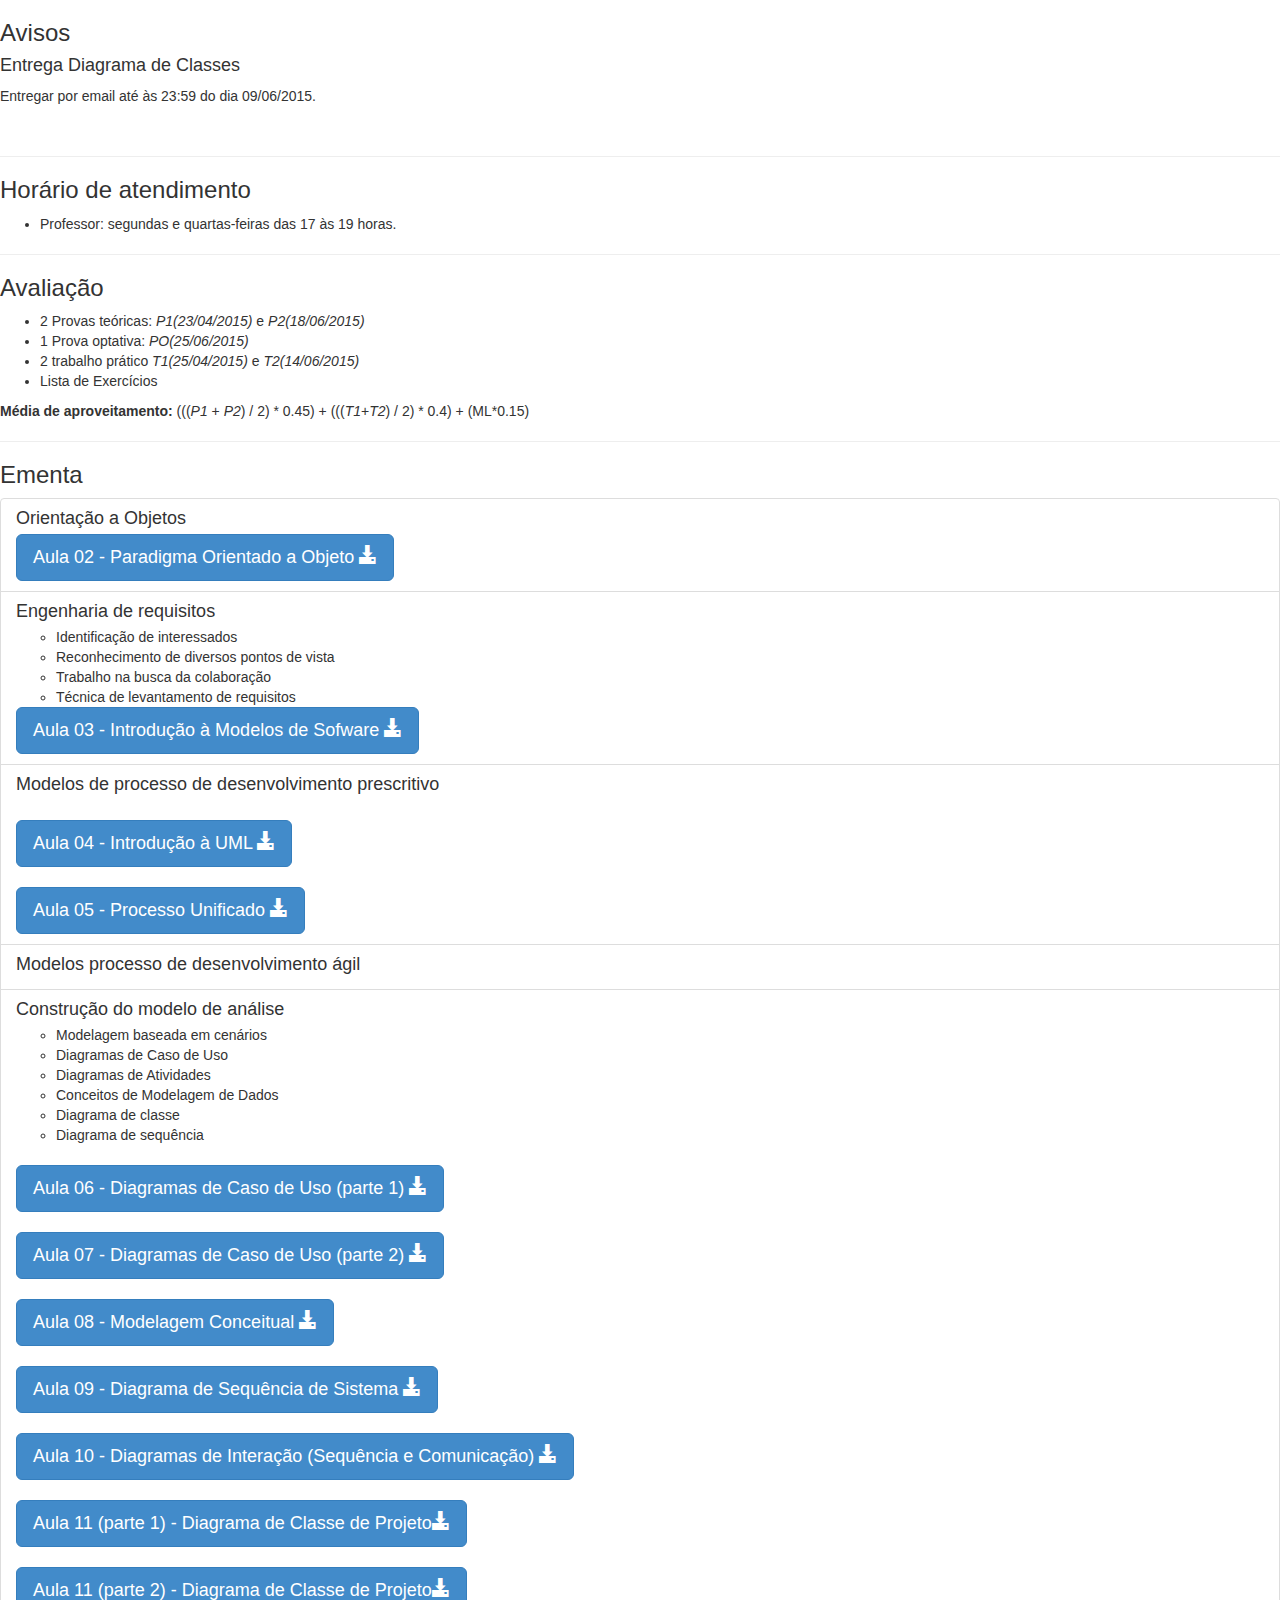
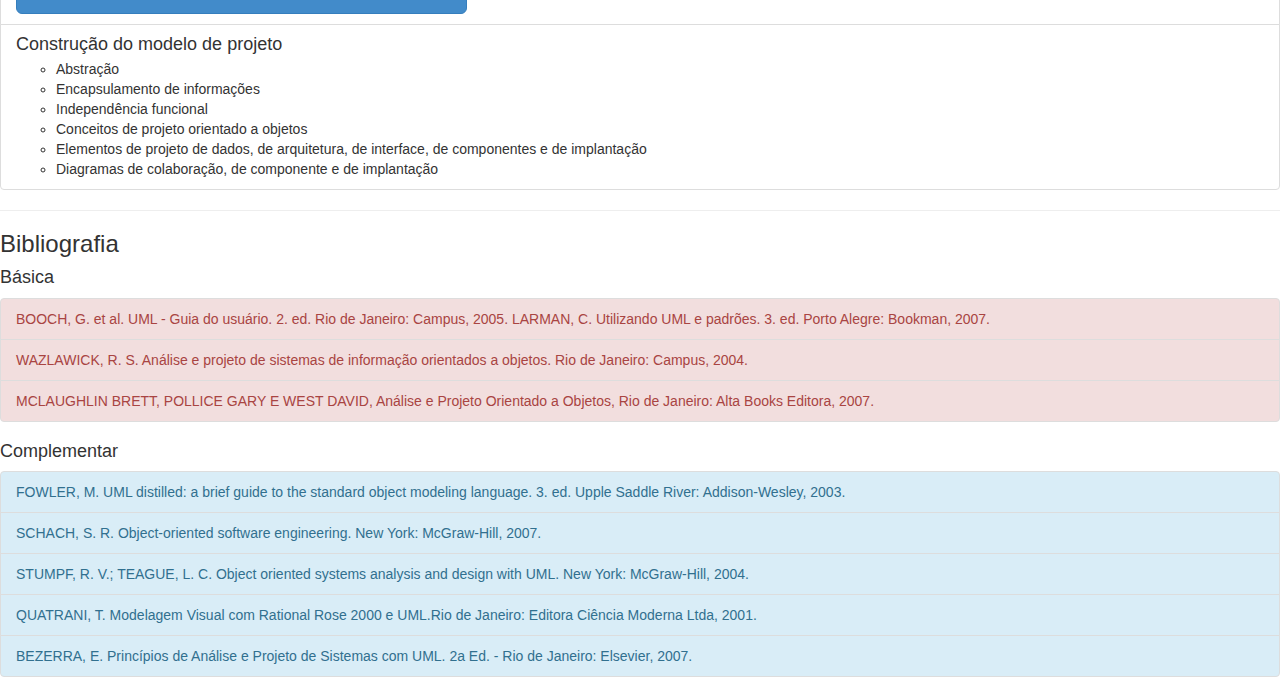
<file: disciplines/2015/analise_projeto_software/index.html>
<!doctype html>
<html>
	<head>
		<meta charset="utf-8">		

		<link rel="stylesheet" href="../../../css/styles.css">
		<link rel="stylesheet" href="../../../lib/bootstrap/css/bootstrap.min.css">
		

		<script src="../../../js/jquery-2.1.1.min.js"></script>
		<script src="../../../lib/bootstrap/js/bootstrap.min.js"></script>
		<title>Análise e Projeto de Software</title>
		<!--[if lt IE 9]>
		<script src="//html5shiv.googlecode.com/svn/trunk/html5.js"></script>
		<![endif]-->
	</head>
	<body>
		<h3>Avisos</h3>
			<h4>Entrega Diagrama de Classes</h4>
			<p>Entregar por email até às 23:59 do dia 09/06/2015.<p>
			<br>
			<!--
			<h4>Entrega Diagrama de Interação (sequencia e comunicação)</h4>
			<p>Entregar por email até às 23:59 do dia 14/05/2015.<p>
			<br>
			
			<h4>Entrega Diagrama de Sequência de Sistema (DSS)</h4>
			<p>Entregar por email até às 23:59 do dia 07/04/2015.<p>
			<br>
			
			<div class="alert alert-danger">
				<h4>Entrega Trabalho 01 (T01)</h4>
				<p>O trabalho deve conter (na sequência):<p>
				<ul>
					<li>Capa;</li>
					<li>Sumário;</li>
					<li>Lista de figuras;</li>
					<li>Apresentação/introdução do escopo do software a ser construído;</li>
					<li>Documento de requisitos;</li>
					<li>Casos de uso expandido;</li>
					<li>Diagrama de caso de uso;</li>
					<li>Modelo conceitual.</li>
				</ul>
				<p>Entregar arquivo único em PDF por email (mota.fernandomaia@gmail.com) até às 23:59 do dia 25/04/2015.<p>
			</div>			
			<h4>Entrega Modelo Conceitual</h4>
			<p>Entregar por email até às 23:59 do dia 16/04/2015.<p>
			<br>
			<h4>Entrega Documento de Casos de Uso</h4>	
			<p>Entregar por email até às <s>19:00 do dia 31/03/2015</s> 23:59 do dia 07/04/2015.<p>
			<br>
			<a class="btn btn-primary btn-lg" href="files/caso_uso_e_diagrama_exemplo.pdf" target="no_blank" title="Download">
				Caso de Uso e Diagrama exemplo <span class="glyphicon glyphicon-download-alt"></span>
			</a>				
			<hr>	
			<h4>Entrega Documento de Requisitos</h4>
			<p>Entregar por email até às 23:59 do dia 17/03/2015.<p>
			
		<hr>
		<h3>Grupos de Trabalho</h3>
			<p>Grupo 01 (Karina Hirata e Leonardo Oliveira) - Sistema para Gerenciamento de Hotel</p>
			<hr>
			<p>Grupo 02 (Eduardo Balan, José Euclides e Marcio Ariane) - Sistema para Haras de Cavalo</p>
			<hr>
			<p>Grupo 03 (Denys e Marcinio) - Sistema para Gerenciamento de Hotel</p>
			<hr>
			<p>Grupo 04 (Adriana Viana Nunes, Iara Nathalia Scheibler e Karen Viviane Vidovix) - Sistema Encomendas Bolos Bom</p>
			<hr>
			<p>Grupo 05 (Alex Vieira Alves e Marcelo) - tema a definir </p>
			-->
		<hr>
		<h3>Horário de atendimento</h3>
			<ul>
				<li>Professor: segundas e quartas-feiras das 17 às 19 horas.</li>
			</ul>
		<hr>
		<h3>Avaliação</h3>
			<ul>
				<li>2 Provas teóricas: <var>P1(23/04/2015)</var> e <var>P2(18/06/2015)</var></li>
				<li>1 Prova optativa: <var>PO(25/06/2015)</var></li>
				<li>2 trabalho prático <var>T1(25/04/2015)</var> e <var>T2(14/06/2015)</var></li>
				<li>Lista de Exercícios</li>
			</ul>
			
			<strong>Média de aproveitamento:</strong> 
			(((<var>P1</var> + <var>P2</var>) / 2) * 0.45) + (((<var>T1</var>+<var>T2</var>) / 2) * 0.4) + (ML*0.15) 

		<hr>
<!--	
		<h3>Datas</h3>
			<strong>As aulas serão ministradas as segundas e quartas-feiras, das 19:00 às 23:00.</strong>
			<iframe src="https://www.google.com/calendar/embed?showTitle=0&amp;showDate=0&amp;showPrint=0&amp;showCalendars=0&amp;mode=MONTH&amp;height=400&amp;wkst=1&amp;hl=pt_BR&amp;bgcolor=%23ffffff&amp;src=0e50hlm2lslk9757pii2ptiil%40group.calendar.google.com&amp;color=%232952A3&amp;ctz=America%2FCampo_Grande" style=" border-width:0 " width="100%" height="400" frameborder="0" scrolling="no"></iframe>
		<hr>
-->
		<h3>Ementa</h3>
		<ul class="list-group ementa">
			<li class="list-group-item">
    				<h4 class="list-group-item-heading">Orientação a Objetos</h4>
					
					<a class="btn btn-primary btn-lg" href="files/02_revisao_OO.pdf" target="no_blank" title="Download">
						Aula 02 - Paradigma Orientado a Objeto <span class="glyphicon glyphicon-download-alt"></span>
					</a>		
			</li>
			<li class="list-group-item">
    				<h4 class="list-group-item-heading">Engenharia de requisitos</h4>
				<ul>
					<li>Identificação de interessados</li>
					<li>Reconhecimento de diversos pontos de vista</li>
					<li>Trabalho na busca da colaboração</li>
					<li>Técnica de levantamento de requisitos</li>
				</ul>    	

				<a class="btn btn-primary btn-lg" href="files/03_modelagem.pdf" target="no_blank" title="Download">
					Aula 03 - Introdução à Modelos de Sofware <span class="glyphicon glyphicon-download-alt"></span>
				</a>						
  			</li>
			<li class="list-group-item">
    			<h4 class="list-group-item-heading">Modelos de processo de desenvolvimento prescritivo</h4> 
				<br>
				<a class="btn btn-primary btn-lg" href="files/04_introducaoUML.pdf" target="no_blank" title="Download">
					Aula 04 - Introdução à UML <span class="glyphicon glyphicon-download-alt"></span>
				</a>
				<br><br>
				<a class="btn btn-primary btn-lg" href="files/05_processo_unificado.pdf" target="no_blank" title="Download">
					Aula 05 - Processo Unificado <span class="glyphicon glyphicon-download-alt"></span>
				</a>					
			</li>
			<li class="list-group-item">
    				<h4 class="list-group-item-heading">Modelos processo de desenvolvimento ágil</h4>
  			</li>
			<li class="list-group-item">
    				<h4 class="list-group-item-heading">Construção do modelo de análise</h4>	
				<ul>
					<li>Modelagem baseada em cenários</li>
					<li>Diagramas de Caso de Uso</li>
					<li>Diagramas de Atividades</li>
					<li>Conceitos de Modelagem de Dados</li>
					<li>Diagrama de classe</li>
					<li>Diagrama de sequência</li>
				</ul>
				<br>
				<a class="btn btn-primary btn-lg" href="files/06_casos_de_uso_parte1.pdf" target="no_blank" title="Download">
					Aula 06 - Diagramas de Caso de Uso (parte 1) <span class="glyphicon glyphicon-download-alt"></span>
				</a>
				<br><br>	
				<a class="btn btn-primary btn-lg" href="files/07_casos_de_uso_parte2.pdf" target="no_blank" title="Download">
					Aula 07 - Diagramas de Caso de Uso (parte 2) <span class="glyphicon glyphicon-download-alt"></span>
				</a>	
				<br><br>
				<a class="btn btn-primary btn-lg" href="files/08_modelo_conceitual.pdf" target="no_blank" title="Download">
					Aula 08 - Modelagem Conceitual <span class="glyphicon glyphicon-download-alt"></span>
				</a>

				<br><br>
				<a class="btn btn-primary btn-lg" href="files/09_diagrama_sequencia_sistema_pu.pdf" target="no_blank" title="Download">
					Aula 09 - Diagrama de Sequência de Sistema <span class="glyphicon glyphicon-download-alt"></span>
				</a>				
				
				<br><br>
				<a class="btn btn-primary btn-lg" href="files/10_diagramas_interacao.pdf" target="no_blank" title="Download">
					Aula 10 - Diagramas de Interação (Sequência e Comunicação) <span class="glyphicon glyphicon-download-alt"></span>
				</a>
				
				
				<br><br>
				<a class="btn btn-primary btn-lg" href="files/11_1_projeto_diagrama_classes.pdf" target="no_blank" title="Download">
					Aula 11 (parte 1) - Diagrama de Classe de Projeto<span class="glyphicon glyphicon-download-alt"></span>
				</a>
				
				<br><br>
				<a class="btn btn-primary btn-lg" href="files/11_2_notacao_diagrama_classes.pdf" target="no_blank" title="Download">
					Aula 11 (parte 2) - Diagrama de Classe de Projeto<span class="glyphicon glyphicon-download-alt"></span>
				</a>
				
  			</li>
			<li class="list-group-item">
    			<h4 class="list-group-item-heading">Construção do modelo de projeto</h4>	
				<ul>
					<li>Abstração</li>
					<li>Encapsulamento de informações</li>
					<li>Independência funcional</li>
					<li>Conceitos de projeto orientado a objetos</li>
					<li>Elementos de projeto de dados, de arquitetura, de interface, de componentes e de implantação</li>
					<li>Diagramas de colaboração, de componente e de implantação</li>
				</ul> 			  
  			</li>
		</ul>

		<hr>	

		<h3>Bibliografia</h3>
		<h4>Básica</h4>
		<ul class="list-group">
			<li class="list-group-item list-group-item-danger">BOOCH, G. et al. UML - Guia do usuário. 2. ed. Rio de Janeiro: Campus, 2005. LARMAN, C. Utilizando UML e padrões. 3. ed. Porto Alegre: Bookman, 2007.
			</li>
			<li class="list-group-item list-group-item-danger">WAZLAWICK, R. S. Análise e projeto de sistemas de informação orientados a objetos. Rio de Janeiro: Campus, 2004.</li>
			<li class="list-group-item list-group-item-danger">MCLAUGHLIN BRETT, POLLICE GARY E WEST DAVID, Análise e Projeto Orientado a Objetos, Rio de Janeiro: Alta Books Editora, 2007.</li>
		</ul>

		<h4>Complementar</h4>
		<ul class="list-group">
			<li class="list-group-item list-group-item-info">FOWLER, M. UML distilled: a brief guide to the standard object modeling language. 3. ed. Upple Saddle River: Addison-Wesley, 2003.</li>
			<li class="list-group-item list-group-item-info">SCHACH, S. R. Object-oriented software engineering. New York: McGraw-Hill, 2007.</li>
			<li class="list-group-item list-group-item-info">STUMPF, R. V.; TEAGUE, L. C. Object oriented systems analysis and design with UML. New York: McGraw-Hill, 2004.</li>
			<li class="list-group-item list-group-item-info">QUATRANI, T. Modelagem Visual com Rational Rose 2000 e UML.Rio de Janeiro: Editora Ciência Moderna Ltda, 2001.</li>
			<li class="list-group-item list-group-item-info">BEZERRA, E. Princípios de Análise e Projeto de Sistemas com UML. 2a Ed. - Rio de Janeiro: Elsevier, 2007.</li>
		</ul>
	</body>
	<script language="javascript" type="text/javascript">
function showContent(element){
	var divContent= $(element).next();
	var button = $(element);
	var li=$(element).parent();

	if(divContent.hasClass("hide")){
		//li.addClass("active");
		divContent.removeClass("hide");
		divContent.addClass("show");	
		button.text("Esconder");
	}else{
		//li.removeClass("active");
		divContent.removeClass("show");
		divContent.addClass("hide");	
		button.text("Exibir");
	}	
}
function showContentAnswers(element){
	var divContent= $(element).next();
	var button = $(element);
	var li=$(element).parent();

	if(divContent.hasClass("hide")){
		//li.addClass("active");
		divContent.removeClass("hide");
		divContent.addClass("show");	
		button.text("Esconder resposta");
	}else{
		//li.removeClass("active");
		divContent.removeClass("show");
		divContent.addClass("hide");	
		button.text("Exibir resposta");
	}	
}
	</script>
</html>
</file>
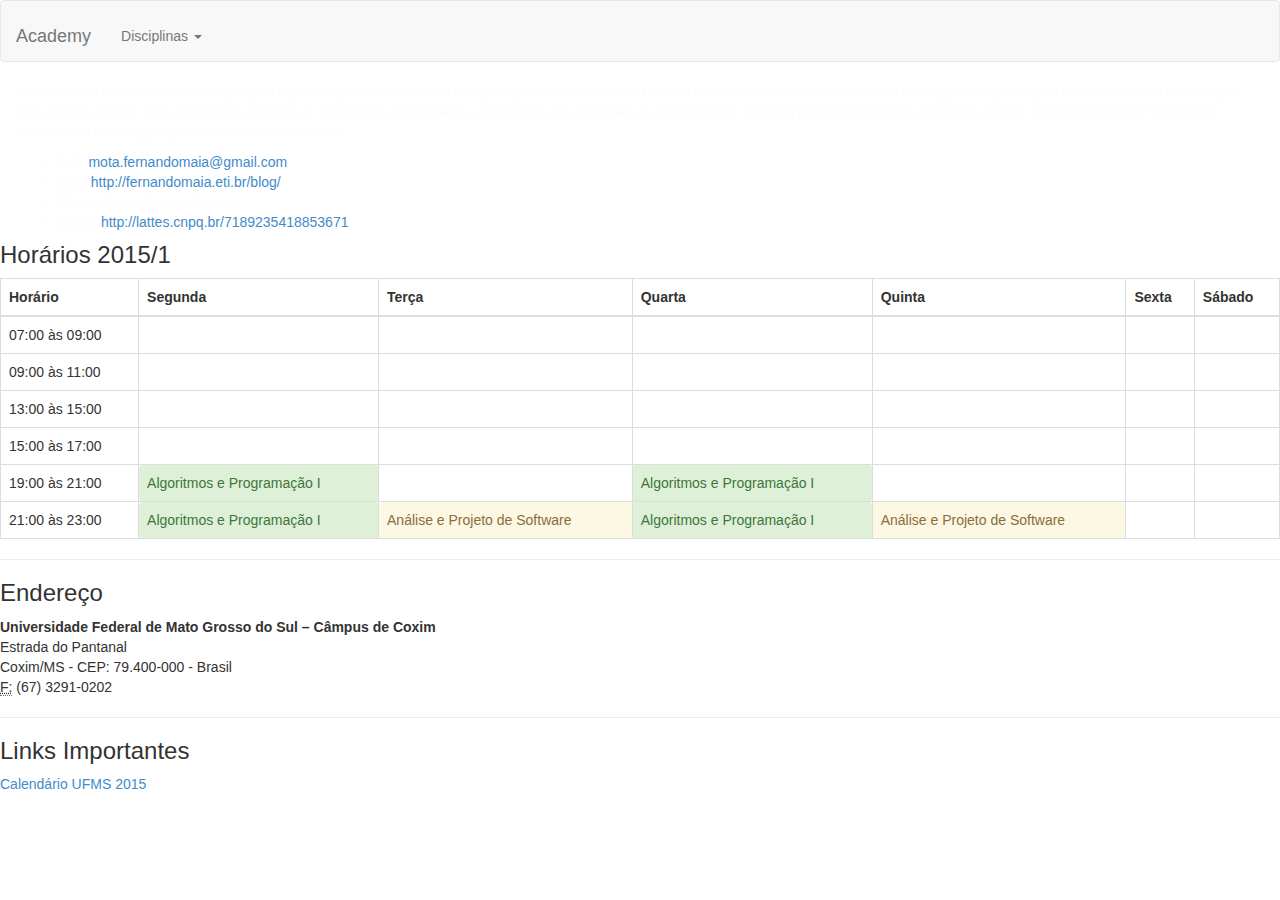
<file: home.html>
<!doctype html>
<html>
	<head>
		<meta charset="utf-8">		

		<link rel="stylesheet" href="css/styles.css">
		<link rel="stylesheet" href="lib/bootstrap/css/bootstrap.min.css">
		

		<script src="js/jquery-2.1.1.min.js"></script>
		<script src="lib/bootstrap/js/bootstrap.min.js"></script>
		<title>Academy by Fernando Maia da Mota</title>
		<!--[if lt IE 9]>
		<script src="//html5shiv.googlecode.com/svn/trunk/html5.js"></script>
		<![endif]-->
	</head>
	<body>
		<!--start div navbar -->
		<nav class="navbar navbar-default">
			<div class="container-fluid">
				<!-- Brand and toggle get grouped for better mobile display -->
				<div class="navbar-header">
					<button type="button" class="navbar-toggle collapsed" data-toggle="collapse" data-target="#bs-example-navbar-collapse-1">
						<span class="sr-only">Toggle navigation</span>
						<span class="icon-bar"></span>
						<span class="icon-bar"></span>
						<span class="icon-bar"></span>
					</button>
					<a class="navbar-brand" href="index.html">Academy</a>
				</div>

				<!-- Collect the nav links, forms, and other content for toggling -->
				<div class="collapse navbar-collapse" id="bs-example-navbar-collapse-1">
					<ul class="nav navbar-nav">        
						<li class="dropdown">
							<a href="#" class="dropdown-toggle" data-toggle="dropdown" role="button" aria-expanded="false">Disciplinas <span class="caret"></span></a>
							<ul class="dropdown-menu multi-level" role="menu">
								<li class="dropdown-submenu">
									<a tabindex="-1" href="#">2014/2</a>
									<ul class="dropdown-menu">
										<li><a target="no_blank" href="disciplines/2014/fundamentos_oo/index.html">Fundamentos em Orientação a Objetos</a></li>
										<li><a target="no_blank" href="disciplines/2014/si_digitais/index.html">Introdução a Sistemas Digitais</a></li>
										<li><a target="no_blank" href="disciplines/2014/topicos_si/index.html">Tópicos em Sistemas de Informação</a></li>
										<li><a target="no_blank" href="disciplines/2014/varios/index.html">Vários</a></li>
									</ul>
								</li>
								<li class="dropdown-submenu">
									<a tabindex="-1" href="#">2015/1</a>
									<ul class="dropdown-menu">
										<li><a target="no_blank" href="disciplines/2015/algoritmosI/index.html">Algoritmos e Programação I</a></li>
										<li><a target="no_blank" href="#">Análise e Projeto de Software</a></li>										
									</ul>
								</li>
							</ul>
						</li>
					</ul>
	      
				</div><!-- /.navbar-collapse -->
			</div><!-- /.container-fluid -->
		</nav><!--end div navbar -->

		<!--div presentation -->
		<div class="head">
			<!--
			<div class="col-xs-12 col-sm-12 col-md-2 col-lg-2">
				<a href="#"><img src="https://avatars1.githubusercontent.com/u/263414" alt="fernandommota" class="img-thumbnail"></a>
				<p>Fernando Maia da Mota</p>
			</div>
			-->
			<div class="col-xs-12 col-sm-12 col-md-12 col-lg-12">
				<p>Atualmente é mestrando em Computação Aplicada pela Faculdade de Computação da Universidade Federal de Mato Grosso do Sul(FACOM/UFMS), possui graduação em Sistemas de Informação pela mesma UFMS. Tem experiência na área de Ciência da Computação, com ênfase em Sistemas de Computação, atuando principalmente nos seguintes temas: Data Warehouse e Webhouse, sistemas de informação para Web e Web semântica.</p>
				<ul>
					<li>Mail: <a href="mailto:mota.fernandomaia@gmail.com" target="_top">mota.fernandomaia@gmail.com</a></li>
					<li>Blog: <a target="no_blank" href="http://fernandomaia.eti.br/blog/">http://fernandomaia.eti.br/blog/</a></li>
					<li>Skype: fernandomaiadamota</li>
					<li>Lattes: <a target="no_blank" href="http://lattes.cnpq.br/7189235418853671">http://lattes.cnpq.br/7189235418853671</a></li>
				</ul>			
			</div>
		</div> <!-- end div presentation -->
		
		<hr>

		<h3>Horários 2015/1</h3>
		<div class="table-responsive">
			<table class="table table-bordered">        
				<thead>
					<tr>
						<th>Horário</th>
						<th>Segunda</th>
						<th>Terça</th>
						<th>Quarta</th>
						<th>Quinta</th>
						<th>Sexta</th>
						<th>Sábado</th>
					</tr>
				</thead>
				<tbody>
					<tr>
						<td>07:00 às 09:00</td>
						<td></td>						
						<td></td>
						<td></td>
						<td></td>
						<td></td>
						<td></td>
					</tr>
					<tr>
						<td>09:00 às 11:00</td>
						<td></td>
						<td></td>
						<td></td>
						<td></td>
						<td></td>
						<td></td>
					</tr>
					<tr>
						<td>13:00 às 15:00</td>
						<td></td>
						<td></td>
						<td></td>
						<td></td>
						<td></td>
						<td></td>
					</tr>
					<tr>
						<td>15:00 às 17:00</td>
						<td></td>
						<td></td>
						<td></td>
						<td></td>
						<td></td>
						<td></td>
					</tr>
					<tr>
						<td>19:00 às 21:00</td>
						<td class="alert alert-success">Algoritmos e Programação I</td>
						<td></td>
						<td class="alert alert-success">Algoritmos e Programação I</td>	
						<td></td>				
						<td></td>
						<td></td>
					</tr>
					<tr>
						<td>21:00 às 23:00</td>
						<td class="alert alert-success">Algoritmos e Programação I</td>
						<td class="alert alert-warning">Análise e Projeto de Software</td>
						<td class="alert alert-success">Algoritmos e Programação I</td>
						<td class="alert alert-warning">Análise e Projeto de Software</td>
						<td></td>						
						<td></td>
					</tr>
				</tbody>
			</table>
		</div>
		
		<hr>	
		
		<h3>Endereço</h3>
			<address>
			  <strong>Universidade Federal de Mato Grosso do Sul – Câmpus de Coxim</strong><br>
			  Estrada do Pantanal<br>
			  Coxim/MS - CEP: 79.400-000 - Brasil<br>
			  <abbr title="Telefone">F:</abbr> (67) 3291-0202
			</address>
		
		<hr>
		<h3>Links Importantes</h3>
			<a href="http://www.dct.ufms.br/gestor/titan.php?target=openFile&fileId=1521" target="no_blank">Calendário UFMS 2015</a>
	</body>
</html>
</file>
<file: css/styles.css>
body {
	font-family:"Helvetica Neue", Helvetica, Arial, sans-serif;
	background-color: #FBFAF7;
	margin: 0;
	-webkit-font-smoothing: antialiased;
}

.container-fluid{
	margin-top:10px;
}

.head{
	background-color: #171717;
	color: #FDFDFB;	
}

.head img{
	width: 60%;	
}

.content iframe{
	
}

.hide{
	display:none;
}

.show{
	display:block;
}
</file>
